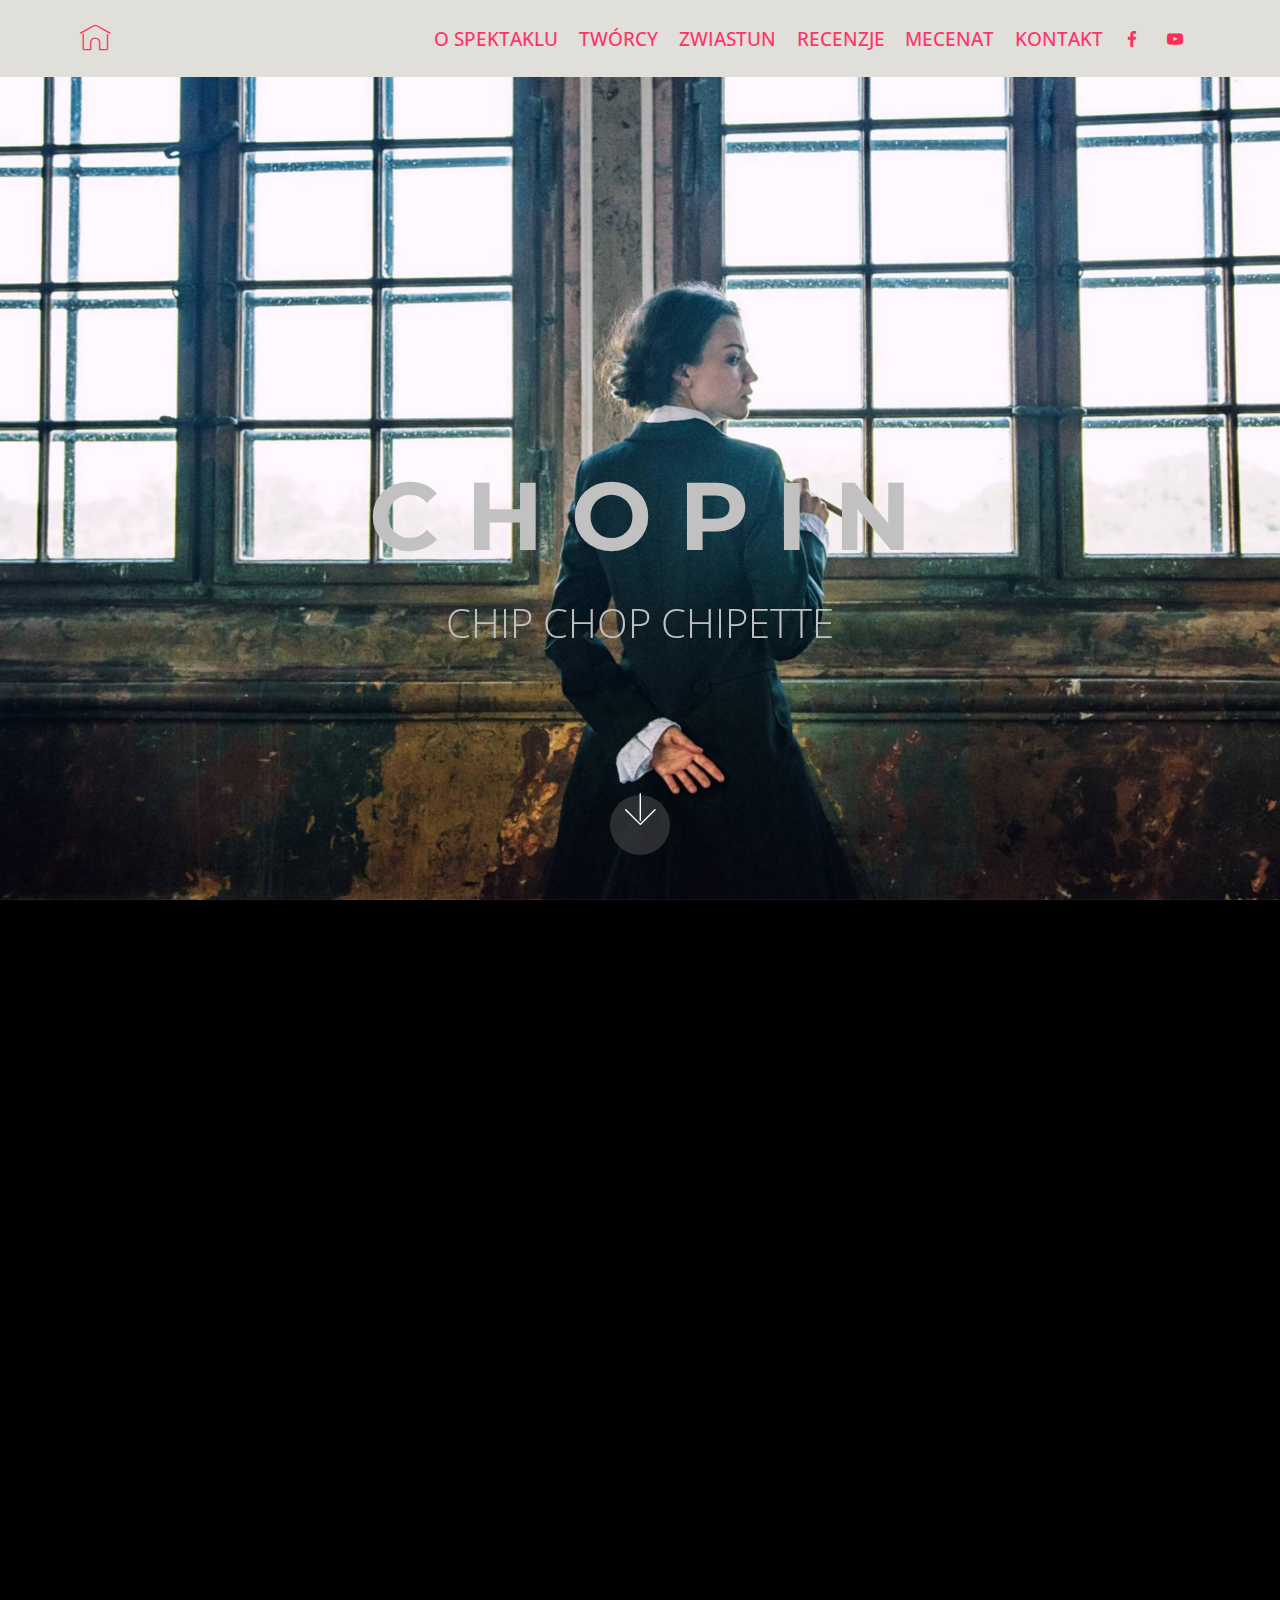
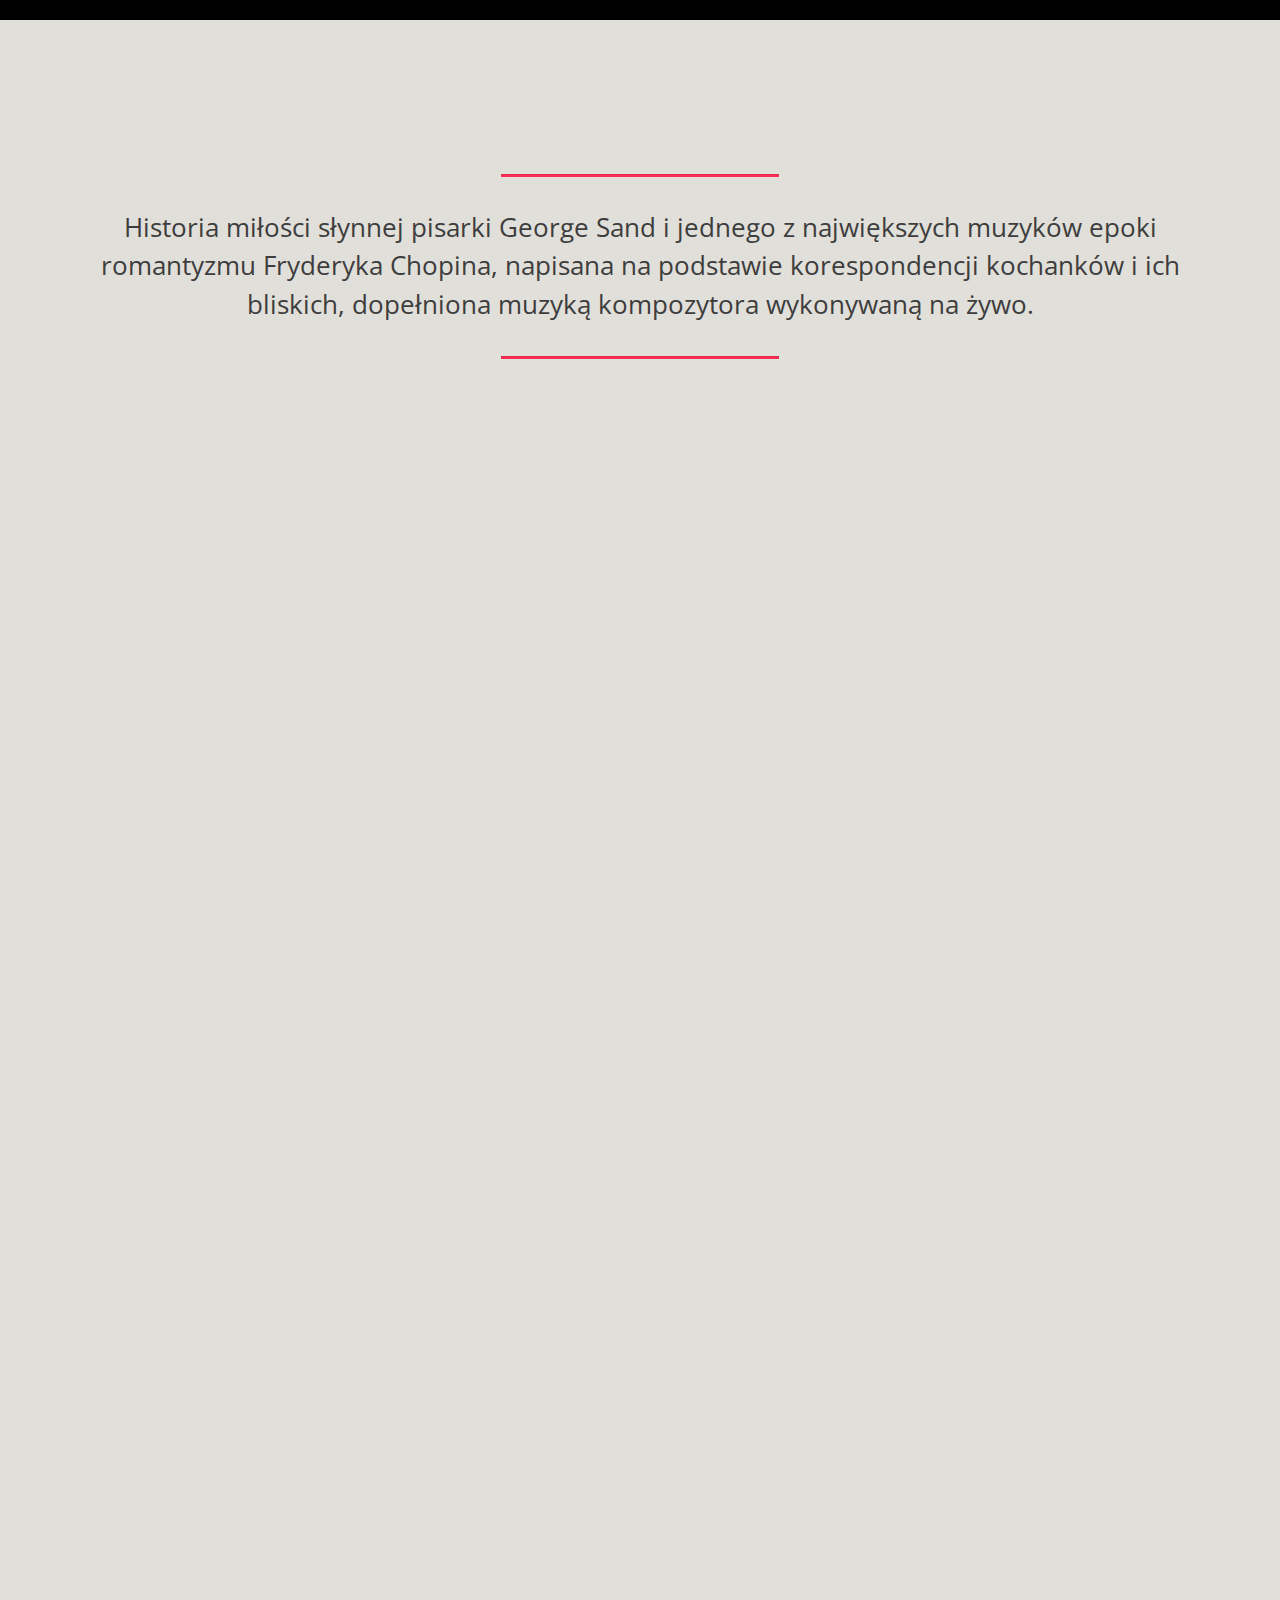
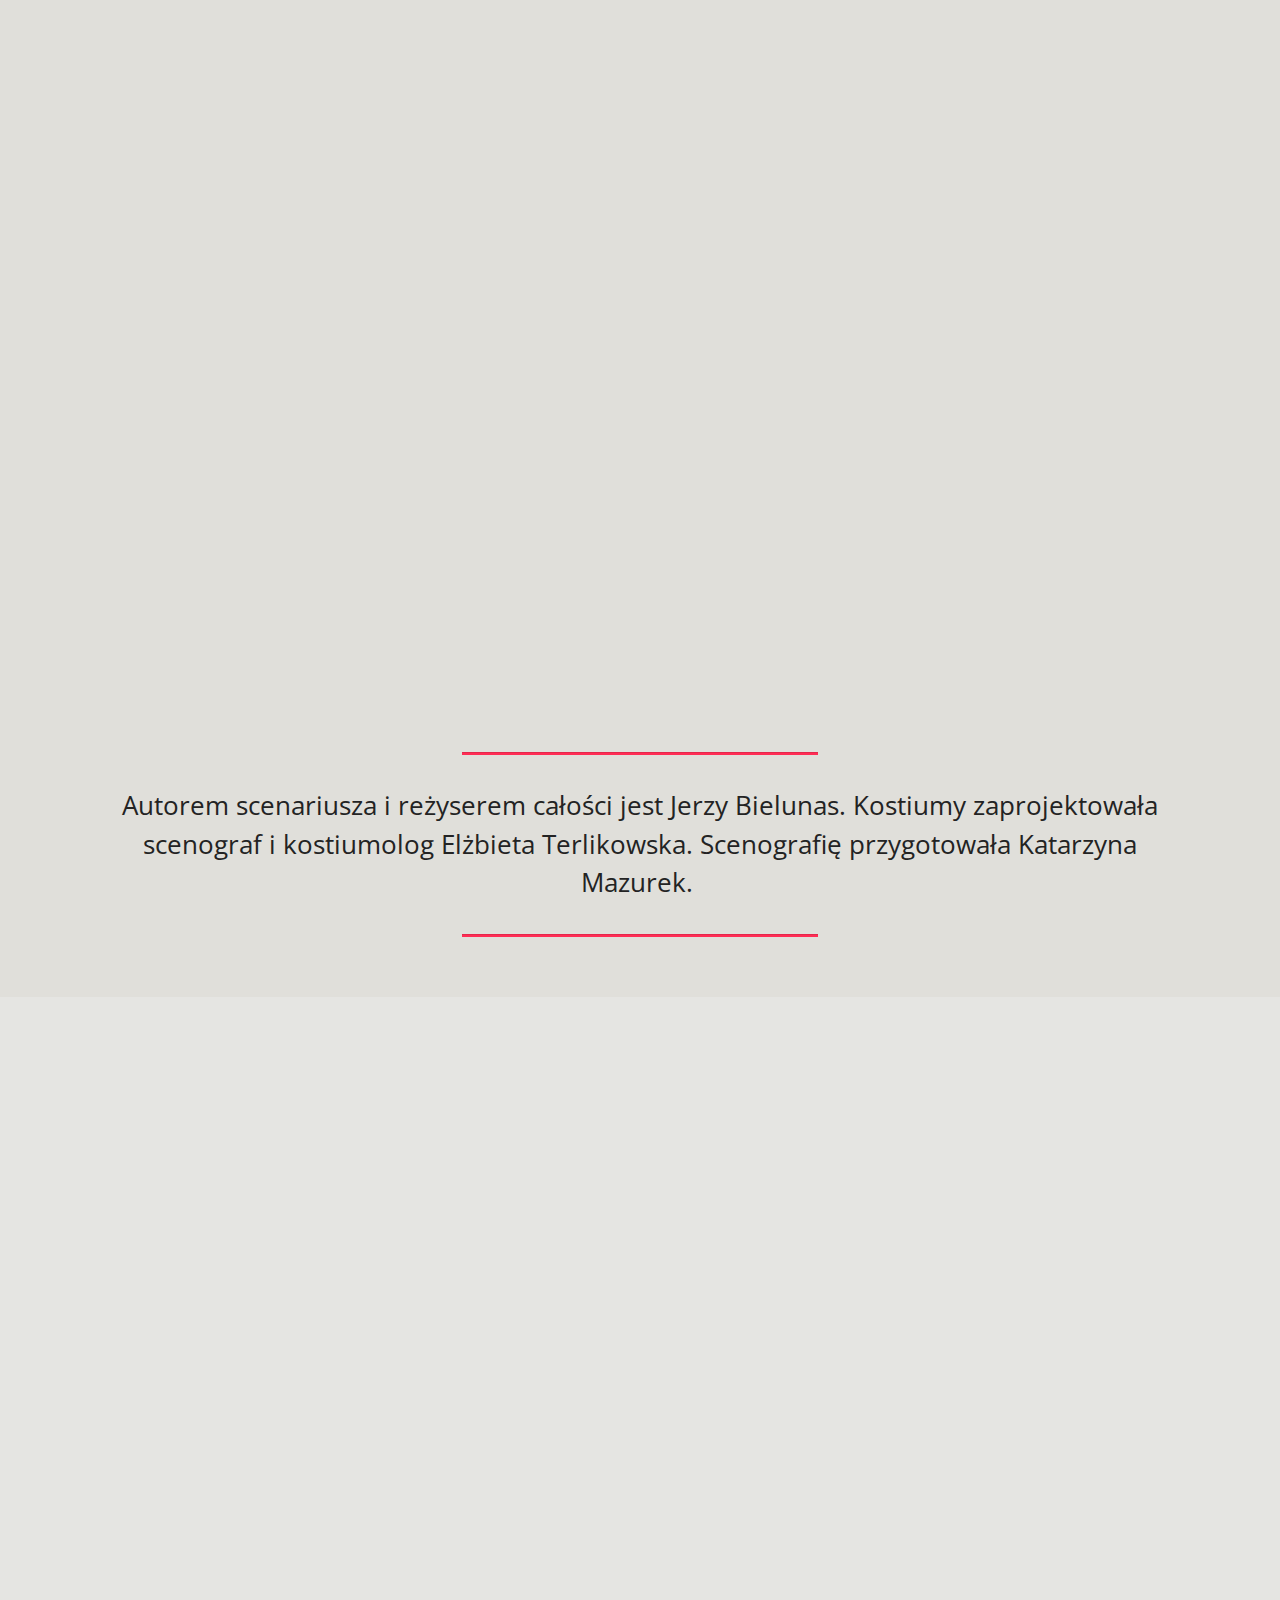
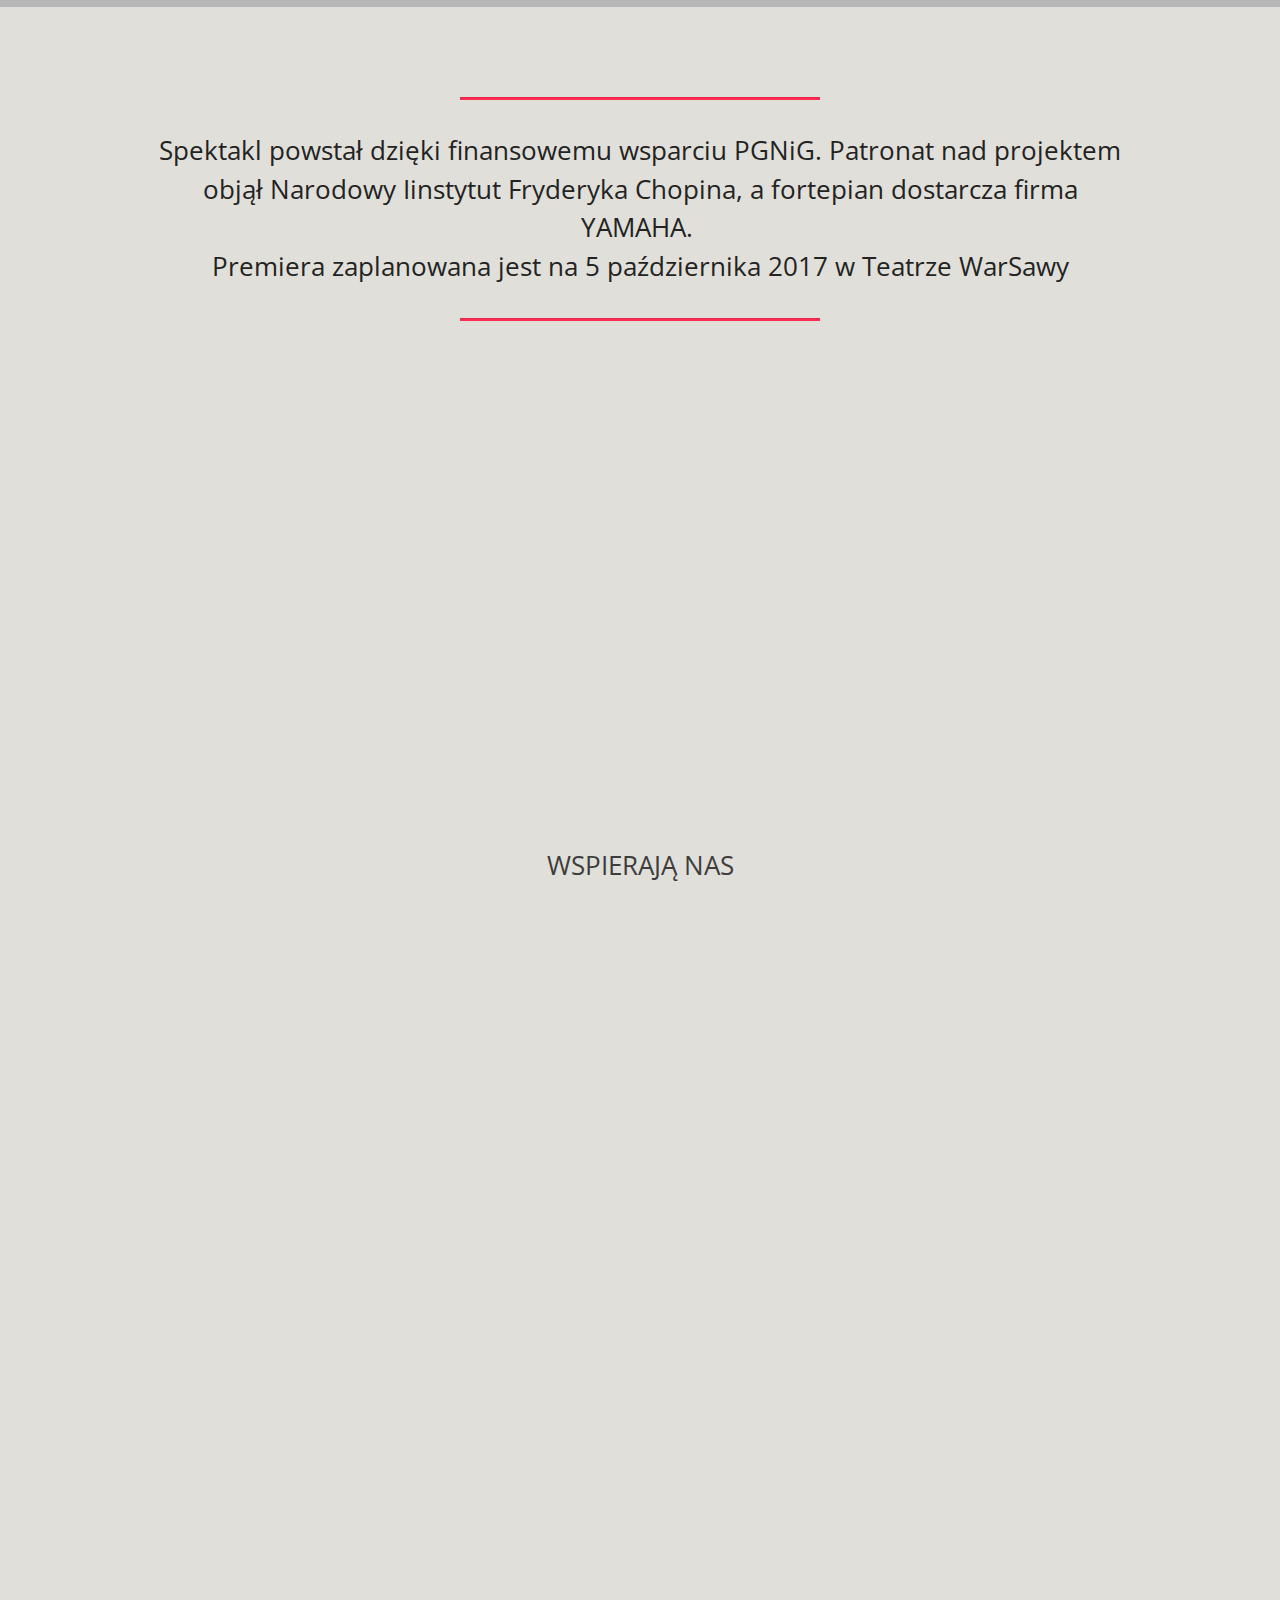
<file: chopin/index.html>
<!DOCTYPE html>
<html >
<head>
  <!-- Site made with Mobirise Website Builder v4.6.4, https://mobirise.com -->
  <meta charset="UTF-8">
  <meta http-equiv="X-UA-Compatible" content="IE=edge">
  <meta name="generator" content="Mobirise v4.6.4, mobirise.com">
  <meta name="viewport" content="width=device-width, initial-scale=1, minimum-scale=1">
  <link rel="shortcut icon" href="assets/images/logo-stronka-5-500x500.png" type="image/x-icon">
  <meta name="description" content="">
  <title>Home</title>
  <link rel="stylesheet" href="assets/web/assets/mobirise-icons/mobirise-icons.css">
  <link rel="stylesheet" href="assets/tether/tether.min.css">
  <link rel="stylesheet" href="assets/bootstrap/css/bootstrap.min.css">
  <link rel="stylesheet" href="assets/bootstrap/css/bootstrap-grid.min.css">
  <link rel="stylesheet" href="assets/bootstrap/css/bootstrap-reboot.min.css">
  <link rel="stylesheet" href="assets/socicon/css/styles.css">
  <link rel="stylesheet" href="assets/dropdown/css/style.css">
  <link rel="stylesheet" href="assets/animatecss/animate.min.css">
  <link rel="stylesheet" href="https://netdna.bootstrapcdn.com/font-awesome/4.0.3/css/font-awesome.css">
  <link rel="stylesheet" href="assets/social-feed-plugin/jquery.socialfeed.css">
  <link rel="stylesheet" href="assets/social-feed-plugin/style.css">
  <link rel="stylesheet" href="assets/theme/css/style.css">
  <link rel="stylesheet" href="assets/mobirise/css/mbr-additional.css" type="text/css">
  
  
  
</head>
<body>
  <section class="menu cid-quOsZZAuqP" once="menu" id="menu1-x">

    

    <nav class="navbar navbar-expand beta-menu navbar-dropdown align-items-center navbar-fixed-top navbar-toggleable-sm">
        <button class="navbar-toggler navbar-toggler-right" type="button" data-toggle="collapse" data-target="#navbarSupportedContent" aria-controls="navbarSupportedContent" aria-expanded="false" aria-label="Toggle navigation">
            <div class="hamburger">
                <span></span>
                <span></span>
                <span></span>
                <span></span>
            </div>
        </button>
        <div class="menu-logo">
            <div class="navbar-brand">
                
                <span class="navbar-caption-wrap"><a class="navbar-caption text-secondary display-4" href="#top"><span class="mbri-home mbr-iconfont mbr-iconfont-btn"></span></a></span>
            </div>
        </div>
        <div class="collapse navbar-collapse" id="navbarSupportedContent">
            <ul class="navbar-nav nav-dropdown nav-right" data-app-modern-menu="true"><li class="nav-item"><a class="nav-link link text-secondary display-4" href="index.html#content4-1x">
                        
                        O SPEKTAKLU</a></li><li class="nav-item"><a class="nav-link link text-secondary display-4" href="index.html#testimonials4-2f">
                        
                        TWÓRCY</a></li><li class="nav-item"><a class="nav-link link text-secondary display-4" href="index.html#video2-3i">
                        
                        ZWIASTUN</a></li><li class="nav-item"><a class="nav-link link text-secondary display-4" href="page1.html">RECENZJE</a></li><li class="nav-item"><a class="nav-link link text-secondary display-4" href="index.html#content9-2j">
                        
                        MECENAT</a></li><li class="nav-item"><a class="nav-link link text-secondary display-4" href="index.html#content4-30">KONTAKT</a></li><li class="nav-item"><a class="nav-link link text-secondary display-4" href="https://web.facebook.com/chipchopchipette/" target="_blank"><span class="socicon socicon-facebook mbr-iconfont mbr-iconfont-btn" style="font-size: 16px;"></span></a></li><li class="nav-item"><a class="nav-link link text-secondary display-4" href="https://www.youtube.com/channel/UCptuu8iNumAUSTbvm2pRK_Q" target="_blank"><span class="socicon socicon-youtube mbr-iconfont mbr-iconfont-btn" style="font-size: 16px; color: rgb(255, 44, 84);"></span></a></li></ul>
            
        </div>
    </nav>
</section>

<section class="engine"><a href="https://mobirise.ws/k">develop free website</a></section><section class="cid-quRlOSvqZt mbr-fullscreen mbr-parallax-background" id="header2-1z">

    

    <div class="mbr-overlay" style="opacity: 0; background-color: rgb(255, 44, 84);"></div>

    <div class="container align-center">
        <div class="row justify-content-md-center">
            <div class="mbr-white col-md-10">
                <h1 class="mbr-section-title mbr-bold pb-3 mbr-fonts-style display-1"><br><br>C H O P I N</h1>
                <h3 class="mbr-section-subtitle align-center mbr-light pb-3 mbr-fonts-style display-5">CHIP CHOP CHIPETTE</h3>
                
                
            </div>
        </div>
    </div>
    <div class="mbr-arrow hidden-sm-down" aria-hidden="true">
        <a href="#next">
            <i class="mbri-down mbr-iconfont"></i>
        </a>
    </div>
</section>

<section class="cid-qIVfMIUarl" id="video2-56">

    
    
    <figure class="mbr-figure align-center">
        <div class="video-block" style="width: 100%;">
            <div><iframe class="mbr-embedded-video" src="https://www.youtube.com/embed/l_0eqhRf100?rel=0&amp;amp;showinfo=0&amp;autoplay=1&amp;loop=0" width="1280" height="720" frameborder="0" allowfullscreen></iframe></div>
        </div>
    </figure>
</section>

<section class="mbr-section content4 cid-quRkjOFlKV" id="content4-1x">

    

    <div class="container">
        <div class="media-container-row">
            <div class="title col-12 col-md-8">
                <h2 class="align-center pb-3 mbr-fonts-style display-5">o spektaklu</h2>
                
                
            </div>
        </div>
    </div>
</section>

<section class="mbr-section article content9 cid-quRyqp7NbN" id="content9-29">
    
     

    <div class="container">
        <div class="inner-container" style="width: 100%;">
            <hr class="line" style="width: 25%;">
            <div class="section-text align-center mbr-fonts-style display-7">Historia miłości słynnej pisarki George Sand i jednego z największych muzyków epoki romantyzmu Fryderyka Chopina, napisana na podstawie korespondencji kochanków i ich bliskich, dopełniona muzyką kompozytora wykonywaną na żywo.</div>
            <hr class="line" style="width: 25%;">
        </div>
        </div>
</section>

<section class="mbr-section article content1 cid-quRB0VbO5V" id="content1-2a">
    
     

    <div class="container">
        <div class="media-container-row">
            <div class="mbr-text col-12 col-md-8 mbr-fonts-style display-7"><p>Jest to obraz barwny, pełen dramatycznych zwrotów. Związek, który stał się dla obojga upojeniem i pomógł otrząsnąć się Chopinowi z niedawnej nieszczęśliwej miłości, stopniowo nabierał coraz bardziej dramatycznego charakteru. Wykonawcami przedstawienia są aktorka&nbsp;<span style="font-size: 1.6rem;">Natalia Rzeźniak – Pospieszalska</span><span style="font-size: 1.6rem;"> i pianista </span><span style="font-size: 1.6rem;">Łukasz Pospieszalski.</span></p></div>
        </div>
    </div>
</section>

<section class="mbr-section article content1 cid-quRDIHc3gc" id="content1-2d">
    
     

    <div class="container">
        <div class="media-container-row">
            <div class="mbr-text col-12 col-md-8 mbr-fonts-style display-7"><p>Aktorka tworzy sceniczny portret George Sand (wł. Aurora Dudevant, z domu Dupin) obrazując różne aspekty osobowości tej ekstrawaganckiej kobiety, ukazanej tu w roli matki, pisarki, muzy Fryderyka Chopina, opiekunki coraz bardziej chorego artysty, ale też i „słynnej romansjerki"&nbsp;<span style="font-size: 1.6rem;">i prowokatorki.</span></p><p></p></div>
        </div>
    </div>
</section>

<section class="mbr-section article content1 cid-qzPgbGWtoN" id="content2-3t">

     

    <div class="container">
        <div class="media-container-row">
            <div class="mbr-text col-12 col-md-8 mbr-fonts-style display-7">
                <blockquote><p>"W<strong> </strong>tym procesie zbliżania i rozchodzenia się dróg życiowych obojga kochanków ujawnia się nieprzeciętny talent aktorski Natalii Rzeźniak-Pospieszalskiej, bo już po kilku minutach skłonni jesteśmy uwierzyć, że osoba mówiąca do nas to prawdziwa George Sand, kobieta znająca swoją wartość, wrażliwa, silna i odważna".&nbsp;</p><p><a href="page1.html#content5-3c"><strong><em>Joanna Tumiłowicz - portal Maestro.net</em></strong></a></p></blockquote>
            </div>
        </div>
    </div>
</section>

<section class="mbr-section article content1 cid-qzPkeQHq2H" id="content1-3w">
    
     

    <div class="container">
        <div class="media-container-row">
            <div class="mbr-text col-12 col-md-8 mbr-fonts-style display-7"><p><span style="font-size: 1.6rem;">Przedstawienie buduje obok narracji aktorki muzyka Fryderyka Chopina wykonywana przez Łukasza Pospieszalskiego (fragmenty m.in. Sonaty b-moll op.35, Scherza h-moll op.20, nokturnów i mazurków), będąca nie tylko tłem do działań wykonawczyni, lecz funkcjonująca samodzielnie, przybierająca formę krótkiego koncertu. &nbsp;</span></p><p></p></div>
        </div>
    </div>
</section>

<section class="mbr-section article content1 cid-qzPgaAWRak" id="content2-3s">

     

    <div class="container">
        <div class="media-container-row">
            <div class="mbr-text col-12 col-md-8 mbr-fonts-style display-7">
                <blockquote><p>"Dzięki interpretacji Łukasza Pospieszalskiego, który gra z lekkością, przekonaniem, bez zbędnego manieryzmu, możemy cieszyć się narracją mieniąca się niezwykłym bogactwem odcieni modulacyjnych i kontrastów. Artysta wyjątkowo trafnie oddaje chopinowskie rubato i liryzm, nie rezygnując przy tym z własnego indywidualizmu i dynamiki”.</p><p><a href="page1.html#footer6-36"><strong><em>Anna Czajkowska - Teatr Dla Was</em></strong></a></p></blockquote>
            </div>
        </div>
    </div>
</section>

<section class="mbr-section article content1 cid-qzPk8wAb2o" id="content1-3u">
    
     

    <div class="container">
        <div class="media-container-row">
            <div class="mbr-text col-12 col-md-8 mbr-fonts-style display-7"><p><span style="font-size: 1.6rem;">Spektakl przybliża i pomaga zrozumieć złożone motywy działania artystki, a jednocześnie dostarcza wielu informacji o Fryderyku Chopinie, jego prywatnym życiu, przyzwyczajeniach, gustach, rozrywkach, sposobie pracy. Z opowieści George Sand wyłania się portret sławnego muzyka, pełen ciekawych szczegółów dotyczących jego charakteru, nawyków i słabości. Przedstawienie mówi też o powstawaniu dzieł muzycznych Chopina i przeżywanej przez niego w czasie kolejnych etapów komponowania twórczej męce.</span><strong>&nbsp;</strong></p><p></p></div>
        </div>
    </div>
</section>

<section class="mbr-section article content9 cid-quRD2Y49qz" id="content9-2c">
    
     

    <div class="container">
        <div class="inner-container" style="width: 100%;">
            <hr class="line" style="width: 32%;">
            <div class="section-text align-center mbr-fonts-style display-7">Autorem scenariusza i reżyserem całości jest Jerzy Bielunas. Kostiumy zaprojektowała scenograf i kostiumolog&nbsp;Elżbieta Terlikowska. Scenografię przygotowała Katarzyna Mazurek.&nbsp;<br></div>
            <hr class="line" style="width: 32%;">
        </div>
        </div>
</section>

<section class="testimonials4 cid-quRKr9sbOO mbr-parallax-background" id="testimonials4-2f">

  

  <div class="mbr-overlay" style="opacity: 0.6; background-color: rgb(224, 223, 218);">
  </div>
  <div class="container">
    
    
    <div class="col-md-10 testimonials-container"> 
      

      
    <div class="testimonials-item">
        <div class="user row">
          <div class="col-lg-3 col-md-4">
            <div class="user_image">
              <a href="http://www.nataliapospieszalska.pl" target="_blank"><img src="assets/images/nati-640x640.jpg" alt="" title=""></a>
            </div>
          </div>
          <div class="testimonials-caption col-lg-9 col-md-8">
            <div class="user_text ">
              <p class="mbr-fonts-style  display-7">NATALIA RZEŹNIAK - POSPIESZALSKA — w roli George Sand<br></p>
            </div>
            
            
          </div>
        </div>
      </div><div class="testimonials-item">
        <div class="user row">
          <div class="col-lg-3 col-md-4">
            <div class="user_image">
              <img src="assets/images/luka-1-480x480.jpg" alt="" title="">
            </div>
          </div>
          <div class="testimonials-caption col-lg-9 col-md-8">
            <div class="user_text">
              <p class="mbr-fonts-style  display-7">ŁUKASZ POSPIESZALSKI — fortepian<br></p>
            </div>
            
            
          </div>
        </div>
      </div><div class="testimonials-item">
        <div class="user row">
          <div class="col-lg-3 col-md-4">
            <div class="user_image">
              <img src="assets/images/jerzy-bielunas-400x400.png" alt="" title="">
            </div>
          </div>
          <div class="testimonials-caption col-lg-9 col-md-8">
            <div class="user_text">
              <p class="mbr-fonts-style  display-7">JERZY BIELUNAS — scenariusz i reżyseria</p>
            </div>
            
            
          </div>
        </div>
      </div><div class="testimonials-item">
        <div class="user row">
          <div class="col-lg-3 col-md-4">
            <div class="user_image">
              <img src="assets/images/elzbieta-terlikowska-400x400.png" alt="" title="">
            </div>
          </div>
          <div class="testimonials-caption col-lg-9 col-md-8">
            <div class="user_text">
              <p class="mbr-fonts-style  display-7">ELŻBIETA TERLIKOWSKA — kostiumy<em>&nbsp;</em></p>
            </div>
            
            
          </div>
        </div>
      </div><div class="testimonials-item">
        <div class="user row">
          <div class="col-lg-3 col-md-4">
            <div class="user_image">
              <img src="assets/images/kasia-mazurek-1-270x270.jpg" alt="" title="">
            </div>
          </div>
          <div class="testimonials-caption col-lg-9 col-md-8">
            <div class="user_text">
              <p class="mbr-fonts-style  display-7">
                 KATARZYNA MAZUREK — scenografia</p>
            </div>
            
            
          </div>
        </div>
      </div></div>
  </div>
</section>

<section class="cid-qzgQhramFn" id="video2-3i">

    
    
    <figure class="mbr-figure align-center">
        <div class="video-block" style="width: 100%;">
            <div><iframe class="mbr-embedded-video" src="https://www.youtube.com/embed/nBJEObv4ljw?rel=0&amp;amp;showinfo=0&amp;autoplay=0&amp;loop=0" width="1280" height="720" frameborder="0" allowfullscreen></iframe></div>
        </div>
    </figure>
</section>

<section class="mbr-section article content9 cid-quTZtDrb5e" id="content9-2j">
    
     

    <div class="container">
        <div class="inner-container" style="width: 90%;">
            <hr class="line" style="width: 36%;">
            <div class="section-text align-center mbr-fonts-style display-7">Spektakl powstał dzięki finansowemu wsparciu PGNiG. Patronat nad projektem objął Narodowy Iinstytut Fryderyka Chopina, a fortepian dostarcza firma YAMAHA.&nbsp;<br>Premiera zaplanowana jest na 5 października 2017 w Teatrze WarSawy</div>
            <hr class="line" style="width: 36%;">
        </div>
        </div>
</section>

<section class="features12 cid-quUBVVhrTP" id="features12-2l">
    
    

    

    <div class="container">
        
        <h3 class="mbr-section-subtitle pb-3 mbr-fonts-style display-5">
            SPONSOR GŁÓWNY</h3>

        <div class="media-container-row pt-5">
            <div class="block-content align-right">
                <div class="card pl-3 pr-3 pb-5">
                    <div class="mbr-card-img-title">
                        
                        <div class="mbr-crt-title">
                            
                        </div>
                    </div>                

                    <div class="card-box">
                        
                    </div>
                </div>

                
            </div>

            <div class="mbr-figure" style="width: 60%;">
                <a href="http://www.pgnig.pl"><img src="assets/images/pgnig-logotyp-poziomy-600x116.png" alt="Mobirise" title=""></a>
            </div>

            <div class="block-content align-left  ">
                <div class="card pl-3 pr-3 pb-5">
                    <div class="mbr-card-img-title">
                        
                        <div class="mbr-crt-title">
                            
                        </div>
                    </div>                

                    <div class="card-box">
                        
                    </div>
                </div>

                
            </div>
        </div>
    </div>
</section>

<section class="mbr-section article content1 cid-qv0lFSAuZx" id="content1-33">
    
     

    <div class="container">
        <div class="media-container-row">
            <div class="mbr-text col-12 col-md-8 mbr-fonts-style display-7">WSPIERAJĄ NAS</div>
        </div>
    </div>
</section>

<section class="features2 cid-quRwyeur4v" id="features2-28">

    

    
    
    <div class="container">
        <div class="media-container-row">
            <div class="card p-3 col-12 col-md-6 col-lg-4">
                <div class="card-wrapper">
                    <div class="card-img">
                        <a href="http://teatrwarsawy.pl/" target="_blank"><img src="assets/images/teatr-logo-1024x768.png" alt="Mobirise" title=""></a>
                    </div>
                    <div class="card-box">
                        <h4 class="card-title pb-3 mbr-fonts-style display-7"></h4>
                        
                    </div>
                </div>
            </div>

            <div class="card p-3 col-12 col-md-6 col-lg-4">
                <div class="card-wrapper">
                    <div class="card-img">
                        <a href="http://pl.chopin.nifc.pl/institute/" target="_blank"><img src="assets/images/nifc-logo-edytowane-1024x718.png" alt="Mobirise" title=""></a>
                    </div>
                    <div class="card-box ">
                        <h4 class="card-title pb-3 mbr-fonts-style display-7"></h4>
                        
                    </div>
                </div>
            </div>

            <div class="card p-3 col-12 col-md-6 col-lg-4">
                <div class="card-wrapper">
                    <div class="card-img">
                        <a href="https://pl.yamaha.com/pl/products/musical_instruments/pianos/grand_pianos/index.html" target="_blank"><img src="assets/images/yamaha-logo-edytowane-1024x768.png" alt="Mobirise" title=""></a>
                    </div>
                    <div class="card-box">
                        <h4 class="card-title pb-3 mbr-fonts-style display-7"></h4>
                        
                    </div>
                </div>
            </div>

            
        </div>
    </div>
</section>

<section class="mbr-section article content1 cid-qDDnXWzuya" id="content1-55">
    
     

    <div class="container">
        <div class="media-container-row">
            <div class="mbr-text col-12 col-md-8 mbr-fonts-style display-7"><p>PATRONAT MEDIALNY</p><p><br></p></div>
        </div>
    </div>
</section>

<section class="features2 cid-qDDkWxUReR" id="features2-54">

    

    
    
    <div class="container">
        <div class="media-container-row">
            <div class="card p-3 col-12 col-md-6">
                <div class="card-wrapper">
                    <div class="card-img">
                        <a href="https://www.polskieradio.pl/8,Dwojka" target="_blank"><img src="assets/images/program-2-pr-1715x603.jpg" alt="Mobirise" title=""></a>
                    </div>
                    <div class="card-box">
                        
                        
                    </div>
                </div>
            </div>

            <div class="card p-3 col-12 col-md-6">
                <div class="card-wrapper">
                    <div class="card-img">
                        <a href="https://www.polskieradio.pl/326"><img src="assets/images/logo-prc-krzywe-2-868x603.png" alt="Mobirise" title=""></a>
                    </div>
                    <div class="card-box ">
                        
                        
                    </div>
                </div>
            </div>

            

            
        </div>
    </div>
</section>

<section class="mbr-section content4 cid-quX9MXYLYq" id="content4-30">

    

    <div class="container">
        <div class="media-container-row">
            <div class="title col-12 col-md-8">
                <h2 class="align-center pb-3 mbr-fonts-style display-2">
                    kontakt:</h2>
                
                
            </div>
        </div>
    </div>
</section>

<section class="mbr-section article content3 cid-quX915c8DC" id="content3-2z">
      
     

    <div class="container">
        <div class="media-container-row">
            <div class="row col-12 col-md-8">
                <div class="col-12 col-md-6 pr-lg-4 mbr-text mbr-fonts-style display-4"><p>
                     e-mail:&nbsp;</p><p><a href="mailto:chipchopchipette@gmail.com">chipchopchipette@gmail.com</a></p><p><a href="http://facebook.com/chipchopchipette" target="_blank">facebook.com/chipchopchipette</a></p></div>
                <div class="col-12 col-md-6 pl-lg-4 mbr-text mbr-fonts-style display-4"><p>
                     tel:&nbsp;</p><p>+48 667 777 600</p><p><br></p></div>
            </div>
        </div>
    </div>
</section>

<section class="mbr-social-feed loading" id="feed-2n" data-facebook="chipchopchipette" data-twitter="" data-google="" data-posts="3" data-youtube="" data-rv-view="51" style="background-color: rgb(224, 223, 218); padding-top: 160px; padding-bottom: 160px;">
    
    <img class="social-feed-container-loading" alt="" src="assets/images/loading.svg">
    <div class="social-feed-container">
    </div>
</section>

<section once="" class="cid-quWOJ5wfK2" id="footer6-2p">

    

    

    <div class="container">
        <div class="media-container-row align-center mbr-white">
            <div class="col-12">
                <p class="mbr-text mb-0 mbr-fonts-style display-4">
                    © 2017 Chopin - Chip, Chop, Chipette</p>
            </div>
        </div>
    </div>
</section>


  <script src="assets/web/assets/jquery/jquery.min.js"></script>
  <script src="assets/popper/popper.min.js"></script>
  <script src="assets/tether/tether.min.js"></script>
  <script src="assets/bootstrap/js/bootstrap.min.js"></script>
  <script src="assets/smoothscroll/smooth-scroll.js"></script>
  <script src="assets/parallax/jarallax.min.js"></script>
  <script src="assets/viewportchecker/jquery.viewportchecker.js"></script>
  <script src="assets/dropdown/js/script.min.js"></script>
  <script src="assets/touchswipe/jquery.touch-swipe.min.js"></script>
  <script src="assets/social-feed-plugin/codebird.min.js"></script>
  <script src="assets/social-feed-plugin/moment.js"></script>
  <script src="assets/social-feed-plugin/en-gb.js"></script>
  <script src="assets/social-feed-plugin/doT.js"></script>
  <script src="assets/social-feed-plugin/jquery.socialfeed.js"></script>
  <script src="assets/social-feed-plugin/main.js"></script>
  <script src="assets/theme/js/script.js"></script>
  
  
 <div id="scrollToTop" class="scrollToTop mbr-arrow-up"><a style="text-align: center;"><i></i></a></div>
    <input name="animation" type="hidden">
  </body>
</html>
</file>
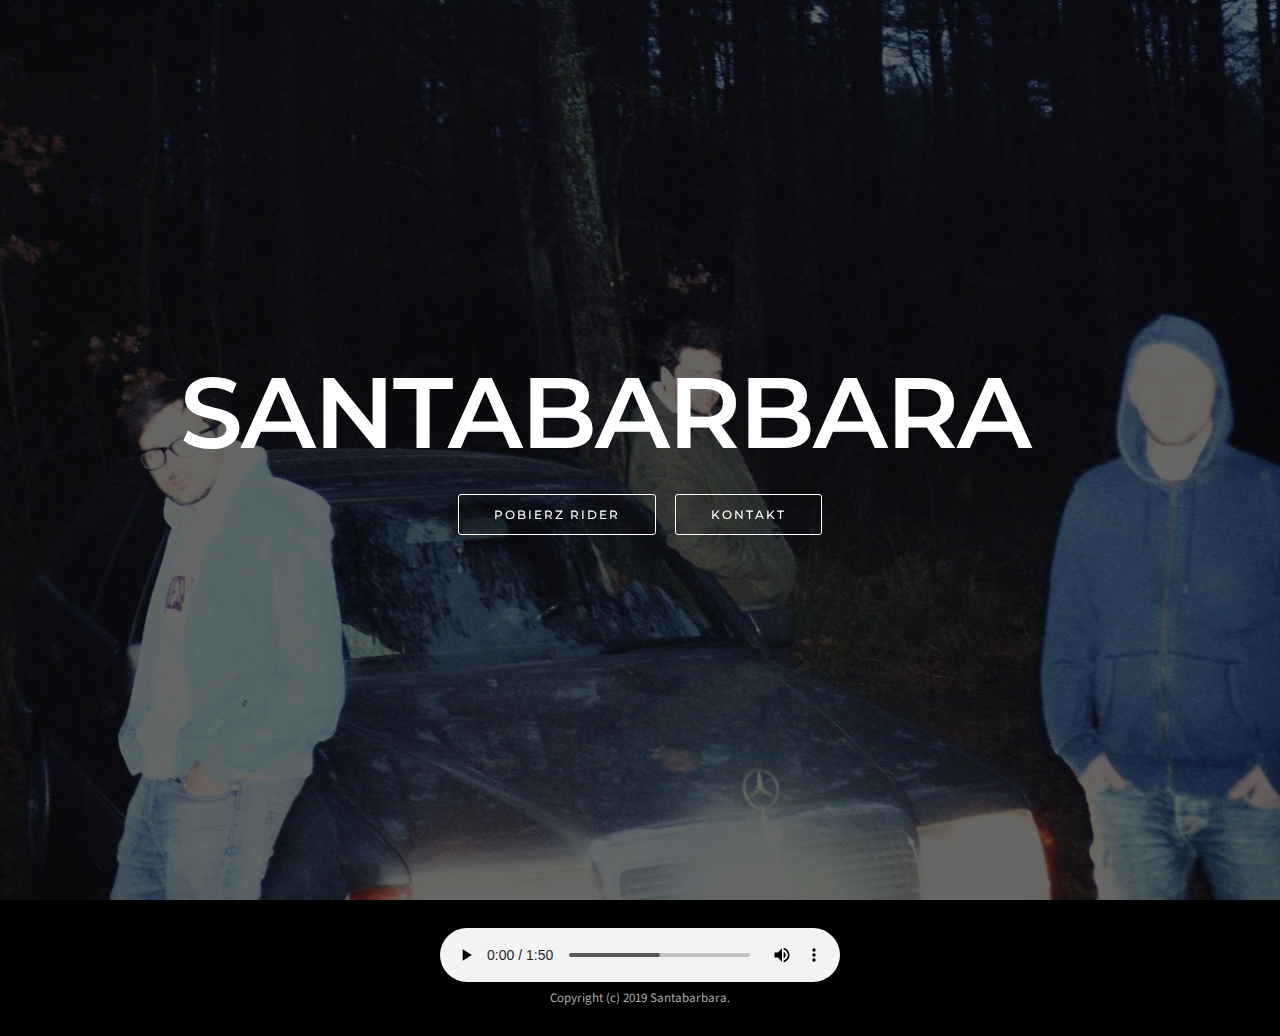
<file: chopin/chipchop/santabarbara/index.html>
<!DOCTYPE html>
<html >
<head>
  <!-- Site made with Mobirise Website Builder v4.6.4, https://mobirise.com -->
  <meta charset="UTF-8">
  <meta http-equiv="X-UA-Compatible" content="IE=edge">
  <meta name="generator" content="Mobirise v4.6.4, mobirise.com">
  <meta name="viewport" content="width=device-width, initial-scale=1, minimum-scale=1">
  <link rel="shortcut icon" href="assets/images/logo.png" type="image/x-icon">
  <meta name="description" content="">
  <title>Home</title>
  <link rel="stylesheet" href="https://fonts.googleapis.com/css?family=Montserrat:400,700">
  <link rel="stylesheet" href="https://fonts.googleapis.com/css?family=Raleway:100,100i,200,200i,300,300i,400,400i,500,500i,600,600i,700,700i,800,800i,900,900i">
  <link rel="stylesheet" href="https://fonts.googleapis.com/css?family=Lora:400,700,400italic,700italic&subset=latin">
  <link rel="stylesheet" href="assets/tether/tether.min.css">
  <link rel="stylesheet" href="assets/bootstrap/css/bootstrap.min.css">
  <link rel="stylesheet" href="assets/soundcloud-plugin/style.css">
  <link rel="stylesheet" href="assets/animate.css/animate.min.css">
  <link rel="stylesheet" href="assets/theme/css/style.css">
  <link rel="stylesheet" href="assets/mobirise/css/mbr-additional.css" type="text/css">
  
  
  
</head>
<body>
  

  <section class="mbr-section mbr-section-hero mbr-section-full mbr-parallax-background" id="header1-0" data-rv-view="205" style="background-image: url(assets/images/img975po-1-2000x1294.jpg);">

    <div class="mbr-overlay" style="opacity: 0.6; background-color: rgb(0, 0, 0);"></div>

    <div class="mbr-table-cell">

        <div class="container">
            <div class="row">
                <div class="mbr-section col-md-10 col-md-offset-1 text-xs-center">

                    <h1 class="mbr-section-title display-1">SANTABARBARA<br></h1>
                    
                    <div class="mbr-section-btn"> <a class="btn btn-lg btn-white btn-white-outline" href="https://drive.google.com/file/d/1RI7U-GDGAsPiVkCF5bBeGvEPr8UGjg7B/view?usp=sharing" target="_blank">POBIERZ RIDER<br></a>  <a class="btn btn-lg btn-white-outline btn-white" href="mailto:synthbarbara@gmail.com">KONTAKT<br></a> </div>
                </div>
            </div>
        </div>
    </div>

    

</section>

<section class="engine"><a href="https://mobirise.ws/a">best free web site builder</a></section><footer class="mbr-small-footer mbr-section mbr-section-nopadding" id="footer1-m" data-rv-view="211" style="background-color: rgb(0, 0, 0); padding-top: 1.75rem; padding-bottom: 1.75rem;">
    
    <div class="container text-xs-center">
        <script language="JavaScript" type="text/javascript" src="Audio-HTML5.js"></script>
        <p>Copyright (c) 2019 Santabarbara.</p>
    </div>
</footer>


  <script src="assets/web/assets/jquery/jquery.min.js"></script>
  <script src="assets/tether/tether.min.js"></script>
  <script src="assets/bootstrap/js/bootstrap.min.js"></script>
  <script src="assets/smooth-scroll/smooth-scroll.js"></script>
  <script src="assets/viewport-checker/jquery.viewportchecker.js"></script>
  <script src="assets/jarallax/jarallax.js"></script>
  <script src="assets/theme/js/script.js"></script>
  
  
  <input name="animation" type="hidden">
  </body>
</html>
</file>
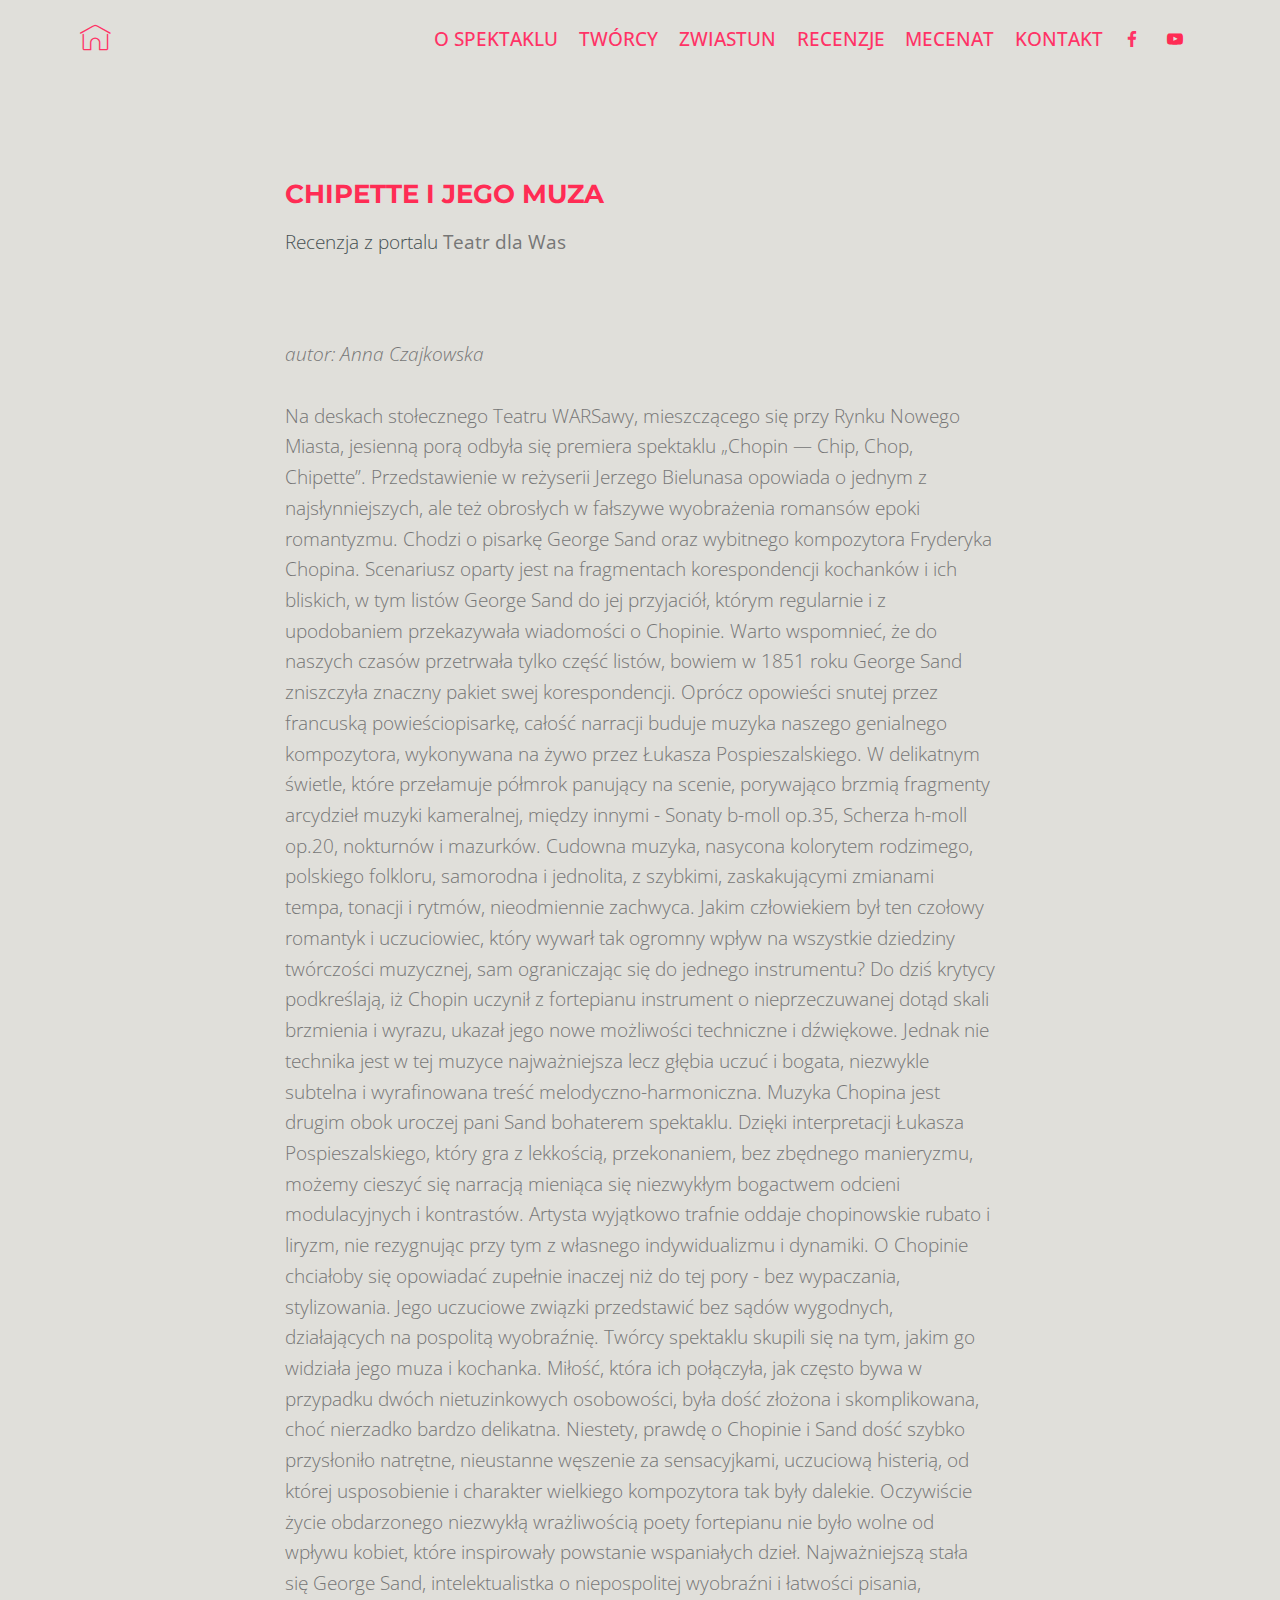
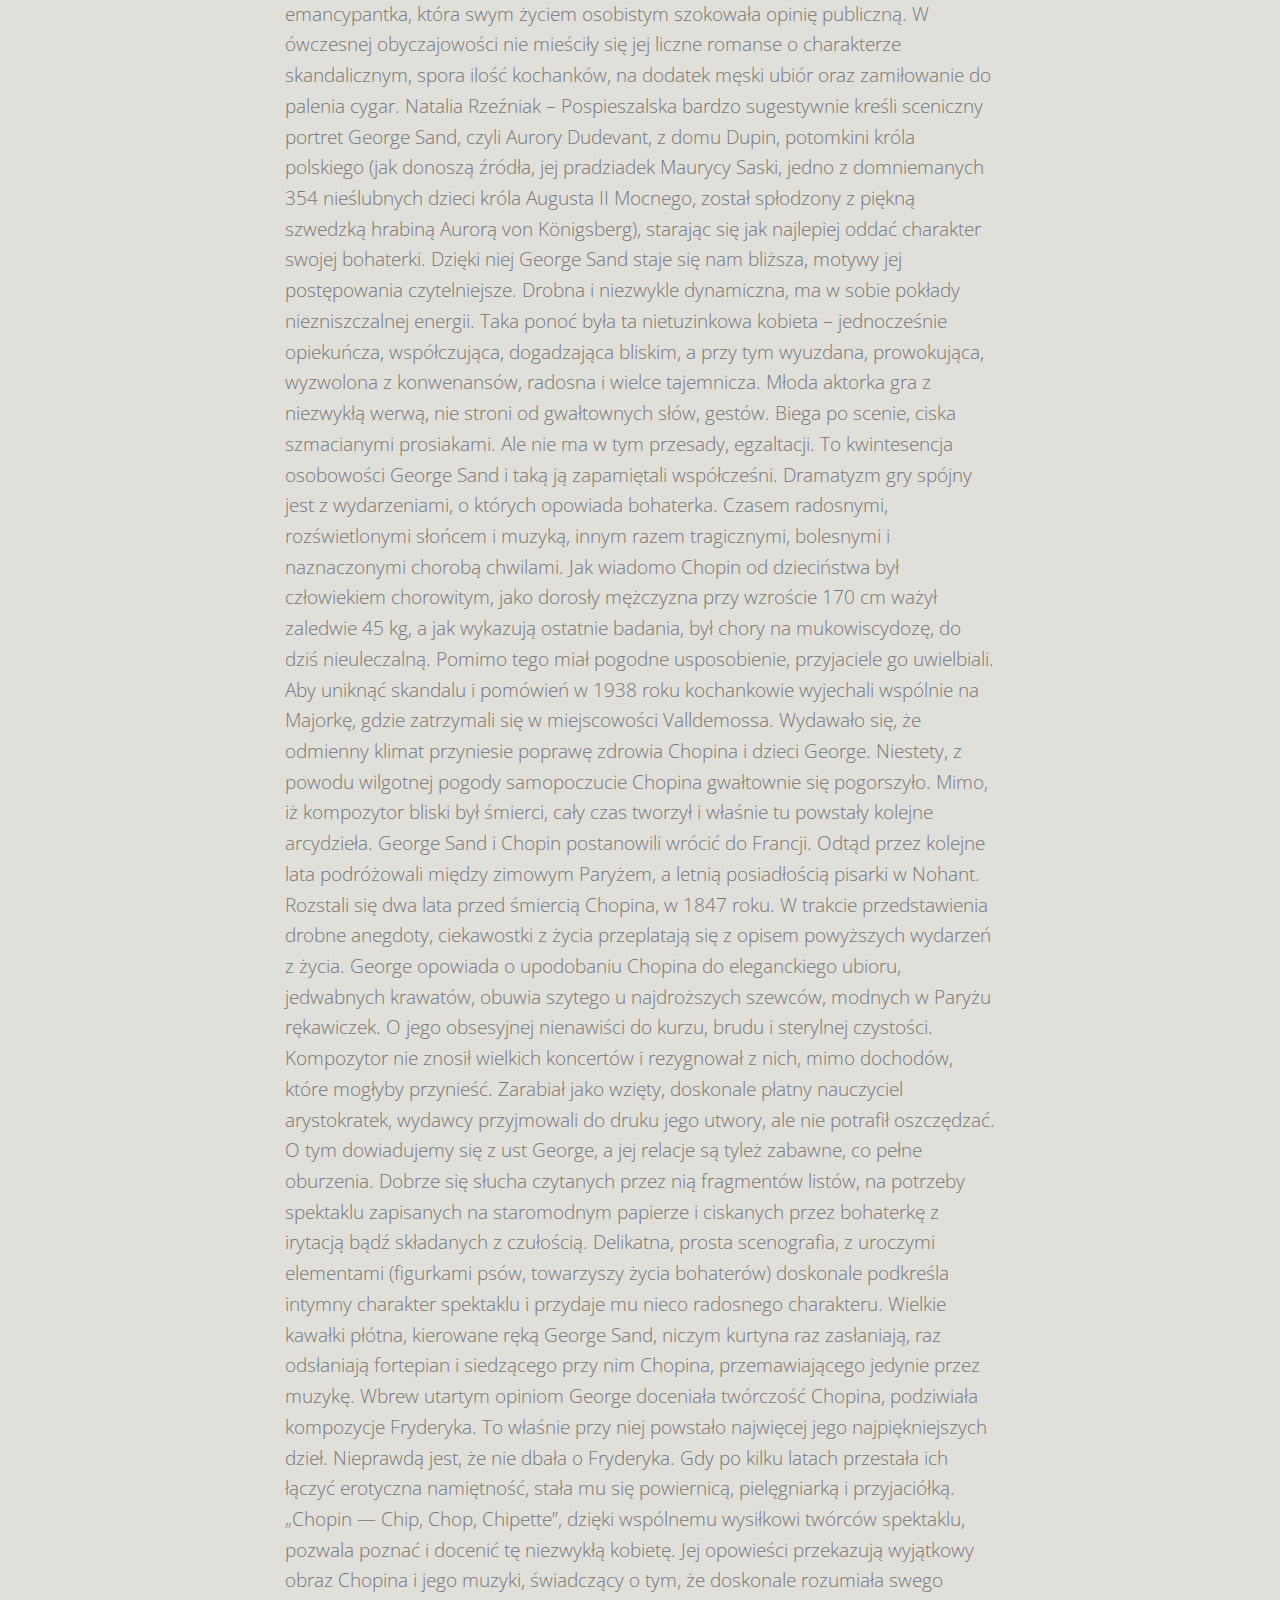
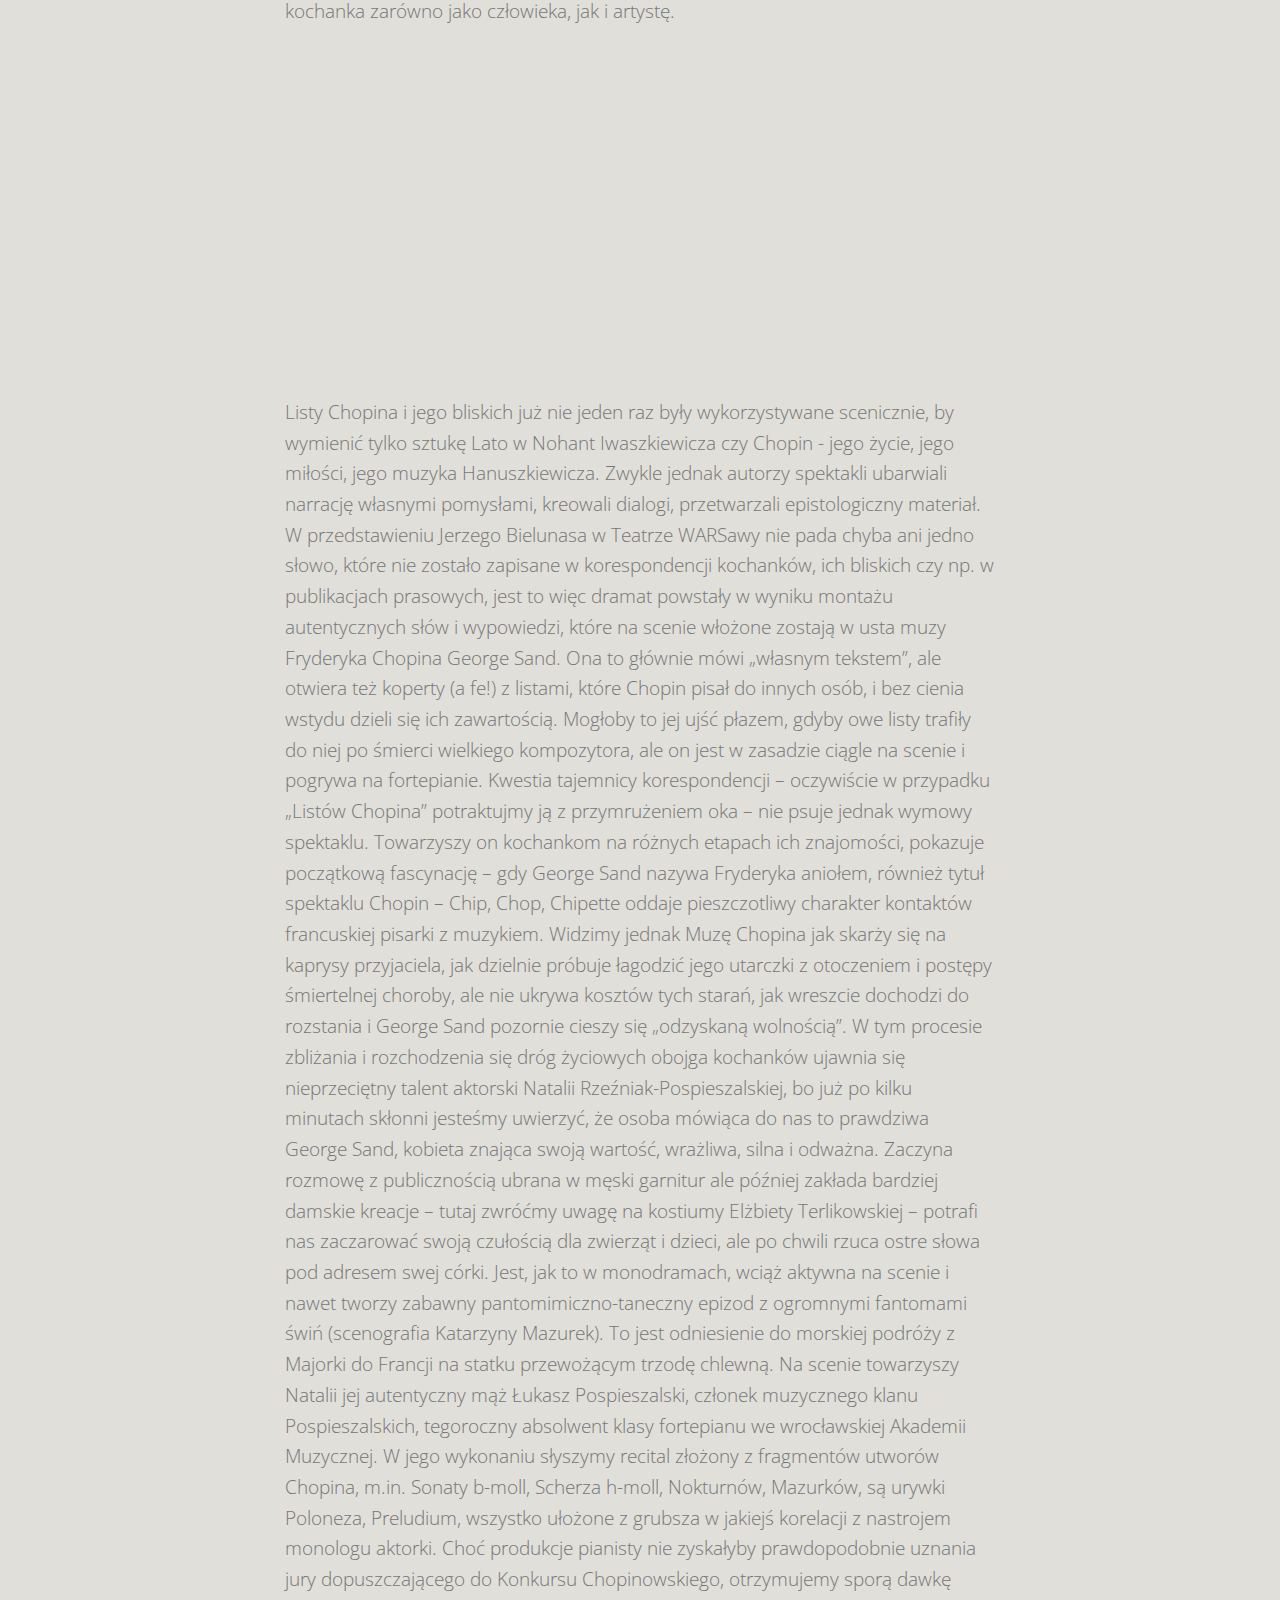
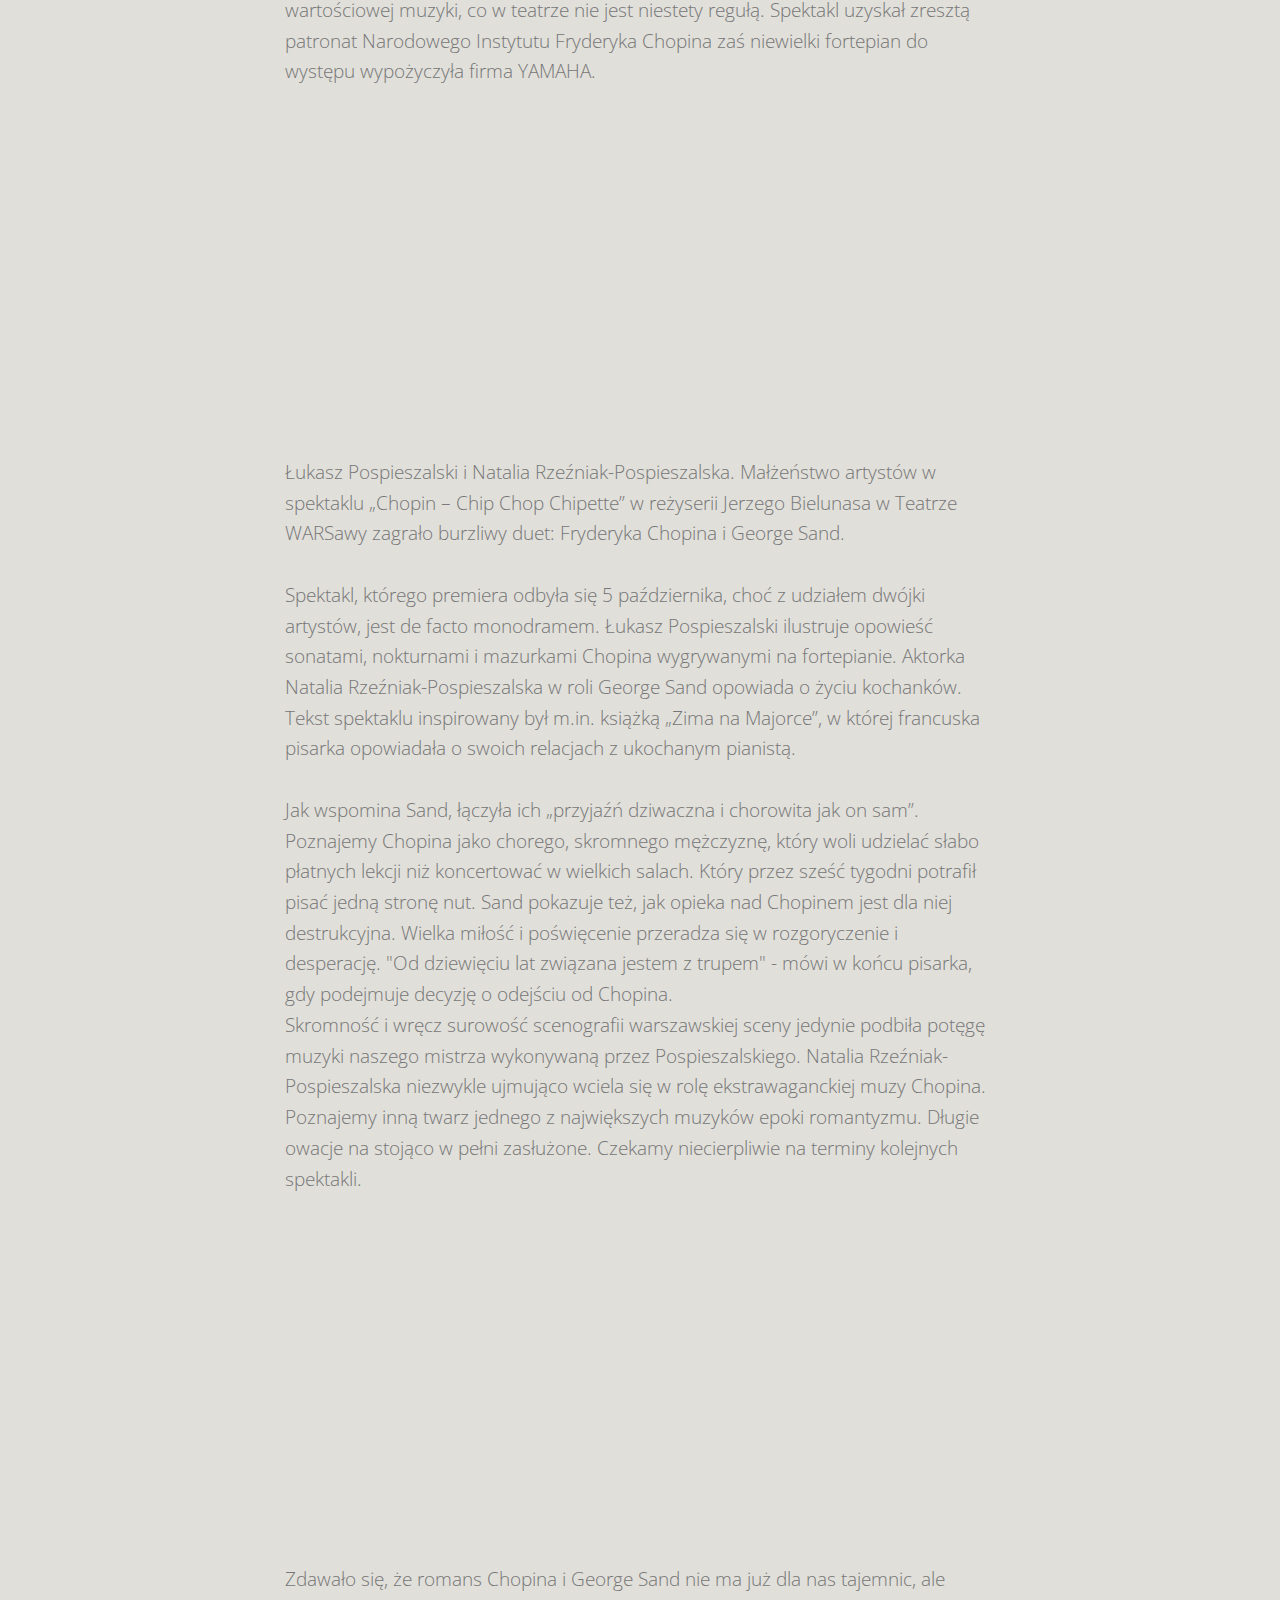
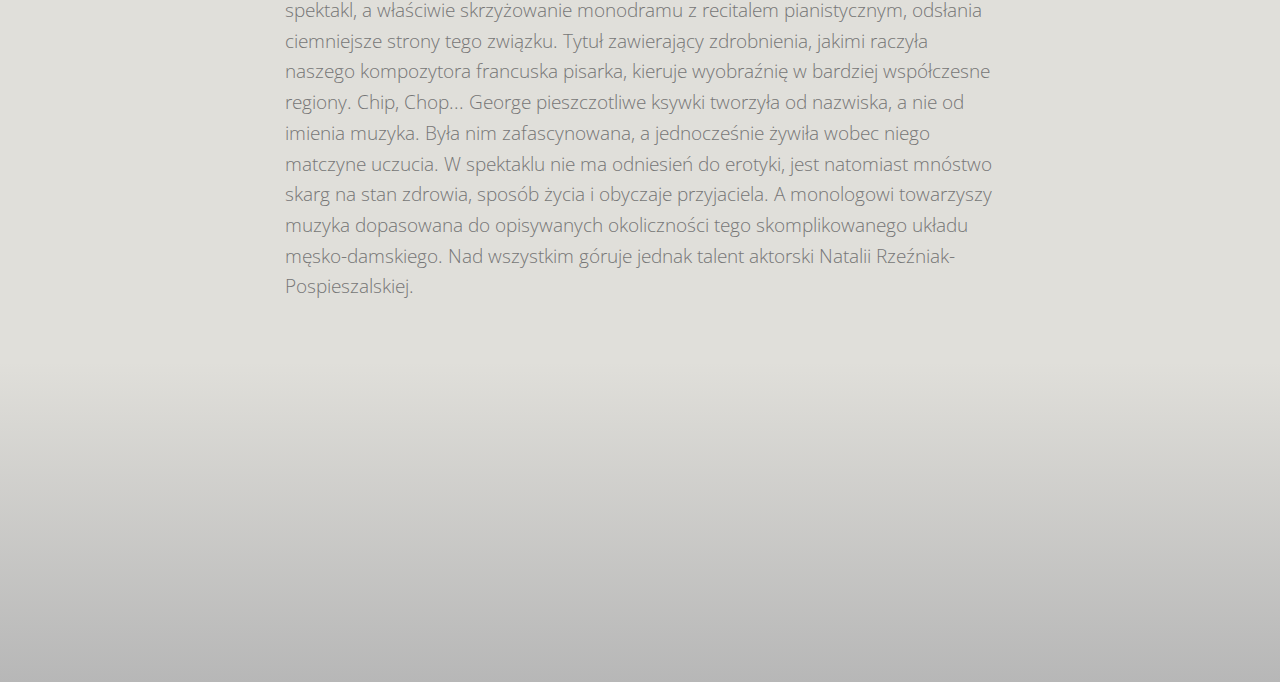
<file: chopin/page1.html>
<!DOCTYPE html>
<html >
<head>
  <!-- Site made with Mobirise Website Builder v4.6.4, https://mobirise.com -->
  <meta charset="UTF-8">
  <meta http-equiv="X-UA-Compatible" content="IE=edge">
  <meta name="generator" content="Mobirise v4.6.4, mobirise.com">
  <meta name="viewport" content="width=device-width, initial-scale=1, minimum-scale=1">
  <link rel="shortcut icon" href="assets/images/logo-stronka-5-500x500.png" type="image/x-icon">
  <meta name="description" content="Site Generator Description">
  <title>RECENZJE</title>
  <link rel="stylesheet" href="assets/web/assets/mobirise-icons/mobirise-icons.css">
  <link rel="stylesheet" href="assets/tether/tether.min.css">
  <link rel="stylesheet" href="assets/bootstrap/css/bootstrap.min.css">
  <link rel="stylesheet" href="assets/bootstrap/css/bootstrap-grid.min.css">
  <link rel="stylesheet" href="assets/bootstrap/css/bootstrap-reboot.min.css">
  <link rel="stylesheet" href="assets/socicon/css/styles.css">
  <link rel="stylesheet" href="assets/animatecss/animate.min.css">
  <link rel="stylesheet" href="assets/dropdown/css/style.css">
  <link rel="stylesheet" href="assets/theme/css/style.css">
  <link rel="stylesheet" href="assets/mobirise/css/mbr-additional.css" type="text/css">
  
  
  
</head>
<body>
  <section class="menu cid-quOsZZAuqP" once="menu" id="menu1-35">

    

    <nav class="navbar navbar-expand beta-menu navbar-dropdown align-items-center navbar-fixed-top navbar-toggleable-sm">
        <button class="navbar-toggler navbar-toggler-right" type="button" data-toggle="collapse" data-target="#navbarSupportedContent" aria-controls="navbarSupportedContent" aria-expanded="false" aria-label="Toggle navigation">
            <div class="hamburger">
                <span></span>
                <span></span>
                <span></span>
                <span></span>
            </div>
        </button>
        <div class="menu-logo">
            <div class="navbar-brand">
                
                <span class="navbar-caption-wrap"><a class="navbar-caption text-secondary display-4" href="#top"><span class="mbri-home mbr-iconfont mbr-iconfont-btn"></span></a></span>
            </div>
        </div>
        <div class="collapse navbar-collapse" id="navbarSupportedContent">
            <ul class="navbar-nav nav-dropdown nav-right" data-app-modern-menu="true"><li class="nav-item"><a class="nav-link link text-secondary display-4" href="index.html#content4-1x">
                        
                        O SPEKTAKLU</a></li><li class="nav-item"><a class="nav-link link text-secondary display-4" href="index.html#testimonials4-2f">
                        
                        TWÓRCY</a></li><li class="nav-item"><a class="nav-link link text-secondary display-4" href="index.html#video2-3i">
                        
                        ZWIASTUN</a></li><li class="nav-item"><a class="nav-link link text-secondary display-4" href="page1.html">RECENZJE</a></li><li class="nav-item"><a class="nav-link link text-secondary display-4" href="index.html#content9-2j">
                        
                        MECENAT</a></li><li class="nav-item"><a class="nav-link link text-secondary display-4" href="index.html#content4-30">KONTAKT</a></li><li class="nav-item"><a class="nav-link link text-secondary display-4" href="https://web.facebook.com/chipchopchipette/" target="_blank"><span class="socicon socicon-facebook mbr-iconfont mbr-iconfont-btn" style="font-size: 16px;"></span></a></li><li class="nav-item"><a class="nav-link link text-secondary display-4" href="https://www.youtube.com/channel/UCptuu8iNumAUSTbvm2pRK_Q" target="_blank"><span class="socicon socicon-youtube mbr-iconfont mbr-iconfont-btn" style="font-size: 16px; color: rgb(255, 44, 84);"></span></a></li></ul>
            
        </div>
    </nav>
</section>

<section class="engine"><a href="https://mobirise.ws/e">best web authoring software</a></section><section once="" class="cid-quWOJ5wfK2" id="footer6-36">

    

    

    <div class="container">
        <div class="media-container-row align-center mbr-white">
            <div class="col-12">
                <p class="mbr-text mb-0 mbr-fonts-style display-4">
                    © 2017 Chopin - Chip, Chop, Chipette</p>
            </div>
        </div>
    </div>
</section>

<section class="mbr-section content5 cid-qzgGD78Gn5" id="content5-3a">

    

    

    <div class="container">
        <div class="media-container-row">
            <div class="title col-12 col-md-8">
                <h2 class="align-center mbr-bold mbr-white pb-3 mbr-fonts-style display-2">CHIPETTE I JEGO MUZA</h2>
                <h3 class="mbr-section-subtitle align-center mbr-light mbr-white pb-3 mbr-fonts-style display-4">Recenzja z portalu <a href="http://www.teatrdlawas.pl/artykuly/1327-chipette-i-jego-muza)" target="_blank" class="text-warning">Teatr dla Was</a></h3>
                
                
            </div>
        </div>
    </div>
</section>

<section class="mbr-section article content1 cid-qzgNzvfOvm" id="content1-3e">
    
     

    <div class="container">
        <div class="media-container-row">
            <div class="mbr-text col-12 col-md-8 mbr-fonts-style display-4"><em>autor: Anna Czajkowska</em><div><br></div><div>Na deskach stołecznego Teatru WARSawy, mieszczącego się przy Rynku Nowego Miasta, jesienną porą odbyła się premiera spektaklu „Chopin — Chip, Chop, Chipette”. Przedstawienie w reżyserii Jerzego Bielunasa opowiada o jednym z najsłynniejszych, ale też obrosłych w fałszywe wyobrażenia romansów epoki romantyzmu. Chodzi o pisarkę George Sand oraz wybitnego kompozytora Fryderyka Chopina. Scenariusz oparty jest na fragmentach korespondencji kochanków i ich bliskich, w tym listów George Sand do jej przyjaciół, którym regularnie i z upodobaniem przekazywała wiadomości o Chopinie. Warto wspomnieć, że do naszych czasów przetrwała tylko część listów, bowiem w 1851 roku George Sand zniszczyła znaczny pakiet swej korespondencji. Oprócz opowieści snutej przez francuską powieściopisarkę, całość narracji buduje muzyka naszego genialnego kompozytora, wykonywana na żywo przez Łukasza Pospieszalskiego. W delikatnym świetle, które przełamuje półmrok panujący na scenie, porywająco brzmią fragmenty arcydzieł muzyki kameralnej, między innymi - Sonaty b-moll op.35, Scherza h-moll op.20, nokturnów i mazurków. Cudowna muzyka, nasycona kolorytem rodzimego, polskiego folkloru, samorodna i jednolita, z szybkimi, zaskakującymi zmianami tempa, tonacji i rytmów, nieodmiennie zachwyca. Jakim człowiekiem był ten czołowy romantyk i uczuciowiec, który wywarł tak ogromny wpływ na wszystkie dziedziny twórczości muzycznej, sam ograniczając się do jednego instrumentu? Do dziś krytycy podkreślają, iż Chopin uczynił z fortepianu instrument o nieprzeczuwanej dotąd skali brzmienia i wyrazu, ukazał jego nowe możliwości techniczne i dźwiękowe. Jednak nie technika jest w tej muzyce najważniejsza lecz głębia uczuć i bogata, niezwykle subtelna i wyrafinowana treść melodyczno-harmoniczna. Muzyka Chopina jest drugim obok uroczej pani Sand bohaterem spektaklu. Dzięki interpretacji Łukasza Pospieszalskiego, który gra z lekkością, przekonaniem, bez zbędnego manieryzmu, możemy cieszyć się narracją mieniąca się niezwykłym bogactwem odcieni modulacyjnych i kontrastów. Artysta wyjątkowo trafnie oddaje chopinowskie rubato i liryzm, nie rezygnując przy tym z własnego indywidualizmu i dynamiki. O Chopinie chciałoby się opowiadać zupełnie inaczej niż do tej pory - bez wypaczania, stylizowania. Jego uczuciowe związki przedstawić bez sądów wygodnych, działających na pospolitą wyobraźnię. Twórcy spektaklu skupili się na tym, jakim go widziała jego muza i kochanka. Miłość, która ich połączyła, jak często bywa w przypadku dwóch nietuzinkowych osobowości, była dość złożona i skomplikowana, choć nierzadko bardzo delikatna. Niestety, prawdę o Chopinie i Sand dość szybko przysłoniło natrętne, nieustanne węszenie za sensacyjkami, uczuciową histerią, od której usposobienie i charakter wielkiego kompozytora tak były dalekie. Oczywiście życie obdarzonego niezwykłą wrażliwością poety fortepianu nie było wolne od wpływu kobiet, które inspirowały powstanie wspaniałych dzieł. Najważniejszą stała się George Sand, intelektualistka o niepospolitej wyobraźni i łatwości pisania, emancypantka, która swym życiem osobistym szokowała opinię publiczną. W ówczesnej obyczajowości nie mieściły się jej liczne romanse o charakterze skandalicznym, spora ilość kochanków, na dodatek męski ubiór oraz zamiłowanie do palenia cygar. Natalia Rzeźniak – Pospieszalska bardzo sugestywnie kreśli sceniczny portret George Sand, czyli Aurory Dudevant, z domu Dupin, potomkini króla polskiego (jak donoszą źródła, jej pradziadek Maurycy Saski, jedno z domniemanych 354 nieślubnych dzieci króla Augusta II Mocnego, został spłodzony z piękną szwedzką hrabiną Aurorą von Königsberg), starając się jak najlepiej oddać charakter swojej bohaterki. Dzięki niej George Sand staje się nam bliższa, motywy jej postępowania czytelniejsze. Drobna i niezwykle dynamiczna, ma w sobie pokłady niezniszczalnej energii. Taka ponoć była ta nietuzinkowa kobieta – jednocześnie opiekuńcza, współczująca, dogadzająca bliskim, a przy tym wyuzdana, prowokująca, wyzwolona z konwenansów, radosna i wielce tajemnicza. Młoda aktorka gra z niezwykłą werwą, nie stroni od gwałtownych słów, gestów. Biega po scenie, ciska szmacianymi prosiakami. Ale nie ma w tym przesady, egzaltacji. To kwintesencja osobowości George Sand i taką ją zapamiętali współcześni. Dramatyzm gry spójny jest z wydarzeniami, o których opowiada bohaterka. Czasem radosnymi, rozświetlonymi słońcem i muzyką, innym razem tragicznymi, bolesnymi i naznaczonymi chorobą chwilami. Jak wiadomo Chopin od dzieciństwa był człowiekiem chorowitym, jako dorosły mężczyzna przy wzroście 170 cm ważył zaledwie 45 kg, a jak wykazują ostatnie badania, był chory na mukowiscydozę, do dziś nieuleczalną. Pomimo tego miał pogodne usposobienie, przyjaciele go uwielbiali. Aby uniknąć skandalu i pomówień w 1938 roku kochankowie wyjechali wspólnie na Majorkę, gdzie zatrzymali się w miejscowości Valldemossa. Wydawało się, że odmienny klimat przyniesie poprawę zdrowia Chopina i dzieci George. Niestety, z powodu wilgotnej pogody samopoczucie Chopina gwałtownie się pogorszyło. Mimo, iż kompozytor bliski był śmierci, cały czas tworzył i właśnie tu powstały kolejne arcydzieła. George Sand i Chopin postanowili wrócić do Francji. Odtąd przez kolejne lata podróżowali między zimowym Paryżem, a letnią posiadłością pisarki w Nohant. Rozstali się dwa lata przed śmiercią Chopina, w 1847 roku. W trakcie przedstawienia drobne anegdoty, ciekawostki z życia przeplatają się z opisem powyższych wydarzeń z życia. George opowiada o upodobaniu Chopina do eleganckiego ubioru, jedwabnych krawatów, obuwia szytego u najdroższych szewców, modnych w Paryżu rękawiczek. O jego obsesyjnej nienawiści do kurzu, brudu i sterylnej czystości. Kompozytor nie znosił wielkich koncertów i rezygnował z nich, mimo dochodów, które mogłyby przynieść. Zarabiał jako wzięty, doskonale płatny nauczyciel arystokratek, wydawcy przyjmowali do druku jego utwory, ale nie potrafił oszczędzać. O tym dowiadujemy się z ust George, a jej relacje są tyleż zabawne, co pełne oburzenia. Dobrze się słucha czytanych przez nią fragmentów listów, na potrzeby spektaklu zapisanych na staromodnym papierze i ciskanych przez bohaterkę z irytacją bądź składanych z czułością. Delikatna, prosta scenografia, z uroczymi elementami (figurkami psów, towarzyszy życia bohaterów) doskonale podkreśla intymny charakter spektaklu i przydaje mu nieco radosnego charakteru. Wielkie kawałki płótna, kierowane ręką George Sand, niczym kurtyna raz zasłaniają, raz odsłaniają fortepian i siedzącego przy nim Chopina, przemawiającego jedynie przez muzykę. Wbrew utartym opiniom George doceniała twórczość Chopina, podziwiała kompozycje Fryderyka. To właśnie przy niej powstało najwięcej jego najpiękniejszych dzieł. Nieprawdą jest, że nie dbała o Fryderyka. Gdy po kilku latach przestała ich łączyć erotyczna namiętność, stała mu się powiernicą, pielęgniarką i przyjaciółką. „Chopin — Chip, Chop, Chipette”, dzięki wspólnemu wysiłkowi twórców spektaklu, pozwala poznać i docenić tę niezwykłą kobietę. Jej opowieści przekazują wyjątkowy obraz Chopina i jego muzyki, świadczący o tym, że doskonale rozumiała swego kochanka zarówno jako człowieka, jak i artystę.</div></div>
        </div>
    </div>
</section>

<section class="mbr-section content5 cid-qzgLXGUdx7" id="content5-3c">

    

    

    <div class="container">
        <div class="media-container-row">
            <div class="title col-12 col-md-8">
                <h2 class="align-center mbr-bold mbr-white pb-3 mbr-fonts-style display-2">MUZA<strong> FRYDERYKA TAŃCZY ZE ŚWINIAMI</strong></h2>
                <h3 class="mbr-section-subtitle align-center mbr-light mbr-white pb-3 mbr-fonts-style display-4">Recenzja z portalu <a href="http://maestro.net.pl/index.php/7891-muza-fryderyka-tanczy-zeswiniami" class="text-warning">Maestro.net</a></h3>
                
                
            </div>
        </div>
    </div>
</section>

<section class="mbr-section article content1 cid-qzgNXYhaxS" id="content1-3f">
    
     

    <div class="container">
        <div class="media-container-row">
            <div class="mbr-text col-12 col-md-8 mbr-fonts-style display-4"><em>autor: Joanna Tumiłowicz</em><div><br></div><div>Listy Chopina i jego bliskich już nie jeden raz były wykorzystywane scenicznie, by wymienić tylko sztukę Lato w Nohant Iwaszkiewicza czy Chopin - jego życie, jego miłości, jego muzyka Hanuszkiewicza. Zwykle jednak autorzy spektakli ubarwiali narrację własnymi pomysłami, kreowali dialogi, przetwarzali epistologiczny materiał. W przedstawieniu Jerzego Bielunasa w Teatrze WARSawy nie pada chyba ani jedno słowo, które nie zostało zapisane w korespondencji kochanków, ich bliskich czy np. w publikacjach prasowych, jest to więc dramat powstały w wyniku montażu autentycznych słów i wypowiedzi, które na scenie włożone zostają w usta muzy Fryderyka Chopina George Sand. Ona to głównie mówi „własnym tekstem”, ale otwiera też koperty (a fe!) z listami, które Chopin pisał do innych osób, i bez cienia wstydu dzieli się ich zawartością. Mogłoby to jej ujść płazem, gdyby owe listy trafiły do niej po śmierci wielkiego kompozytora, ale on jest w zasadzie ciągle na scenie i pogrywa na fortepianie. Kwestia tajemnicy korespondencji – oczywiście w przypadku „Listów Chopina” potraktujmy ją z przymrużeniem oka – nie psuje jednak wymowy spektaklu. Towarzyszy on kochankom na różnych etapach ich znajomości, pokazuje początkową fascynację – gdy George Sand nazywa Fryderyka aniołem, również tytuł spektaklu Chopin – Chip, Chop, Chipette oddaje pieszczotliwy charakter kontaktów francuskiej pisarki z muzykiem. Widzimy jednak Muzę Chopina jak skarży się na kaprysy przyjaciela, jak dzielnie próbuje łagodzić jego utarczki z otoczeniem i postępy śmiertelnej choroby, ale nie ukrywa kosztów tych starań, jak wreszcie dochodzi do rozstania i George Sand pozornie cieszy się „odzyskaną wolnością”. W tym procesie zbliżania i rozchodzenia się dróg życiowych obojga kochanków ujawnia się nieprzeciętny talent aktorski Natalii Rzeźniak-Pospieszalskiej, bo już po kilku minutach skłonni jesteśmy uwierzyć, że osoba mówiąca do nas to prawdziwa George Sand, kobieta znająca swoją wartość, wrażliwa, silna i odważna. Zaczyna rozmowę z publicznością ubrana w męski garnitur ale później zakłada bardziej damskie kreacje – tutaj zwróćmy uwagę na kostiumy Elżbiety Terlikowskiej – potrafi nas zaczarować swoją czułością dla zwierząt i dzieci, ale po chwili rzuca ostre słowa pod adresem swej córki. Jest, jak to w monodramach, wciąż aktywna na scenie i nawet tworzy zabawny pantomimiczno-taneczny epizod z ogromnymi fantomami świń (scenografia Katarzyny Mazurek). To jest odniesienie do morskiej podróży z Majorki do Francji na statku przewożącym trzodę chlewną. Na scenie towarzyszy Natalii jej autentyczny mąż Łukasz Pospieszalski, członek muzycznego klanu Pospieszalskich, tegoroczny absolwent klasy fortepianu we wrocławskiej Akademii Muzycznej. W jego wykonaniu słyszymy recital złożony z fragmentów utworów Chopina, m.in. Sonaty b-moll, Scherza h-moll, Nokturnów, Mazurków, są urywki Poloneza, Preludium, wszystko ułożone z grubsza w jakiejś korelacji z nastrojem monologu aktorki. Choć produkcje pianisty nie zyskałyby prawdopodobnie uznania jury dopuszczającego do Konkursu Chopinowskiego, otrzymujemy sporą dawkę wartościowej muzyki, co w teatrze nie jest niestety regułą. Spektakl uzyskał zresztą patronat Narodowego Instytutu Fryderyka Chopina zaś niewielki fortepian do występu wypożyczyła firma YAMAHA.&nbsp;</div></div>
        </div>
    </div>
</section>

<section class="mbr-section content5 cid-qzlW2mwePV" id="content5-3n">

    

    

    <div class="container">
        <div class="media-container-row">
            <div class="title col-12 col-md-8">
                <h2 class="align-center mbr-bold mbr-white pb-3 mbr-fonts-style display-2">CHOPIN I MĘKI ŻYCIA</h2>
                <h3 class="mbr-section-subtitle align-center mbr-light mbr-white pb-3 mbr-fonts-style display-4">Recenzja z <em><a href="http://gpcodziennie.pl/69705-chopinimekizycia.html" target="_blank" class="text-warning">Gazety Polskiej Codziennie</a></em><a href="http://gpcodziennie.pl/69705-chopinimekizycia.html" target="_blank"> nr 1847</a></h3>
                
                
            </div>
        </div>
    </div>
</section>

<section class="mbr-section article content1 cid-qzlW3wgZjR" id="content1-3o">
    
     

    <div class="container">
        <div class="media-container-row">
            <div class="mbr-text col-12 col-md-8 mbr-fonts-style display-4"><em>autor: Sylwia Krasnodębska</em><div><br></div><div>Łukasz Pospieszalski i Natalia Rzeźniak-Pospieszalska. Małżeństwo artystów w spektaklu „Chopin – Chip Chop Chipette” w reżyserii Jerzego Bielunasa w Teatrze WARSawy zagrało burzliwy duet: Fryderyka Chopina i George Sand.</div><div><br></div><div>Spektakl, którego premiera odbyła się 5 października, choć z udziałem dwójki artystów, jest de facto monodramem. Łukasz Pospieszalski ilustruje opowieść sonatami, nokturnami i mazurkami Chopina wygrywanymi na fortepianie. Aktorka Natalia Rzeźniak-Pospieszalska w roli George Sand opowiada o życiu kochanków. Tekst spektaklu inspirowany był m.in. książką „Zima na Majorce”, w której francuska pisarka opowiadała o swoich relacjach z ukochanym pianistą.</div><div><br></div><div>Jak wspomina Sand, łączyła ich „przyjaźń dziwaczna i chorowita jak on sam”. Poznajemy Chopina jako chorego, skromnego mężczyznę, który woli udzielać słabo płatnych lekcji niż koncertować w wielkich salach. Który przez sześć tygodni potrafił pisać jedną stronę nut. Sand pokazuje też, jak opieka nad Chopinem jest dla niej destrukcyjna. Wielka miłość i poświęcenie przeradza się w rozgoryczenie i desperację. "Od dziewięciu lat związana jestem z trupem" - mówi w końcu pisarka, gdy podejmuje decyzję o odejściu od Chopina. </div><div>Skromność i wręcz surowość scenografii warszawskiej sceny jedynie podbiła potęgę muzyki naszego mistrza wykonywaną przez Pospieszalskiego. Natalia Rzeźniak-Pospieszalska niezwykle ujmująco wciela się w rolę ekstrawaganckiej muzy Chopina. Poznajemy inną twarz jednego z największych muzyków epoki romantyzmu. Długie owacje na stojąco w pełni zasłużone. Czekamy niecierpliwie na terminy kolejnych spektakli. &nbsp;</div></div>
        </div>
    </div>
</section>

<section class="mbr-section content5 cid-qzlSVWnkO9" id="content5-3l">

    

    

    <div class="container">
        <div class="media-container-row">
            <div class="title col-12 col-md-8">
                <h2 class="align-center mbr-bold mbr-white pb-3 mbr-fonts-style display-2">W DUSZY GRA</h2>
                <h3 class="mbr-section-subtitle align-center mbr-light mbr-white pb-3 mbr-fonts-style display-4">Recenzja z tygodnika <em>Przegląd</em> nr 43/2017</h3>
                
                
            </div>
        </div>
    </div>
</section>

<section class="mbr-section article content1 cid-qzlT4oR2qq" id="content1-3m">
    
     

    <div class="container">
        <div class="media-container-row">
            <div class="mbr-text col-12 col-md-8 mbr-fonts-style display-4"><em>autor: Bronisław Tumiłowicz</em><div><br></div><div>Zdawało się, że romans Chopina i George Sand nie ma już dla nas tajemnic, ale spektakl, a właściwie skrzyżowanie monodramu z recitalem pianistycznym, odsłania ciemniejsze strony tego związku. Tytuł zawierający zdrobnienia, jakimi raczyła naszego kompozytora francuska pisarka, kieruje wyobraźnię w bardziej współczesne regiony. Chip, Chop... George pieszczotliwe ksywki tworzyła od nazwiska, a nie od imienia muzyka. Była nim zafascynowana, a jednocześnie żywiła wobec niego matczyne uczucia. W spektaklu nie ma odniesień do erotyki, jest natomiast mnóstwo skarg na stan zdrowia, sposób życia i obyczaje przyjaciela. A monologowi towarzyszy muzyka dopasowana do opisywanych okoliczności tego skomplikowanego układu męsko-damskiego. Nad wszystkim góruje jednak talent aktorski Natalii Rzeźniak-Pospieszalskiej.&nbsp;</div></div>
        </div>
    </div>
</section>

<section class="cid-qzlZFh4Yd6" id="social-buttons2-3p">

    

    

    <div class="container">
        <div class="media-container-row">
            <div class="col-md-8 align-center">
                <h2 class="pb-3 mbr-fonts-style display-4">
                    powrót</h2>
                <div class="social-list pl-0 mb-0">
                    <a href="index.html">
                        <span class="px-2 mbr-iconfont mbr-iconfont-social mbri-left"></span>
                    </a>
                    <a href="https://www.facebook.com/pages/Mobirise/1616226671953247" target="_blank">
                        
                    </a>
                    <a href="https://instagram.com/mobirise" target="_blank">
                        
                    </a>
                    <a href="https://www.youtube.com/c/mobirise" target="_blank">
                        
                    </a>
                    <a href="https://plus.google.com/u/0/+Mobirise" target="_blank">
                        
                    </a>
                    <a href="https://www.behance.net/Mobirise" target="_blank">
                        
                    </a>
                </div>
            </div>
        </div>
    </div>
</section>


  <script src="assets/web/assets/jquery/jquery.min.js"></script>
  <script src="assets/popper/popper.min.js"></script>
  <script src="assets/tether/tether.min.js"></script>
  <script src="assets/bootstrap/js/bootstrap.min.js"></script>
  <script src="assets/smoothscroll/smooth-scroll.js"></script>
  <script src="assets/touchswipe/jquery.touch-swipe.min.js"></script>
  <script src="assets/viewportchecker/jquery.viewportchecker.js"></script>
  <script src="assets/sociallikes/social-likes.js"></script>
  <script src="assets/dropdown/js/script.min.js"></script>
  <script src="assets/theme/js/script.js"></script>
  
  
 <div id="scrollToTop" class="scrollToTop mbr-arrow-up"><a style="text-align: center;"><i></i></a></div>
    <input name="animation" type="hidden">
  </body>
</html>
</file>
<file: chopin/assets/web/assets/mobirise-icons/mobirise-icons.css>
@font-face {
  font-family: 'MobiriseIcons';
  src:  url('mobirise-icons.eot?spat4u');
  src:  url('mobirise-icons.eot?spat4u#iefix') format('embedded-opentype'),
    url('mobirise-icons.ttf?spat4u') format('truetype'),
    url('mobirise-icons.woff?spat4u') format('woff'),
    url('mobirise-icons.svg?spat4u#MobiriseIcons') format('svg');
  font-weight: normal;
  font-style: normal;
}

[class^="mbri-"], [class*=" mbri-"] {
  /* use !important to prevent issues with browser extensions that change fonts */
  font-family: MobiriseIcons !important;
  speak: none;
  font-style: normal;
  font-weight: normal;
  font-variant: normal;
  text-transform: none;
  line-height: 1;

  /* Better Font Rendering =========== */
  -webkit-font-smoothing: antialiased;
  -moz-osx-font-smoothing: grayscale;
}

.mbri-add-submenu:before {
  content: "\e900";
}
.mbri-alert:before {
  content: "\e901";
}
.mbri-align-center:before {
  content: "\e902";
}
.mbri-align-justify:before {
  content: "\e903";
}
.mbri-align-left:before {
  content: "\e904";
}
.mbri-align-right:before {
  content: "\e905";
}
.mbri-android:before {
  content: "\e906";
}
.mbri-apple:before {
  content: "\e907";
}
.mbri-arrow-down:before {
  content: "\e908";
}
.mbri-arrow-next:before {
  content: "\e909";
}
.mbri-arrow-prev:before {
  content: "\e90a";
}
.mbri-arrow-up:before {
  content: "\e90b";
}
.mbri-bold:before {
  content: "\e90c";
}
.mbri-bookmark:before {
  content: "\e90d";
}
.mbri-bootstrap:before {
  content: "\e90e";
}
.mbri-briefcase:before {
  content: "\e90f";
}
.mbri-browse:before {
  content: "\e910";
}
.mbri-bulleted-list:before {
  content: "\e911";
}
.mbri-calendar:before {
  content: "\e912";
}
.mbri-camera:before {
  content: "\e913";
}
.mbri-cart-add:before {
  content: "\e914";
}
.mbri-cart-full:before {
  content: "\e915";
}
.mbri-cash:before {
  content: "\e916";
}
.mbri-change-style:before {
  content: "\e917";
}
.mbri-chat:before {
  content: "\e918";
}
.mbri-clock:before {
  content: "\e919";
}
.mbri-close:before {
  content: "\e91a";
}
.mbri-cloud:before {
  content: "\e91b";
}
.mbri-code:before {
  content: "\e91c";
}
.mbri-contact-form:before {
  content: "\e91d";
}
.mbri-credit-card:before {
  content: "\e91e";
}
.mbri-cursor-click:before {
  content: "\e91f";
}
.mbri-cust-feedback:before {
  content: "\e920";
}
.mbri-database:before {
  content: "\e921";
}
.mbri-delivery:before {
  content: "\e922";
}
.mbri-desktop:before {
  content: "\e923";
}
.mbri-devices:before {
  content: "\e924";
}
.mbri-down:before {
  content: "\e925";
}
.mbri-download:before {
  content: "\e989";
}
.mbri-drag-n-drop:before {
  content: "\e927";
}
.mbri-drag-n-drop2:before {
  content: "\e928";
}
.mbri-edit:before {
  content: "\e929";
}
.mbri-edit2:before {
  content: "\e92a";
}
.mbri-error:before {
  content: "\e92b";
}
.mbri-extension:before {
  content: "\e92c";
}
.mbri-features:before {
  content: "\e92d";
}
.mbri-file:before {
  content: "\e92e";
}
.mbri-flag:before {
  content: "\e92f";
}
.mbri-folder:before {
  content: "\e930";
}
.mbri-gift:before {
  content: "\e931";
}
.mbri-github:before {
  content: "\e932";
}
.mbri-globe:before {
  content: "\e933";
}
.mbri-globe-2:before {
  content: "\e934";
}
.mbri-growing-chart:before {
  content: "\e935";
}
.mbri-hearth:before {
  content: "\e936";
}
.mbri-help:before {
  content: "\e937";
}
.mbri-home:before {
  content: "\e938";
}
.mbri-hot-cup:before {
  content: "\e939";
}
.mbri-idea:before {
  content: "\e93a";
}
.mbri-image-gallery:before {
  content: "\e93b";
}
.mbri-image-slider:before {
  content: "\e93c";
}
.mbri-info:before {
  content: "\e93d";
}
.mbri-italic:before {
  content: "\e93e";
}
.mbri-key:before {
  content: "\e93f";
}
.mbri-laptop:before {
  content: "\e940";
}
.mbri-layers:before {
  content: "\e941";
}
.mbri-left-right:before {
  content: "\e942";
}
.mbri-left:before {
  content: "\e943";
}
.mbri-letter:before {
  content: "\e944";
}
.mbri-like:before {
  content: "\e945";
}
.mbri-link:before {
  content: "\e946";
}
.mbri-lock:before {
  content: "\e947";
}
.mbri-login:before {
  content: "\e948";
}
.mbri-logout:before {
  content: "\e949";
}
.mbri-magic-stick:before {
  content: "\e94a";
}
.mbri-map-pin:before {
  content: "\e94b";
}
.mbri-menu:before {
  content: "\e94c";
}
.mbri-mobile:before {
  content: "\e94d";
}
.mbri-mobile2:before {
  content: "\e94e";
}
.mbri-mobirise:before {
  content: "\e94f";
}
.mbri-more-horizontal:before {
  content: "\e950";
}
.mbri-more-vertical:before {
  content: "\e951";
}
.mbri-music:before {
  content: "\e952";
}
.mbri-new-file:before {
  content: "\e953";
}
.mbri-numbered-list:before {
  content: "\e954";
}
.mbri-opened-folder:before {
  content: "\e955";
}
.mbri-pages:before {
  content: "\e956";
}
.mbri-paper-plane:before {
  content: "\e957";
}
.mbri-paperclip:before {
  content: "\e958";
}
.mbri-photo:before {
  content: "\e959";
}
.mbri-photos:before {
  content: "\e95a";
}
.mbri-pin:before {
  content: "\e95b";
}
.mbri-play:before {
  content: "\e95c";
}
.mbri-plus:before {
  content: "\e95d";
}
.mbri-preview:before {
  content: "\e95e";
}
.mbri-print:before {
  content: "\e95f";
}
.mbri-protect:before {
  content: "\e960";
}
.mbri-question:before {
  content: "\e961";
}
.mbri-quote-left:before {
  content: "\e962";
}
.mbri-quote-right:before {
  content: "\e963";
}
.mbri-refresh:before {
  content: "\e964";
}
.mbri-responsive:before {
  content: "\e965";
}
.mbri-right:before {
  content: "\e966";
}
.mbri-rocket:before {
  content: "\e967";
}
.mbri-sad-face:before {
  content: "\e968";
}
.mbri-sale:before {
  content: "\e969";
}
.mbri-save:before {
  content: "\e96a";
}
.mbri-search:before {
  content: "\e96b";
}
.mbri-setting:before {
  content: "\e96c";
}
.mbri-setting2:before {
  content: "\e96d";
}
.mbri-setting3:before {
  content: "\e96e";
}
.mbri-share:before {
  content: "\e96f";
}
.mbri-shopping-bag:before {
  content: "\e970";
}
.mbri-shopping-basket:before {
  content: "\e971";
}
.mbri-shopping-cart:before {
  content: "\e972";
}
.mbri-sites:before {
  content: "\e973";
}
.mbri-smile-face:before {
  content: "\e974";
}
.mbri-speed:before {
  content: "\e975";
}
.mbri-star:before {
  content: "\e976";
}
.mbri-success:before {
  content: "\e977";
}
.mbri-sun:before {
  content: "\e978";
}
.mbri-sun2:before {
  content: "\e979";
}
.mbri-tablet:before {
  content: "\e97a";
}
.mbri-tablet-vertical:before {
  content: "\e97b";
}
.mbri-target:before {
  content: "\e97c";
}
.mbri-timer:before {
  content: "\e97d";
}
.mbri-to-ftp:before {
  content: "\e97e";
}
.mbri-to-local-drive:before {
  content: "\e97f";
}
.mbri-touch-swipe:before {
  content: "\e980";
}
.mbri-touch:before {
  content: "\e981";
}
.mbri-trash:before {
  content: "\e982";
}
.mbri-underline:before {
  content: "\e983";
}
.mbri-unlink:before {
  content: "\e984";
}
.mbri-unlock:before {
  content: "\e985";
}
.mbri-up-down:before {
  content: "\e986";
}
.mbri-up:before {
  content: "\e987";
}
.mbri-update:before {
  content: "\e988";
}
.mbri-upload:before {
 content: "\e926"; 
}
.mbri-user:before {
  content: "\e98a";
}
.mbri-user2:before {
  content: "\e98b";
}
.mbri-users:before {
  content: "\e98c";
}
.mbri-video:before {
  content: "\e98d";
}
.mbri-video-play:before {
  content: "\e98e";
}
.mbri-watch:before {
  content: "\e98f";
}
.mbri-website-theme:before {
  content: "\e990";
}
.mbri-wifi:before {
  content: "\e991";
}
.mbri-windows:before {
  content: "\e992";
}
.mbri-zoom-out:before {
  content: "\e993";
}
.mbri-redo:before {
  content: "\e994";
}
.mbri-undo:before {
  content: "\e995";
}
</file>
<file: chopin/assets/socicon/css/styles.css>
@charset "UTF-8";

@font-face {
  font-family: "socicon";
  src:url("../fonts/socicon.eot");
  src:url("../fonts/socicon.eot?#iefix") format("embedded-opentype"),
    url("../fonts/socicon.woff") format("woff"),
    url("../fonts/socicon.ttf") format("truetype"),
    url("../fonts/socicon.svg#socicon") format("svg");
  font-weight: normal;
  font-style: normal;

}

[data-icon]:before {
  font-family: "socicon" !important;
  content: attr(data-icon);
  font-style: normal !important;
  font-weight: normal !important;
  font-variant: normal !important;
  text-transform: none !important;
  speak: none;
  line-height: 1;
  -webkit-font-smoothing: antialiased;
  -moz-osx-font-smoothing: grayscale;
}

[class^="socicon-"]:before,
[class*=" socicon-"]:before {
  font-family: "socicon" !important;
  font-style: normal !important;
  font-weight: normal !important;
  font-variant: normal !important;
  text-transform: none !important;
  speak: none;
  line-height: 1;
  -webkit-font-smoothing: antialiased;
  -moz-osx-font-smoothing: grayscale;
}

.socicon-modelmayhem:before {
  content: "\e000";
}
.socicon-mixcloud:before {
  content: "\e001";
}
.socicon-drupal:before {
  content: "\e002";
}
.socicon-swarm:before {
  content: "\e003";
}
.socicon-istock:before {
  content: "\e004";
}
.socicon-yammer:before {
  content: "\e005";
}
.socicon-ello:before {
  content: "\e006";
}
.socicon-stackoverflow:before {
  content: "\e007";
}
.socicon-persona:before {
  content: "\e008";
}
.socicon-triplej:before {
  content: "\e009";
}
.socicon-houzz:before {
  content: "\e00a";
}
.socicon-rss:before {
  content: "\e00b";
}
.socicon-paypal:before {
  content: "\e00c";
}
.socicon-odnoklassniki:before {
  content: "\e00d";
}
.socicon-airbnb:before {
  content: "\e00e";
}
.socicon-periscope:before {
  content: "\e00f";
}
.socicon-outlook:before {
  content: "\e010";
}
.socicon-coderwall:before {
  content: "\e011";
}
.socicon-tripadvisor:before {
  content: "\e012";
}
.socicon-appnet:before {
  content: "\e013";
}
.socicon-goodreads:before {
  content: "\e014";
}
.socicon-tripit:before {
  content: "\e015";
}
.socicon-lanyrd:before {
  content: "\e016";
}
.socicon-slideshare:before {
  content: "\e017";
}
.socicon-buffer:before {
  content: "\e018";
}
.socicon-disqus:before {
  content: "\e019";
}
.socicon-vkontakte:before {
  content: "\e01a";
}
.socicon-whatsapp:before {
  content: "\e01b";
}
.socicon-patreon:before {
  content: "\e01c";
}
.socicon-storehouse:before {
  content: "\e01d";
}
.socicon-pocket:before {
  content: "\e01e";
}
.socicon-mail:before {
  content: "\e01f";
}
.socicon-blogger:before {
  content: "\e020";
}
.socicon-technorati:before {
  content: "\e021";
}
.socicon-reddit:before {
  content: "\e022";
}
.socicon-dribbble:before {
  content: "\e023";
}
.socicon-stumbleupon:before {
  content: "\e024";
}
.socicon-digg:before {
  content: "\e025";
}
.socicon-envato:before {
  content: "\e026";
}
.socicon-behance:before {
  content: "\e027";
}
.socicon-delicious:before {
  content: "\e028";
}
.socicon-deviantart:before {
  content: "\e029";
}
.socicon-forrst:before {
  content: "\e02a";
}
.socicon-play:before {
  content: "\e02b";
}
.socicon-zerply:before {
  content: "\e02c";
}
.socicon-wikipedia:before {
  content: "\e02d";
}
.socicon-apple:before {
  content: "\e02e";
}
.socicon-flattr:before {
  content: "\e02f";
}
.socicon-github:before {
  content: "\e030";
}
.socicon-renren:before {
  content: "\e031";
}
.socicon-friendfeed:before {
  content: "\e032";
}
.socicon-newsvine:before {
  content: "\e033";
}
.socicon-identica:before {
  content: "\e034";
}
.socicon-bebo:before {
  content: "\e035";
}
.socicon-zynga:before {
  content: "\e036";
}
.socicon-steam:before {
  content: "\e037";
}
.socicon-xbox:before {
  content: "\e038";
}
.socicon-windows:before {
  content: "\e039";
}
.socicon-qq:before {
  content: "\e03a";
}
.socicon-douban:before {
  content: "\e03b";
}
.socicon-meetup:before {
  content: "\e03c";
}
.socicon-playstation:before {
  content: "\e03d";
}
.socicon-android:before {
  content: "\e03e";
}
.socicon-snapchat:before {
  content: "\e03f";
}
.socicon-twitter:before {
  content: "\e040";
}
.socicon-facebook:before {
  content: "\e041";
}
.socicon-googleplus:before {
  content: "\e042";
}
.socicon-pinterest:before {
  content: "\e043";
}
.socicon-foursquare:before {
  content: "\e044";
}
.socicon-yahoo:before {
  content: "\e045";
}
.socicon-skype:before {
  content: "\e046";
}
.socicon-yelp:before {
  content: "\e047";
}
.socicon-feedburner:before {
  content: "\e048";
}
.socicon-linkedin:before {
  content: "\e049";
}
.socicon-viadeo:before {
  content: "\e04a";
}
.socicon-xing:before {
  content: "\e04b";
}
.socicon-myspace:before {
  content: "\e04c";
}
.socicon-soundcloud:before {
  content: "\e04d";
}
.socicon-spotify:before {
  content: "\e04e";
}
.socicon-grooveshark:before {
  content: "\e04f";
}
.socicon-lastfm:before {
  content: "\e050";
}
.socicon-youtube:before {
  content: "\e051";
}
.socicon-vimeo:before {
  content: "\e052";
}
.socicon-dailymotion:before {
  content: "\e053";
}
.socicon-vine:before {
  content: "\e054";
}
.socicon-flickr:before {
  content: "\e055";
}
.socicon-500px:before {
  content: "\e056";
}
.socicon-wordpress:before {
  content: "\e058";
}
.socicon-tumblr:before {
  content: "\e059";
}
.socicon-twitch:before {
  content: "\e05a";
}
.socicon-8tracks:before {
  content: "\e05b";
}
.socicon-amazon:before {
  content: "\e05c";
}
.socicon-icq:before {
  content: "\e05d";
}
.socicon-smugmug:before {
  content: "\e05e";
}
.socicon-ravelry:before {
  content: "\e05f";
}
.socicon-weibo:before {
  content: "\e060";
}
.socicon-baidu:before {
  content: "\e061";
}
.socicon-angellist:before {
  content: "\e062";
}
.socicon-ebay:before {
  content: "\e063";
}
.socicon-imdb:before {
  content: "\e064";
}
.socicon-stayfriends:before {
  content: "\e065";
}
.socicon-residentadvisor:before {
  content: "\e066";
}
.socicon-google:before {
  content: "\e067";
}
.socicon-yandex:before {
  content: "\e068";
}
.socicon-sharethis:before {
  content: "\e069";
}
.socicon-bandcamp:before {
  content: "\e06a";
}
.socicon-itunes:before {
  content: "\e06b";
}
.socicon-deezer:before {
  content: "\e06c";
}
.socicon-telegram:before {
  content: "\e06e";
}
.socicon-openid:before {
  content: "\e06f";
}
.socicon-amplement:before {
  content: "\e070";
}
.socicon-viber:before {
  content: "\e071";
}
.socicon-zomato:before {
  content: "\e072";
}
.socicon-draugiem:before {
  content: "\e074";
}
.socicon-endomodo:before {
  content: "\e075";
}
.socicon-filmweb:before {
  content: "\e076";
}
.socicon-stackexchange:before {
  content: "\e077";
}
.socicon-wykop:before {
  content: "\e078";
}
.socicon-teamspeak:before {
  content: "\e079";
}
.socicon-teamviewer:before {
  content: "\e07a";
}
.socicon-ventrilo:before {
  content: "\e07b";
}
.socicon-younow:before {
  content: "\e07c";
}
.socicon-raidcall:before {
  content: "\e07d";
}
.socicon-mumble:before {
  content: "\e07e";
}
.socicon-medium:before {
  content: "\e06d";
}
.socicon-bebee:before {
  content: "\e07f";
}
.socicon-hitbox:before {
  content: "\e080";
}
.socicon-reverbnation:before {
  content: "\e081";
}
.socicon-formulr:before {
  content: "\e082";
}
.socicon-instagram:before {
  content: "\e057";
}
.socicon-battlenet:before {
  content: "\e083";
}
.socicon-chrome:before {
  content: "\e084";
}
.socicon-discord:before {
  content: "\e086";
}
.socicon-issuu:before {
  content: "\e087";
}
.socicon-macos:before {
  content: "\e088";
}
.socicon-firefox:before {
  content: "\e089";
}
.socicon-opera:before {
  content: "\e08d";
}
.socicon-keybase:before {
  content: "\e090";
}
.socicon-alliance:before {
  content: "\e091";
}
.socicon-livejournal:before {
  content: "\e092";
}
.socicon-googlephotos:before {
  content: "\e093";
}
.socicon-horde:before {
  content: "\e094";
}
.socicon-etsy:before {
  content: "\e095";
}
.socicon-zapier:before {
  content: "\e096";
}
.socicon-google-scholar:before {
  content: "\e097";
}
.socicon-researchgate:before {
  content: "\e098";
}
.socicon-wechat:before {
  content: "\e099";
}
.socicon-strava:before {
  content: "\e09a";
}
.socicon-line:before {
  content: "\e09b";
}
.socicon-lyft:before {
  content: "\e09c";
}
.socicon-uber:before {
  content: "\e09d";
}
.socicon-songkick:before {
  content: "\e09e";
}
.socicon-viewbug:before {
  content: "\e09f";
}
.socicon-googlegroups:before {
  content: "\e0a0";
}
.socicon-quora:before {
  content: "\e073";
}
.socicon-diablo:before {
  content: "\e085";
}
.socicon-blizzard:before {
  content: "\e0a1";
}
.socicon-hearthstone:before {
  content: "\e08b";
}
.socicon-heroes:before {
  content: "\e08a";
}
.socicon-overwatch:before {
  content: "\e08c";
}
.socicon-warcraft:before {
  content: "\e08e";
}
.socicon-starcraft:before {
  content: "\e08f";
}
.socicon-beam:before {
  content: "\e0a2";
}
.socicon-curse:before {
  content: "\e0a3";
}
.socicon-player:before {
  content: "\e0a4";
}
.socicon-streamjar:before {
  content: "\e0a5";
}
.socicon-nintendo:before {
  content: "\e0a6";
}
.socicon-hellocoton:before {
  content: "\e0a7";
}
</file>
<file: chopin/assets/dropdown/css/style.css>
.navbar-dropdown {
  left: 0;
  padding: 0;
  position: absolute;
  right: 0;
  top: 0;
  transition: all 0.45s ease;
  z-index: 1030;
  background: #282828; }
  .navbar-dropdown .navbar-logo {
    margin-right: 0.8rem;
    transition: margin 0.3s ease-in-out;
    vertical-align: middle; }
    .navbar-dropdown .navbar-logo img {
      height: 3.125rem;
      transition: all 0.3s ease-in-out; }
    .navbar-dropdown .navbar-logo.mbr-iconfont {
      font-size: 3.125rem;
      line-height: 3.125rem; }
  .navbar-dropdown .navbar-caption {
    font-weight: 700;
    white-space: normal;
    vertical-align: -4px;
    line-height: 3.125rem !important; }
    .navbar-dropdown .navbar-caption, .navbar-dropdown .navbar-caption:hover {
      color: inherit;
      text-decoration: none; }
  .navbar-dropdown .mbr-iconfont + .navbar-caption {
    vertical-align: -1px; }
  .navbar-dropdown.navbar-fixed-top {
    position: fixed; }
  .navbar-dropdown .navbar-brand span {
    vertical-align: -4px; }
  .navbar-dropdown.bg-color.transparent {
    background: none; }
  .navbar-dropdown.navbar-short .navbar-brand {
    padding: 0.625rem 0; }
    .navbar-dropdown.navbar-short .navbar-brand span {
      vertical-align: -1px; }
  .navbar-dropdown.navbar-short .navbar-caption {
    line-height: 2.375rem !important;
    vertical-align: -2px; }
  .navbar-dropdown.navbar-short .navbar-logo {
    margin-right: 0.5rem; }
    .navbar-dropdown.navbar-short .navbar-logo img {
      height: 2.375rem; }
    .navbar-dropdown.navbar-short .navbar-logo.mbr-iconfont {
      font-size: 2.375rem;
      line-height: 2.375rem; }
  .navbar-dropdown.navbar-short .mbr-table-cell {
    height: 3.625rem; }
  .navbar-dropdown .navbar-close {
    left: 0.6875rem;
    position: fixed;
    top: 0.75rem;
    z-index: 1000; }
  .navbar-dropdown .hamburger-icon {
    content: "";
    display: inline-block;
    vertical-align: middle;
    width: 16px;
    -webkit-box-shadow: 0 -6px 0 1px #282828,0 0 0 1px #282828,0 6px 0 1px #282828;
    -moz-box-shadow: 0 -6px 0 1px #282828,0 0 0 1px #282828,0 6px 0 1px #282828;
    box-shadow: 0 -6px 0 1px #282828,0 0 0 1px #282828,0 6px 0 1px #282828; }

.dropdown-menu .dropdown-toggle[data-toggle="dropdown-submenu"]::after {
  border-bottom: 0.35em solid transparent;
  border-left: 0.35em solid;
  border-right: 0;
  border-top: 0.35em solid transparent;
  margin-left: 0.3rem; }

.dropdown-menu .dropdown-item:focus {
  outline: 0; }

.nav-dropdown {
  font-size: 0.75rem;
  font-weight: 500;
  height: auto !important; }
  .nav-dropdown .nav-btn {
    padding-left: 1rem; }
  .nav-dropdown .link {
    margin: .667em 1.667em;
    font-weight: 500;
    padding: 0;
    transition: color .2s ease-in-out; }
    .nav-dropdown .link.dropdown-toggle {
      margin-right: 2.583em; }
      .nav-dropdown .link.dropdown-toggle::after {
        margin-left: .25rem;
        border-top: 0.35em solid;
        border-right: 0.35em solid transparent;
        border-left: 0.35em solid transparent;
        border-bottom: 0; }
      .nav-dropdown .link.dropdown-toggle[aria-expanded="true"] {
        margin: 0;
        padding: 0.667em 3.263em  0.667em 1.667em; }
  .nav-dropdown .link::after,
  .nav-dropdown .dropdown-item::after {
    color: inherit; }
  .nav-dropdown .btn {
    font-size: 0.75rem;
    font-weight: 700;
    letter-spacing: 0;
    margin-bottom: 0;
    padding-left: 1.25rem;
    padding-right: 1.25rem; }
  .nav-dropdown .dropdown-menu {
    border-radius: 0;
    border: 0;
    left: 0;
    margin: 0;
    padding-bottom: 1.25rem;
    padding-top: 1.25rem;
    position: relative; }
  .nav-dropdown .dropdown-submenu {
    margin-left: 0.125rem;
    top: 0; }
  .nav-dropdown .dropdown-item {
    font-weight: 500;
    line-height: 2;
    padding: 0.3846em 4.615em 0.3846em 1.5385em;
    position: relative;
    transition: color .2s ease-in-out, background-color .2s ease-in-out; }
    .nav-dropdown .dropdown-item::after {
      margin-top: -0.3077em;
      position: absolute;
      right: 1.1538em;
      top: 50%; }
    .nav-dropdown .dropdown-item:focus, .nav-dropdown .dropdown-item:hover {
      background: none; }

@media (max-width: 767px) {
  .nav-dropdown.navbar-toggleable-sm {
    bottom: 0;
    display: none;
    left: 0;
    overflow-x: hidden;
    position: fixed;
    top: 0;
    transform: translateX(-100%);
    -ms-transform: translateX(-100%);
    -webkit-transform: translateX(-100%);
    width: 18.75rem;
    z-index: 999; } }
.nav-dropdown.navbar-toggleable-xl {
  bottom: 0;
  display: none;
  left: 0;
  overflow-x: hidden;
  position: fixed;
  top: 0;
  transform: translateX(-100%);
  -ms-transform: translateX(-100%);
  -webkit-transform: translateX(-100%);
  width: 18.75rem;
  z-index: 999; }

.nav-dropdown-sm {
  display: block !important;
  overflow-x: hidden;
  overflow: auto;
  padding-top: 3.875rem; }
  .nav-dropdown-sm::after {
    content: "";
    display: block;
    height: 3rem;
    width: 100%; }
  .nav-dropdown-sm.collapse.in ~ .navbar-close {
    display: block !important; }
  .nav-dropdown-sm.collapsing, .nav-dropdown-sm.collapse.in {
    transform: translateX(0);
    -ms-transform: translateX(0);
    -webkit-transform: translateX(0);
    transition: all 0.25s ease-out;
    -webkit-transition: all 0.25s ease-out;
    background: #282828; }
  .nav-dropdown-sm.collapsing[aria-expanded="false"] {
    transform: translateX(-100%);
    -ms-transform: translateX(-100%);
    -webkit-transform: translateX(-100%); }
  .nav-dropdown-sm .nav-item {
    display: block;
    margin-left: 0 !important;
    padding-left: 0; }
  .nav-dropdown-sm .link,
  .nav-dropdown-sm .dropdown-item {
    border-top: 1px dotted rgba(255, 255, 255, 0.1);
    font-size: 0.8125rem;
    line-height: 1.6;
    margin: 0 !important;
    padding: 0.875rem 2.4rem 0.875rem 1.5625rem !important;
    position: relative;
    white-space: normal; }
    .nav-dropdown-sm .link:focus, .nav-dropdown-sm .link:hover,
    .nav-dropdown-sm .dropdown-item:focus,
    .nav-dropdown-sm .dropdown-item:hover {
      background: rgba(0, 0, 0, 0.2) !important;
      color: #c0a375; }
  .nav-dropdown-sm .nav-btn {
    position: relative;
    padding: 1.5625rem 1.5625rem 0 1.5625rem; }
    .nav-dropdown-sm .nav-btn::before {
      border-top: 1px dotted rgba(255, 255, 255, 0.1);
      content: "";
      left: 0;
      position: absolute;
      top: 0;
      width: 100%; }
    .nav-dropdown-sm .nav-btn + .nav-btn {
      padding-top: 0.625rem; }
      .nav-dropdown-sm .nav-btn + .nav-btn::before {
        display: none; }
  .nav-dropdown-sm .btn {
    padding: 0.625rem 0; }
  .nav-dropdown-sm .dropdown-toggle[data-toggle="dropdown-submenu"]::after {
    margin-left: .25rem;
    border-top: 0.35em solid;
    border-right: 0.35em solid transparent;
    border-left: 0.35em solid transparent;
    border-bottom: 0; }
  .nav-dropdown-sm .dropdown-toggle[data-toggle="dropdown-submenu"][aria-expanded="true"]::after {
    border-top: 0;
    border-right: 0.35em solid transparent;
    border-left: 0.35em solid transparent;
    border-bottom: 0.35em solid; }
  .nav-dropdown-sm .dropdown-menu {
    margin: 0;
    padding: 0;
    position: relative;
    top: 0;
    left: 0;
    width: 100%;
    border: 0;
    float: none;
    border-radius: 0;
    background: none; }
  .nav-dropdown-sm .dropdown-submenu {
    left: 100%;
    margin-left: 0.125rem;
    margin-top: -1.25rem;
    top: 0; }

.navbar-toggleable-sm .nav-dropdown .dropdown-menu {
  position: absolute; }

.navbar-toggleable-sm .nav-dropdown .dropdown-submenu {
  left: 100%;
  margin-left: 0.125rem;
  margin-top: -1.25rem;
  top: 0; }

.navbar-toggleable-sm.opened .nav-dropdown .dropdown-menu {
  position: relative; }

.navbar-toggleable-sm.opened .nav-dropdown .dropdown-submenu {
  left: 0;
  margin-left: 00rem;
  margin-top: 0rem;
  top: 0; }

.is-builder .nav-dropdown.collapsing {
  transition: none !important; }

/*# sourceMappingURL=style.css.map */
</file>
<file: chopin/assets/social-feed-plugin/style.css>
.social-feed-container {
  z-index: 3;
  max-width: 600px;
  margin: 0 auto;
  position: relative;
}

.is-builder  .mbr-social-feed{
  min-height: 125px;
}
.mbr-social-feed {
  text-align: center;
  
  position: relative;
  background-size: cover;
  padding-top: 20px;
  padding-bottom: 20px;
}

.social-feed-container-loading {
  margin: 0 auto;
  display: none;
}

.is-builder .loading .social-feed-container-loading {
  display: block;
}

.social-feed-element iframe {
  width: 100%;
  height: 300px;
  text-align: center;
  margin: 0 auto;
  display: block;
}

@media (max-width: 768px) {
  .social-feed-element {
    margin-left: 0px !important;
    margin-right: 0px !important;
  }
}
</file>
<file: chopin/assets/theme/css/style.css>
/*!
 * Mobirise v4 theme (https://mobirise.com/)
 * Copyright 2017 Mobirise
 */
section {
  background-color: #eeeeee; }

section,
.container,
.container-fluid {
  position: relative;
  word-wrap: break-word; }

a.mbr-iconfont:hover {
  text-decoration: none; }

.article .lead p, .article .lead ul, .article .lead ol, .article .lead pre, .article .lead blockquote {
  margin-bottom: 0; }

a {
  font-style: normal;
  font-weight: 400;
  cursor: pointer; }
  a, a:hover {
    text-decoration: none; }

figure {
  margin-bottom: 0; }

body {
  color: #232323; }

h1, h2, h3, h4, h5, h6,
.h1, .h2, .h3, .h4, .h5, .h6,
.display-1, .display-2, .display-3, .display-4 {
  line-height: 1;
  word-break: break-word;
  word-wrap: break-word; }

b, strong {
  font-weight: bold; }

blockquote {
  padding: 10px 0 10px 20px;
  position: relative;
  border-left: 2px solid;
  border-color: #ff3366; }

input:-webkit-autofill, input:-webkit-autofill:hover, input:-webkit-autofill:focus, input:-webkit-autofill:active {
  transition-delay: 9999s;
  transition-property: background-color, color; }

textarea[type="hidden"] {
  display: none; }

body {
  position: relative; }

section {
  background-position: 50% 50%;
  background-repeat: no-repeat;
  background-size: cover; }
  section .mbr-background-video,
  section .mbr-background-video-preview {
    position: absolute;
    bottom: 0;
    left: 0;
    right: 0;
    top: 0; }

.hidden {
  visibility: hidden; }

.mbr-z-index20 {
  z-index: 20; }

/*! Base colors */
.mbr-white {
  color: #ffffff; }

.mbr-black {
  color: #000000; }

.mbr-bg-white {
  background-color: #ffffff; }

.mbr-bg-black {
  background-color: #000000; }

/*! Text-aligns */
.align-left {
  text-align: left; }

.align-center {
  text-align: center; }

.align-right {
  text-align: right; }

@media (max-width: 767px) {
  .align-left, .align-center, .align-right, .mbr-section-btn, .mbr-section-title {
    text-align: center; } }
/*! Font-weight  */
.mbr-light {
  font-weight: 300; }

.mbr-regular {
  font-weight: 400; }

.mbr-semibold {
  font-weight: 500; }

.mbr-bold {
  font-weight: 700; }

/*! Media  */
.media-size-item {
  -webkit-flex: 1 1 auto;
  -moz-flex: 1 1 auto;
  -ms-flex: 1 1 auto;
  -o-flex: 1 1 auto;
  flex: 1 1 auto; }

.media-content {
  -webkit-flex-basis: 100%;
  flex-basis: 100%; }

.media-container-row {
  display: -ms-flexbox;
  display: -webkit-flex;
  display: flex;
  -webkit-flex-direction: row;
  -ms-flex-direction: row;
  flex-direction: row;
  -webkit-flex-wrap: wrap;
  -ms-flex-wrap: wrap;
  flex-wrap: wrap;
  -webkit-justify-content: center;
  -ms-flex-pack: center;
  justify-content: center;
  -webkit-align-content: center;
  -ms-flex-line-pack: center;
  align-content: center;
  -webkit-align-items: start;
  -ms-flex-align: start;
  align-items: start; }
  .media-container-row .media-size-item {
    width: 400px; }

.media-container-column {
  display: -ms-flexbox;
  display: -webkit-flex;
  display: flex;
  -webkit-flex-direction: column;
  -ms-flex-direction: column;
  flex-direction: column;
  -webkit-flex-wrap: wrap;
  -ms-flex-wrap: wrap;
  flex-wrap: wrap;
  -webkit-justify-content: center;
  -ms-flex-pack: center;
  justify-content: center;
  -webkit-align-content: center;
  -ms-flex-line-pack: center;
  align-content: center;
  -webkit-align-items: stretch;
  -ms-flex-align: stretch;
  align-items: stretch; }
  .media-container-column > * {
    width: 100%; }

@media (min-width: 992px) {
  .media-container-row {
    -webkit-flex-wrap: nowrap;
    -ms-flex-wrap: nowrap;
    flex-wrap: nowrap; } }
figure {
  overflow: hidden; }

figure[mbr-media-size] {
  transition: width 0.1s; }

.mbr-figure img, .mbr-figure iframe {
  display: block;
  width: 100%; }

.card {
  background-color: transparent;
  border: none; }

.card-img {
  text-align: center;
  flex-shrink: 0; }

.media {
  max-width: 100%;
  margin: 0 auto; }

.mbr-figure {
  -ms-flex-item-align: center;
  -ms-grid-row-align: center;
  -webkit-align-self: center;
  align-self: center; }

.media-container > div {
  max-width: 100%; }

.mbr-figure img, .card-img img {
  width: 100%; }

@media (max-width: 991px) {
  .media-size-item {
    width: auto !important; }

  .media {
    width: auto; }

  .mbr-figure {
    width: 100% !important; } }
/*! Buttons */
.mbr-section-btn {
  margin-left: -.25rem;
  margin-right: -.25rem;
  font-size: 0; }

nav .mbr-section-btn {
  margin-left: 0rem;
  margin-right: 0rem; }

/*! Btn icon margin */
.btn .mbr-iconfont, .btn.btn-sm .mbr-iconfont {
  cursor: pointer;
  margin-right: 0.5rem; }

.btn.btn-md .mbr-iconfont, .btn.btn-md .mbr-iconfont {
  margin-right: 0.8rem; }

.mbr-regular {
  font-weight: 400; }

.mbr-semibold {
  font-weight: 500; }

.mbr-bold {
  font-weight: 700; }

[type="submit"] {
  -webkit-appearance: none; }

/*! Full-screen */
.mbr-fullscreen .mbr-overlay {
  min-height: 100vh; }

.mbr-fullscreen {
  display: flex;
  display: -webkit-flex;
  display: -moz-flex;
  display: -ms-flex;
  display: -o-flex;
  align-items: center;
  -webkit-align-items: center;
  min-height: 100vh;
  padding-top: 3rem;
  padding-bottom: 3rem; }

/*! Map */
.map {
  height: 25rem;
  position: relative; }
  .map iframe {
    width: 100%;
    height: 100%; }

/* Form */
.form-asterisk {
  font-family: initial;
  position: absolute;
  top: -2px;
  font-weight: normal; }

/*! Scroll to top arrow */
.mbr-arrow-up {
  bottom: 25px;
  right: 90px;
  position: fixed;
  text-align: right;
  z-index: 5000;
  color: #ffffff;
  font-size: 32px;
  transform: rotate(180deg);
  -webkit-transform: rotate(180deg); }

.mbr-arrow-up a {
  background: rgba(0, 0, 0, 0.2);
  border-radius: 3px;
  color: #fff;
  display: inline-block;
  height: 60px;
  width: 60px;
  outline-style: none !important;
  position: relative;
  text-decoration: none;
  transition: all .3s ease-in-out;
  cursor: pointer;
  text-align: center; }
  .mbr-arrow-up a:hover {
    background-color: rgba(0, 0, 0, 0.4); }
  .mbr-arrow-up a i {
    line-height: 60px; }

.mbr-arrow-up-icon {
  display: block;
  color: #fff; }

.mbr-arrow-up-icon::before {
  content: "\203a";
  display: inline-block;
  font-family: serif;
  font-size: 32px;
  line-height: 1;
  font-style: normal;
  position: relative;
  top: 6px;
  left: -4px;
  -webkit-transform: rotate(-90deg);
  transform: rotate(-90deg); }

/*! Arrow Down */
.mbr-arrow {
  position: absolute;
  bottom: 45px;
  left: 50%;
  width: 60px;
  height: 60px;
  cursor: pointer;
  background-color: rgba(80, 80, 80, 0.5);
  border-radius: 50%;
  -webkit-transform: translateX(-50%);
  transform: translateX(-50%); }
  .mbr-arrow > a {
    display: inline-block;
    text-decoration: none;
    outline-style: none;
    -webkit-animation: arrowdown 1.7s ease-in-out infinite;
    animation: arrowdown 1.7s ease-in-out infinite; }
    .mbr-arrow > a > i {
      position: absolute;
      top: -2px;
      left: 15px;
      font-size: 2rem; }

@keyframes arrowdown {
  0% {
    transform: translateY(0px);
    -webkit-transform: translateY(0px); }
  50% {
    transform: translateY(-5px);
    -webkit-transform: translateY(-5px); }
  100% {
    transform: translateY(0px);
    -webkit-transform: translateY(0px); } }
@-webkit-keyframes arrowdown {
  0% {
    transform: translateY(0px);
    -webkit-transform: translateY(0px); }
  50% {
    transform: translateY(-5px);
    -webkit-transform: translateY(-5px); }
  100% {
    transform: translateY(0px);
    -webkit-transform: translateY(0px); } }
@media (max-width: 500px) {
  .mbr-arrow-up {
    left: 50%;
    right: auto;
    transform: translateX(-50%) rotate(180deg);
    -webkit-transform: translateX(-50%) rotate(180deg); } }
/*Gradients animation*/
@keyframes gradient-animation {
  from {
    background-position: 0% 100%;
    animation-timing-function: ease-in-out; }
  to {
    background-position: 100% 0%;
    animation-timing-function: ease-in-out; } }
@-webkit-keyframes gradient-animation {
  from {
    background-position: 0% 100%;
    animation-timing-function: ease-in-out; }
  to {
    background-position: 100% 0%;
    animation-timing-function: ease-in-out; } }
.bg-gradient {
  background-size: 200% 200%;
  animation: gradient-animation 5s infinite alternate;
  -webkit-animation: gradient-animation 5s infinite alternate; }

.menu .navbar-brand {
  display: -webkit-flex; }
  .menu .navbar-brand span {
    display: flex;
    display: -webkit-flex; }
  .menu .navbar-brand .navbar-caption-wrap {
    display: -webkit-flex; }
  .menu .navbar-brand .navbar-logo img {
    display: -webkit-flex; }
@media (min-width: 768px) and (max-width: 991px) {
  .menu .navbar-toggleable-sm .navbar-nav {
    display: -webkit-box;
    display: -webkit-flex;
    display: -ms-flexbox; } }
@media (min-width: 992px) {
  .menu .navbar-nav.nav-dropdown {
    display: -webkit-flex; }
  .menu .navbar-toggleable-sm .navbar-collapse {
    display: -webkit-flex !important; } }

/*# sourceMappingURL=style.css.map */
.engine {
	position: absolute;
	text-indent: -2400px;
	text-align: center;
	padding: 0;
	top: 0;
	left: -2400px;
}
</file>
<file: chopin/assets/mobirise/css/mbr-additional.css>
@import url(https://fonts.googleapis.com/css?family=Montserrat:100,100i,200,200i,300,300i,400,400i,500,500i,600,600i,700,700i,800,800i,900,900i);
@import url(https://fonts.googleapis.com/css?family=Open+Sans+Condensed:300,300i,700);





body {
  font-style: normal;
  line-height: 1.5;
}
.mbr-section-title {
  font-style: normal;
  line-height: 1.2;
}
.mbr-section-subtitle {
  line-height: 1.3;
}
.mbr-text {
  font-style: normal;
  line-height: 1.6;
}
.display-1 {
  font-family: 'Montserrat', sans-serif;
  font-size: 6rem;
}
.display-1 > .mbr-iconfont {
  font-size: 9.6rem;
}
.display-2 {
  font-family: 'Montserrat', sans-serif;
  font-size: 1.6rem;
}
.display-2 > .mbr-iconfont {
  font-size: 2.56rem;
}
.display-4 {
  font-family: 'Open Sans Condensed', sans-serif;
  font-size: 1.2rem;
}
.display-4 > .mbr-iconfont {
  font-size: 1.92rem;
}
.display-5 {
  font-family: 'Open Sans Condensed', sans-serif;
  font-size: 2.5rem;
}
.display-5 > .mbr-iconfont {
  font-size: 4rem;
}
.display-7 {
  font-family: 'Open Sans Condensed', sans-serif;
  font-size: 1.6rem;
}
.display-7 > .mbr-iconfont {
  font-size: 2.56rem;
}
/* ---- Fluid typography for mobile devices ---- */
/* 1.4 - font scale ratio ( bootstrap == 1.42857 ) */
/* 100vw - current viewport width */
/* (48 - 20)  48 == 48rem == 768px, 20 == 20rem == 320px(minimal supported viewport) */
/* 0.65 - min scale variable, may vary */
@media (max-width: 768px) {
  .display-1 {
    font-size: 4.8rem;
    font-size: calc( 2.75rem + (6 - 2.75) * ((100vw - 20rem) / (48 - 20)));
    line-height: calc( 1.4 * (2.75rem + (6 - 2.75) * ((100vw - 20rem) / (48 - 20))));
  }
  .display-2 {
    font-size: 1.28rem;
    font-size: calc( 1.21rem + (1.6 - 1.21) * ((100vw - 20rem) / (48 - 20)));
    line-height: calc( 1.4 * (1.21rem + (1.6 - 1.21) * ((100vw - 20rem) / (48 - 20))));
  }
  .display-4 {
    font-size: 0.96rem;
    font-size: calc( 1.07rem + (1.2 - 1.07) * ((100vw - 20rem) / (48 - 20)));
    line-height: calc( 1.4 * (1.07rem + (1.2 - 1.07) * ((100vw - 20rem) / (48 - 20))));
  }
  .display-5 {
    font-size: 2rem;
    font-size: calc( 1.525rem + (2.5 - 1.525) * ((100vw - 20rem) / (48 - 20)));
    line-height: calc( 1.4 * (1.525rem + (2.5 - 1.525) * ((100vw - 20rem) / (48 - 20))));
  }
}
/* Buttons */
.btn {
  font-weight: 500;
  border-width: 2px;
  font-style: normal;
  letter-spacing: 1px;
  margin: .4rem .8rem;
  white-space: normal;
  -webkit-transition: all 0.3s ease-in-out;
  -moz-transition: all 0.3s ease-in-out;
  transition: all 0.3s ease-in-out;
  padding: 1rem 3rem;
  border-radius: 3px;
  display: inline-flex;
  align-items: center;
  justify-content: center;
  word-break: break-word;
}
.btn-sm {
  font-weight: 500;
  letter-spacing: 1px;
  -webkit-transition: all 0.3s ease-in-out;
  -moz-transition: all 0.3s ease-in-out;
  transition: all 0.3s ease-in-out;
  padding: 0.6rem 1.5rem;
  border-radius: 3px;
}
.btn-md {
  font-weight: 500;
  letter-spacing: 1px;
  margin: .4rem .8rem !important;
  -webkit-transition: all 0.3s ease-in-out;
  -moz-transition: all 0.3s ease-in-out;
  transition: all 0.3s ease-in-out;
  padding: 1rem 3rem;
  border-radius: 3px;
}
.btn-lg {
  font-weight: 500;
  letter-spacing: 1px;
  margin: .4rem .8rem !important;
  -webkit-transition: all 0.3s ease-in-out;
  -moz-transition: all 0.3s ease-in-out;
  transition: all 0.3s ease-in-out;
  padding: 1.2rem 3.2rem;
  border-radius: 3px;
}
.bg-primary {
  background-color: #464646 !important;
}
.bg-success {
  background-color: #f7ed4a !important;
}
.bg-info {
  background-color: #82786e !important;
}
.bg-warning {
  background-color: #767676 !important;
}
.bg-danger {
  background-color: #b1a374 !important;
}
.btn-primary,
.btn-primary:active {
  background-color: #464646 !important;
  border-color: #464646 !important;
  color: #ffffff !important;
}
.btn-primary:hover,
.btn-primary:focus,
.btn-primary.focus,
.btn-primary.active {
  color: #ffffff !important;
  background-color: #202020 !important;
  border-color: #202020 !important;
}
.btn-primary.disabled,
.btn-primary:disabled {
  color: #ffffff !important;
  background-color: #202020 !important;
  border-color: #202020 !important;
}
.btn-secondary,
.btn-secondary:active {
  background-color: #ff3366 !important;
  border-color: #ff3366 !important;
  color: #ffffff !important;
}
.btn-secondary:hover,
.btn-secondary:focus,
.btn-secondary.focus,
.btn-secondary.active {
  color: #ffffff !important;
  background-color: #e50039 !important;
  border-color: #e50039 !important;
}
.btn-secondary.disabled,
.btn-secondary:disabled {
  color: #ffffff !important;
  background-color: #e50039 !important;
  border-color: #e50039 !important;
}
.btn-info,
.btn-info:active {
  background-color: #82786e !important;
  border-color: #82786e !important;
  color: #ffffff !important;
}
.btn-info:hover,
.btn-info:focus,
.btn-info.focus,
.btn-info.active {
  color: #ffffff !important;
  background-color: #59524b !important;
  border-color: #59524b !important;
}
.btn-info.disabled,
.btn-info:disabled {
  color: #ffffff !important;
  background-color: #59524b !important;
  border-color: #59524b !important;
}
.btn-success,
.btn-success:active {
  background-color: #f7ed4a !important;
  border-color: #f7ed4a !important;
  color: #3f3c03 !important;
}
.btn-success:hover,
.btn-success:focus,
.btn-success.focus,
.btn-success.active {
  color: #3f3c03 !important;
  background-color: #eadd0a !important;
  border-color: #eadd0a !important;
}
.btn-success.disabled,
.btn-success:disabled {
  color: #3f3c03 !important;
  background-color: #eadd0a !important;
  border-color: #eadd0a !important;
}
.btn-warning,
.btn-warning:active {
  background-color: #767676 !important;
  border-color: #767676 !important;
  color: #ffffff !important;
}
.btn-warning:hover,
.btn-warning:focus,
.btn-warning.focus,
.btn-warning.active {
  color: #ffffff !important;
  background-color: #505050 !important;
  border-color: #505050 !important;
}
.btn-warning.disabled,
.btn-warning:disabled {
  color: #ffffff !important;
  background-color: #505050 !important;
  border-color: #505050 !important;
}
.btn-danger,
.btn-danger:active {
  background-color: #b1a374 !important;
  border-color: #b1a374 !important;
  color: #ffffff !important;
}
.btn-danger:hover,
.btn-danger:focus,
.btn-danger.focus,
.btn-danger.active {
  color: #ffffff !important;
  background-color: #8b7d4e !important;
  border-color: #8b7d4e !important;
}
.btn-danger.disabled,
.btn-danger:disabled {
  color: #ffffff !important;
  background-color: #8b7d4e !important;
  border-color: #8b7d4e !important;
}
.btn-white {
  color: #333333 !important;
}
.btn-white,
.btn-white:active {
  background-color: #ffffff !important;
  border-color: #ffffff !important;
  color: #808080 !important;
}
.btn-white:hover,
.btn-white:focus,
.btn-white.focus,
.btn-white.active {
  color: #808080 !important;
  background-color: #d9d9d9 !important;
  border-color: #d9d9d9 !important;
}
.btn-white.disabled,
.btn-white:disabled {
  color: #808080 !important;
  background-color: #d9d9d9 !important;
  border-color: #d9d9d9 !important;
}
.btn-black,
.btn-black:active {
  background-color: #333333 !important;
  border-color: #333333 !important;
  color: #ffffff !important;
}
.btn-black:hover,
.btn-black:focus,
.btn-black.focus,
.btn-black.active {
  color: #ffffff !important;
  background-color: #0d0d0d !important;
  border-color: #0d0d0d !important;
}
.btn-black.disabled,
.btn-black:disabled {
  color: #ffffff !important;
  background-color: #0d0d0d !important;
  border-color: #0d0d0d !important;
}
.btn-primary-outline,
.btn-primary-outline:active {
  background: none;
  border-color: #131313;
  color: #131313;
}
.btn-primary-outline:hover,
.btn-primary-outline:focus,
.btn-primary-outline.focus,
.btn-primary-outline.active {
  color: #ffffff;
  background-color: #464646;
  border-color: #464646;
}
.btn-primary-outline.disabled,
.btn-primary-outline:disabled {
  color: #ffffff !important;
  background-color: #464646 !important;
  border-color: #464646 !important;
}
.btn-secondary-outline,
.btn-secondary-outline:active {
  background: none;
  border-color: #cc0033;
  color: #cc0033;
}
.btn-secondary-outline:hover,
.btn-secondary-outline:focus,
.btn-secondary-outline.focus,
.btn-secondary-outline.active {
  color: #ffffff;
  background-color: #ff3366;
  border-color: #ff3366;
}
.btn-secondary-outline.disabled,
.btn-secondary-outline:disabled {
  color: #ffffff !important;
  background-color: #ff3366 !important;
  border-color: #ff3366 !important;
}
.btn-info-outline,
.btn-info-outline:active {
  background: none;
  border-color: #4b453f;
  color: #4b453f;
}
.btn-info-outline:hover,
.btn-info-outline:focus,
.btn-info-outline.focus,
.btn-info-outline.active {
  color: #ffffff;
  background-color: #82786e;
  border-color: #82786e;
}
.btn-info-outline.disabled,
.btn-info-outline:disabled {
  color: #ffffff !important;
  background-color: #82786e !important;
  border-color: #82786e !important;
}
.btn-success-outline,
.btn-success-outline:active {
  background: none;
  border-color: #d2c609;
  color: #d2c609;
}
.btn-success-outline:hover,
.btn-success-outline:focus,
.btn-success-outline.focus,
.btn-success-outline.active {
  color: #3f3c03;
  background-color: #f7ed4a;
  border-color: #f7ed4a;
}
.btn-success-outline.disabled,
.btn-success-outline:disabled {
  color: #3f3c03 !important;
  background-color: #f7ed4a !important;
  border-color: #f7ed4a !important;
}
.btn-warning-outline,
.btn-warning-outline:active {
  background: none;
  border-color: #434343;
  color: #434343;
}
.btn-warning-outline:hover,
.btn-warning-outline:focus,
.btn-warning-outline.focus,
.btn-warning-outline.active {
  color: #ffffff;
  background-color: #767676;
  border-color: #767676;
}
.btn-warning-outline.disabled,
.btn-warning-outline:disabled {
  color: #ffffff !important;
  background-color: #767676 !important;
  border-color: #767676 !important;
}
.btn-danger-outline,
.btn-danger-outline:active {
  background: none;
  border-color: #7a6e45;
  color: #7a6e45;
}
.btn-danger-outline:hover,
.btn-danger-outline:focus,
.btn-danger-outline.focus,
.btn-danger-outline.active {
  color: #ffffff;
  background-color: #b1a374;
  border-color: #b1a374;
}
.btn-danger-outline.disabled,
.btn-danger-outline:disabled {
  color: #ffffff !important;
  background-color: #b1a374 !important;
  border-color: #b1a374 !important;
}
.btn-black-outline,
.btn-black-outline:active {
  background: none;
  border-color: #000000;
  color: #000000;
}
.btn-black-outline:hover,
.btn-black-outline:focus,
.btn-black-outline.focus,
.btn-black-outline.active {
  color: #ffffff;
  background-color: #333333;
  border-color: #333333;
}
.btn-black-outline.disabled,
.btn-black-outline:disabled {
  color: #ffffff !important;
  background-color: #333333 !important;
  border-color: #333333 !important;
}
.btn-white-outline,
.btn-white-outline:active,
.btn-white-outline.active {
  background: none;
  border-color: #ffffff;
  color: #ffffff;
}
.btn-white-outline:hover,
.btn-white-outline:focus,
.btn-white-outline.focus {
  color: #333333;
  background-color: #ffffff;
  border-color: #ffffff;
}
.text-primary {
  color: #464646 !important;
}
.text-secondary {
  color: #ff3366 !important;
}
.text-success {
  color: #f7ed4a !important;
}
.text-info {
  color: #82786e !important;
}
.text-warning {
  color: #767676 !important;
}
.text-danger {
  color: #b1a374 !important;
}
.text-white {
  color: #ffffff !important;
}
.text-black {
  color: #000000 !important;
}
a.text-primary:hover,
a.text-primary:focus {
  color: #131313 !important;
}
a.text-secondary:hover,
a.text-secondary:focus {
  color: #cc0033 !important;
}
a.text-success:hover,
a.text-success:focus {
  color: #d2c609 !important;
}
a.text-info:hover,
a.text-info:focus {
  color: #4b453f !important;
}
a.text-warning:hover,
a.text-warning:focus {
  color: #434343 !important;
}
a.text-danger:hover,
a.text-danger:focus {
  color: #7a6e45 !important;
}
a.text-white:hover,
a.text-white:focus {
  color: #b3b3b3 !important;
}
a.text-black:hover,
a.text-black:focus {
  color: #4d4d4d !important;
}
.alert-success {
  background-color: #70c770;
}
.alert-info {
  background-color: #82786e;
}
.alert-warning {
  background-color: #767676;
}
.alert-danger {
  background-color: #b1a374;
}
.mbr-section-btn a.btn:not(.btn-form) {
  border-radius: 100px;
}
.mbr-section-btn a.btn:not(.btn-form):hover,
.mbr-section-btn a.btn:not(.btn-form):focus {
  box-shadow: none !important;
}
.mbr-section-btn a.btn:not(.btn-form):hover,
.mbr-section-btn a.btn:not(.btn-form):focus {
  box-shadow: 0 10px 40px 0 rgba(0, 0, 0, 0.2) !important;
  -webkit-box-shadow: 0 10px 40px 0 rgba(0, 0, 0, 0.2) !important;
}
.mbr-gallery-filter li a {
  border-radius: 100px !important;
}
.mbr-gallery-filter li.active .btn {
  background-color: #464646;
  border-color: #464646;
  color: #ffffff;
}
.mbr-gallery-filter li.active .btn:focus {
  box-shadow: none;
}
.nav-tabs .nav-link {
  border-radius: 100px !important;
}
.btn-form {
  border-radius: 0;
}
.btn-form:hover {
  cursor: pointer;
}
a,
a:hover {
  color: #464646;
}
.mbr-plan-header.bg-primary .mbr-plan-subtitle,
.mbr-plan-header.bg-primary .mbr-plan-price-desc {
  color: #b9b9b9;
}
.mbr-plan-header.bg-success .mbr-plan-subtitle,
.mbr-plan-header.bg-success .mbr-plan-price-desc {
  color: #ffffff;
}
.mbr-plan-header.bg-info .mbr-plan-subtitle,
.mbr-plan-header.bg-info .mbr-plan-price-desc {
  color: #beb8b2;
}
.mbr-plan-header.bg-warning .mbr-plan-subtitle,
.mbr-plan-header.bg-warning .mbr-plan-price-desc {
  color: #b6b6b6;
}
.mbr-plan-header.bg-danger .mbr-plan-subtitle,
.mbr-plan-header.bg-danger .mbr-plan-price-desc {
  color: #dfd9c6;
}
/* Scroll to top button*/
#scrollToTop a {
  border-radius: 100px;
}
#scrollToTop a i:before {
  content: '';
  position: absolute;
  height: 40%;
  top: 25%;
  background: #fff;
  width: 2px;
  left: calc(50% - 1px);
}
#scrollToTop a i:after {
  content: '';
  position: absolute;
  display: block;
  border-top: 2px solid #fff;
  border-right: 2px solid #fff;
  width: 40%;
  height: 40%;
  left: 30%;
  bottom: 30%;
  transform: rotate(135deg);
}
/* Others*/
.note-check a[data-value=Rubik] {
  font-style: normal;
}
.mbr-arrow a {
  color: #ffffff;
}
@media (max-width: 767px) {
  .mbr-arrow {
    display: none;
  }
}
.form-control-label {
  position: relative;
  cursor: pointer;
  margin-bottom: .357em;
  padding: 0;
}
.alert {
  color: #ffffff;
  border-radius: 0;
  border: 0;
  font-size: .875rem;
  line-height: 1.5;
  margin-bottom: 1.875rem;
  padding: 1.25rem;
  position: relative;
}
.alert.alert-form::after {
  background-color: inherit;
  bottom: -7px;
  content: "";
  display: block;
  height: 14px;
  left: 50%;
  margin-left: -7px;
  position: absolute;
  transform: rotate(45deg);
  width: 14px;
}
.form-control {
  background-color: #f5f5f5;
  box-shadow: none;
  color: #565656;
  font-family: 'Open Sans Condensed', sans-serif;
  font-size: 1.6rem;
  line-height: 1.43;
  min-height: 3.5em;
  padding: 1.07em .5em;
}
.form-control > .mbr-iconfont {
  font-size: 2.56rem;
}
.form-control,
.form-control:focus {
  border: 1px solid #e8e8e8;
}
.form-active .form-control:invalid {
  border-color: red;
}
.mbr-overlay {
  background-color: #000;
  bottom: 0;
  left: 0;
  opacity: .5;
  position: absolute;
  right: 0;
  top: 0;
  z-index: 0;
}
blockquote {
  font-style: italic;
  padding: 10px 0 10px 20px;
  font-size: 1.09rem;
  position: relative;
  border-color: #464646;
  border-width: 3px;
}
ul,
ol,
pre,
blockquote {
  margin-bottom: 2.3125rem;
}
pre {
  background: #f4f4f4;
  padding: 10px 24px;
  white-space: pre-wrap;
}
.inactive {
  -webkit-user-select: none;
  -moz-user-select: none;
  -ms-user-select: none;
  user-select: none;
  pointer-events: none;
  -webkit-user-drag: none;
  user-drag: none;
}
.mbr-section__comments .row {
  justify-content: center;
}
/* Forms */
.mbr-form .btn {
  margin: .4rem 0;
}
.mbr-form .input-group-btn a.btn {
  border-radius: 100px !important;
}
.mbr-form .input-group-btn a.btn:hover {
  box-shadow: 0 10px 40px 0 rgba(0, 0, 0, 0.2);
}
.mbr-form .input-group-btn button[type="submit"] {
  border-radius: 100px !important;
  padding: 1rem 3rem;
}
.mbr-form .input-group-btn button[type="submit"]:hover {
  box-shadow: 0 10px 40px 0 rgba(0, 0, 0, 0.2);
}
.form2 .form-control {
  border-top-left-radius: 100px;
  border-bottom-left-radius: 100px;
}
.form2 .input-group-btn a.btn {
  border-top-left-radius: 0 !important;
  border-bottom-left-radius: 0 !important;
}
.form2 .input-group-btn button[type="submit"] {
  border-top-left-radius: 0 !important;
  border-bottom-left-radius: 0 !important;
}
.form3 input[type="email"] {
  border-radius: 100px !important;
}
@media (max-width: 349px) {
  .form2 input[type="email"] {
    border-radius: 100px !important;
  }
  .form2 .input-group-btn a.btn {
    border-radius: 100px !important;
  }
  .form2 .input-group-btn button[type="submit"] {
    border-radius: 100px !important;
  }
}
@media (max-width: 767px) {
  .btn {
    font-size: .75rem !important;
  }
  .btn .mbr-iconfont {
    font-size: 1rem !important;
  }
}
/* Social block */
.btn-social {
  font-size: 20px;
  border-radius: 50%;
  padding: 0;
  width: 44px;
  height: 44px;
  line-height: 44px;
  text-align: center;
  position: relative;
  border: 2px solid #c0a375;
  border-color: #464646;
  color: #232323;
  cursor: pointer;
}
.btn-social i {
  top: 0;
  line-height: 44px;
  width: 44px;
}
.btn-social:hover {
  color: #fff;
  background: #464646;
}
.btn-social + .btn {
  margin-left: .1rem;
}
/* Footer */
.mbr-footer-content li::before,
.mbr-footer .mbr-contacts li::before {
  background: #464646;
}
.mbr-footer-content li a:hover,
.mbr-footer .mbr-contacts li a:hover {
  color: #464646;
}
.footer3 input[type="email"],
.footer4 input[type="email"] {
  border-radius: 100px !important;
}
.footer3 .input-group-btn a.btn,
.footer4 .input-group-btn a.btn {
  border-radius: 100px !important;
}
.footer3 .input-group-btn button[type="submit"],
.footer4 .input-group-btn button[type="submit"] {
  border-radius: 100px !important;
}
/* Headers*/
.header13 .form-inline input[type="email"],
.header14 .form-inline input[type="email"] {
  border-radius: 100px;
}
.header13 .form-inline input[type="text"],
.header14 .form-inline input[type="text"] {
  border-radius: 100px;
}
.header13 .form-inline input[type="tel"],
.header14 .form-inline input[type="tel"] {
  border-radius: 100px;
}
.header13 .form-inline a.btn,
.header14 .form-inline a.btn {
  border-radius: 100px;
}
.header13 .form-inline button,
.header14 .form-inline button {
  border-radius: 100px !important;
}
.offset-1 {
  margin-left: 8.33333%;
}
.offset-2 {
  margin-left: 16.66667%;
}
.offset-3 {
  margin-left: 25%;
}
.offset-4 {
  margin-left: 33.33333%;
}
.offset-5 {
  margin-left: 41.66667%;
}
.offset-6 {
  margin-left: 50%;
}
.offset-7 {
  margin-left: 58.33333%;
}
.offset-8 {
  margin-left: 66.66667%;
}
.offset-9 {
  margin-left: 75%;
}
.offset-10 {
  margin-left: 83.33333%;
}
.offset-11 {
  margin-left: 91.66667%;
}
@media (min-width: 576px) {
  .offset-sm-0 {
    margin-left: 0%;
  }
  .offset-sm-1 {
    margin-left: 8.33333%;
  }
  .offset-sm-2 {
    margin-left: 16.66667%;
  }
  .offset-sm-3 {
    margin-left: 25%;
  }
  .offset-sm-4 {
    margin-left: 33.33333%;
  }
  .offset-sm-5 {
    margin-left: 41.66667%;
  }
  .offset-sm-6 {
    margin-left: 50%;
  }
  .offset-sm-7 {
    margin-left: 58.33333%;
  }
  .offset-sm-8 {
    margin-left: 66.66667%;
  }
  .offset-sm-9 {
    margin-left: 75%;
  }
  .offset-sm-10 {
    margin-left: 83.33333%;
  }
  .offset-sm-11 {
    margin-left: 91.66667%;
  }
}
@media (min-width: 768px) {
  .offset-md-0 {
    margin-left: 0%;
  }
  .offset-md-1 {
    margin-left: 8.33333%;
  }
  .offset-md-2 {
    margin-left: 16.66667%;
  }
  .offset-md-3 {
    margin-left: 25%;
  }
  .offset-md-4 {
    margin-left: 33.33333%;
  }
  .offset-md-5 {
    margin-left: 41.66667%;
  }
  .offset-md-6 {
    margin-left: 50%;
  }
  .offset-md-7 {
    margin-left: 58.33333%;
  }
  .offset-md-8 {
    margin-left: 66.66667%;
  }
  .offset-md-9 {
    margin-left: 75%;
  }
  .offset-md-10 {
    margin-left: 83.33333%;
  }
  .offset-md-11 {
    margin-left: 91.66667%;
  }
}
@media (min-width: 992px) {
  .offset-lg-0 {
    margin-left: 0%;
  }
  .offset-lg-1 {
    margin-left: 8.33333%;
  }
  .offset-lg-2 {
    margin-left: 16.66667%;
  }
  .offset-lg-3 {
    margin-left: 25%;
  }
  .offset-lg-4 {
    margin-left: 33.33333%;
  }
  .offset-lg-5 {
    margin-left: 41.66667%;
  }
  .offset-lg-6 {
    margin-left: 50%;
  }
  .offset-lg-7 {
    margin-left: 58.33333%;
  }
  .offset-lg-8 {
    margin-left: 66.66667%;
  }
  .offset-lg-9 {
    margin-left: 75%;
  }
  .offset-lg-10 {
    margin-left: 83.33333%;
  }
  .offset-lg-11 {
    margin-left: 91.66667%;
  }
}
@media (min-width: 1200px) {
  .offset-xl-0 {
    margin-left: 0%;
  }
  .offset-xl-1 {
    margin-left: 8.33333%;
  }
  .offset-xl-2 {
    margin-left: 16.66667%;
  }
  .offset-xl-3 {
    margin-left: 25%;
  }
  .offset-xl-4 {
    margin-left: 33.33333%;
  }
  .offset-xl-5 {
    margin-left: 41.66667%;
  }
  .offset-xl-6 {
    margin-left: 50%;
  }
  .offset-xl-7 {
    margin-left: 58.33333%;
  }
  .offset-xl-8 {
    margin-left: 66.66667%;
  }
  .offset-xl-9 {
    margin-left: 75%;
  }
  .offset-xl-10 {
    margin-left: 83.33333%;
  }
  .offset-xl-11 {
    margin-left: 91.66667%;
  }
}
.navbar-toggler {
  -webkit-align-self: flex-start;
  -ms-flex-item-align: start;
  align-self: flex-start;
  padding: 0.25rem 0.75rem;
  font-size: 1.25rem;
  line-height: 1;
  background: transparent;
  border: 1px solid transparent;
  -webkit-border-radius: 0.25rem;
  border-radius: 0.25rem;
}
.navbar-toggler:focus,
.navbar-toggler:hover {
  text-decoration: none;
}
.navbar-toggler-icon {
  display: inline-block;
  width: 1.5em;
  height: 1.5em;
  vertical-align: middle;
  content: "";
  background: no-repeat center center;
  -webkit-background-size: 100% 100%;
  -o-background-size: 100% 100%;
  background-size: 100% 100%;
}
.navbar-toggler-left {
  position: absolute;
  left: 1rem;
}
.navbar-toggler-right {
  position: absolute;
  right: 1rem;
}
@media (max-width: 575px) {
  .navbar-toggleable .navbar-nav .dropdown-menu {
    position: static;
    float: none;
  }
  .navbar-toggleable > .container {
    padding-right: 0;
    padding-left: 0;
  }
}
@media (min-width: 576px) {
  .navbar-toggleable {
    -webkit-box-orient: horizontal;
    -webkit-box-direction: normal;
    -webkit-flex-direction: row;
    -ms-flex-direction: row;
    flex-direction: row;
    -webkit-flex-wrap: nowrap;
    -ms-flex-wrap: nowrap;
    flex-wrap: nowrap;
    -webkit-box-align: center;
    -webkit-align-items: center;
    -ms-flex-align: center;
    align-items: center;
  }
  .navbar-toggleable .navbar-nav {
    -webkit-box-orient: horizontal;
    -webkit-box-direction: normal;
    -webkit-flex-direction: row;
    -ms-flex-direction: row;
    flex-direction: row;
  }
  .navbar-toggleable .navbar-nav .nav-link {
    padding-right: .5rem;
    padding-left: .5rem;
  }
  .navbar-toggleable > .container {
    display: -webkit-box;
    display: -webkit-flex;
    display: -ms-flexbox;
    display: flex;
    -webkit-flex-wrap: nowrap;
    -ms-flex-wrap: nowrap;
    flex-wrap: nowrap;
    -webkit-box-align: center;
    -webkit-align-items: center;
    -ms-flex-align: center;
    align-items: center;
  }
  .navbar-toggleable .navbar-collapse {
    display: -webkit-box !important;
    display: -webkit-flex !important;
    display: -ms-flexbox !important;
    display: flex !important;
    width: 100%;
  }
  .navbar-toggleable .navbar-toggler {
    display: none;
  }
}
@media (max-width: 767px) {
  .navbar-toggleable-sm .navbar-nav .dropdown-menu {
    position: static;
    float: none;
  }
  .navbar-toggleable-sm > .container {
    padding-right: 0;
    padding-left: 0;
  }
}
@media (min-width: 768px) {
  .navbar-toggleable-sm {
    -webkit-box-orient: horizontal;
    -webkit-box-direction: normal;
    -webkit-flex-direction: row;
    -ms-flex-direction: row;
    flex-direction: row;
    -webkit-flex-wrap: nowrap;
    -ms-flex-wrap: nowrap;
    flex-wrap: nowrap;
    -webkit-box-align: center;
    -webkit-align-items: center;
    -ms-flex-align: center;
    align-items: center;
  }
  .navbar-toggleable-sm .navbar-nav {
    -webkit-box-orient: horizontal;
    -webkit-box-direction: normal;
    -webkit-flex-direction: row;
    -ms-flex-direction: row;
    flex-direction: row;
  }
  .navbar-toggleable-sm .navbar-nav .nav-link {
    padding-right: .5rem;
    padding-left: .5rem;
  }
  .navbar-toggleable-sm > .container {
    display: -webkit-box;
    display: -webkit-flex;
    display: -ms-flexbox;
    display: flex;
    -webkit-flex-wrap: nowrap;
    -ms-flex-wrap: nowrap;
    flex-wrap: nowrap;
    -webkit-box-align: center;
    -webkit-align-items: center;
    -ms-flex-align: center;
    align-items: center;
  }
  .navbar-toggleable-sm .navbar-collapse {
    display: -webkit-box !important;
    display: -webkit-flex !important;
    display: -ms-flexbox !important;
    display: flex !important;
    width: 100%;
  }
  .navbar-toggleable-sm .navbar-toggler {
    display: none;
  }
}
@media (max-width: 991px) {
  .navbar-toggleable-md .navbar-nav .dropdown-menu {
    position: static;
    float: none;
  }
  .navbar-toggleable-md > .container {
    padding-right: 0;
    padding-left: 0;
  }
}
@media (min-width: 992px) {
  .navbar-toggleable-md {
    -webkit-box-orient: horizontal;
    -webkit-box-direction: normal;
    -webkit-flex-direction: row;
    -ms-flex-direction: row;
    flex-direction: row;
    -webkit-flex-wrap: nowrap;
    -ms-flex-wrap: nowrap;
    flex-wrap: nowrap;
    -webkit-box-align: center;
    -webkit-align-items: center;
    -ms-flex-align: center;
    align-items: center;
  }
  .navbar-toggleable-md .navbar-nav {
    -webkit-box-orient: horizontal;
    -webkit-box-direction: normal;
    -webkit-flex-direction: row;
    -ms-flex-direction: row;
    flex-direction: row;
  }
  .navbar-toggleable-md .navbar-nav .nav-link {
    padding-right: .5rem;
    padding-left: .5rem;
  }
  .navbar-toggleable-md > .container {
    display: -webkit-box;
    display: -webkit-flex;
    display: -ms-flexbox;
    display: flex;
    -webkit-flex-wrap: nowrap;
    -ms-flex-wrap: nowrap;
    flex-wrap: nowrap;
    -webkit-box-align: center;
    -webkit-align-items: center;
    -ms-flex-align: center;
    align-items: center;
  }
  .navbar-toggleable-md .navbar-collapse {
    display: -webkit-box !important;
    display: -webkit-flex !important;
    display: -ms-flexbox !important;
    display: flex !important;
    width: 100%;
  }
  .navbar-toggleable-md .navbar-toggler {
    display: none;
  }
}
@media (max-width: 1199px) {
  .navbar-toggleable-lg .navbar-nav .dropdown-menu {
    position: static;
    float: none;
  }
  .navbar-toggleable-lg > .container {
    padding-right: 0;
    padding-left: 0;
  }
}
@media (min-width: 1200px) {
  .navbar-toggleable-lg {
    -webkit-box-orient: horizontal;
    -webkit-box-direction: normal;
    -webkit-flex-direction: row;
    -ms-flex-direction: row;
    flex-direction: row;
    -webkit-flex-wrap: nowrap;
    -ms-flex-wrap: nowrap;
    flex-wrap: nowrap;
    -webkit-box-align: center;
    -webkit-align-items: center;
    -ms-flex-align: center;
    align-items: center;
  }
  .navbar-toggleable-lg .navbar-nav {
    -webkit-box-orient: horizontal;
    -webkit-box-direction: normal;
    -webkit-flex-direction: row;
    -ms-flex-direction: row;
    flex-direction: row;
  }
  .navbar-toggleable-lg .navbar-nav .nav-link {
    padding-right: .5rem;
    padding-left: .5rem;
  }
  .navbar-toggleable-lg > .container {
    display: -webkit-box;
    display: -webkit-flex;
    display: -ms-flexbox;
    display: flex;
    -webkit-flex-wrap: nowrap;
    -ms-flex-wrap: nowrap;
    flex-wrap: nowrap;
    -webkit-box-align: center;
    -webkit-align-items: center;
    -ms-flex-align: center;
    align-items: center;
  }
  .navbar-toggleable-lg .navbar-collapse {
    display: -webkit-box !important;
    display: -webkit-flex !important;
    display: -ms-flexbox !important;
    display: flex !important;
    width: 100%;
  }
  .navbar-toggleable-lg .navbar-toggler {
    display: none;
  }
}
.navbar-toggleable-xl {
  -webkit-box-orient: horizontal;
  -webkit-box-direction: normal;
  -webkit-flex-direction: row;
  -ms-flex-direction: row;
  flex-direction: row;
  -webkit-flex-wrap: nowrap;
  -ms-flex-wrap: nowrap;
  flex-wrap: nowrap;
  -webkit-box-align: center;
  -webkit-align-items: center;
  -ms-flex-align: center;
  align-items: center;
}
.navbar-toggleable-xl .navbar-nav .dropdown-menu {
  position: static;
  float: none;
}
.navbar-toggleable-xl > .container {
  padding-right: 0;
  padding-left: 0;
}
.navbar-toggleable-xl .navbar-nav {
  -webkit-box-orient: horizontal;
  -webkit-box-direction: normal;
  -webkit-flex-direction: row;
  -ms-flex-direction: row;
  flex-direction: row;
}
.navbar-toggleable-xl .navbar-nav .nav-link {
  padding-right: .5rem;
  padding-left: .5rem;
}
.navbar-toggleable-xl > .container {
  display: -webkit-box;
  display: -webkit-flex;
  display: -ms-flexbox;
  display: flex;
  -webkit-flex-wrap: nowrap;
  -ms-flex-wrap: nowrap;
  flex-wrap: nowrap;
  -webkit-box-align: center;
  -webkit-align-items: center;
  -ms-flex-align: center;
  align-items: center;
}
.navbar-toggleable-xl .navbar-collapse {
  display: -webkit-box !important;
  display: -webkit-flex !important;
  display: -ms-flexbox !important;
  display: flex !important;
  width: 100%;
}
.navbar-toggleable-xl .navbar-toggler {
  display: none;
}
.card-img {
  width: auto;
}
.menu .navbar.collapsed:not(.beta-menu) {
  flex-direction: column;
}
.carousel-item.active,
.carousel-item-next,
.carousel-item-prev {
  display: -webkit-box;
  display: -webkit-flex;
  display: -ms-flexbox;
  display: flex;
}
.note-air-layout .dropup .dropdown-menu,
.note-air-layout .navbar-fixed-bottom .dropdown .dropdown-menu {
  bottom: initial !important;
}
html,
body {
  height: auto;
  min-height: 100vh;
}
.dropup .dropdown-toggle::after {
  display: none;
}
.cid-quRlOSvqZt {
  background-image: url("../../../assets/images/21123284-1376975292350543-1483545993-o-2000x1333.jpg");
}
.cid-quRlOSvqZt H1 {
  text-align: center;
  color: #c1c1c1;
}
.cid-quRlOSvqZt H3 {
  text-align: center;
  color: #c1c1c1;
}
.cid-quOsZZAuqP .navbar {
  padding: .5rem 0;
  background: #e0dfda;
  transition: none;
  min-height: 77px;
}
.cid-quOsZZAuqP .navbar-dropdown.bg-color.transparent.opened {
  background: #e0dfda;
}
.cid-quOsZZAuqP a {
  font-style: normal;
}
.cid-quOsZZAuqP .nav-item span {
  padding-right: 0.4em;
  line-height: 0.5em;
  vertical-align: text-bottom;
  position: relative;
  top: -0.2em;
  text-decoration: none;
}
.cid-quOsZZAuqP .nav-item a {
  padding: 0.7rem 0 !important;
  margin: 0rem .65rem !important;
}
.cid-quOsZZAuqP .btn {
  padding: 0.4rem 1.5rem;
  display: inline-flex;
  align-items: center;
}
.cid-quOsZZAuqP .btn .mbr-iconfont {
  font-size: 1.6rem;
}
.cid-quOsZZAuqP .menu-logo {
  margin-right: auto;
}
.cid-quOsZZAuqP .menu-logo .navbar-brand {
  display: flex;
  margin-left: 5rem;
  padding: 0;
  transition: padding .2s;
  min-height: 3.8rem;
  align-items: center;
}
.cid-quOsZZAuqP .menu-logo .navbar-brand .navbar-caption-wrap {
  display: -webkit-flex;
  -webkit-align-items: center;
  align-items: center;
  word-break: break-word;
  min-width: 7rem;
  margin: .3rem 0;
}
.cid-quOsZZAuqP .menu-logo .navbar-brand .navbar-caption-wrap .navbar-caption {
  line-height: 1.2rem !important;
  padding-right: 2rem;
}
.cid-quOsZZAuqP .menu-logo .navbar-brand .navbar-logo {
  font-size: 4rem;
  transition: font-size 0.25s;
}
.cid-quOsZZAuqP .menu-logo .navbar-brand .navbar-logo img {
  display: flex;
}
.cid-quOsZZAuqP .menu-logo .navbar-brand .navbar-logo .mbr-iconfont {
  transition: font-size 0.25s;
}
.cid-quOsZZAuqP .navbar-toggleable-sm .navbar-collapse {
  justify-content: flex-end;
  -webkit-justify-content: flex-end;
  padding-right: 5rem;
  width: auto;
}
.cid-quOsZZAuqP .navbar-toggleable-sm .navbar-collapse .navbar-nav {
  flex-wrap: wrap;
  -webkit-flex-wrap: wrap;
  padding-left: 0;
}
.cid-quOsZZAuqP .navbar-toggleable-sm .navbar-collapse .navbar-nav .nav-item {
  -webkit-align-self: center;
  align-self: center;
}
.cid-quOsZZAuqP .navbar-toggleable-sm .navbar-collapse .navbar-buttons {
  padding-left: 0;
  padding-bottom: 0;
}
.cid-quOsZZAuqP .dropdown .dropdown-menu {
  background: #e0dfda;
  display: none;
  position: absolute;
  min-width: 5rem;
  padding-top: 1.4rem;
  padding-bottom: 1.4rem;
  text-align: left;
}
.cid-quOsZZAuqP .dropdown .dropdown-menu .dropdown-item {
  width: auto;
  padding: 0.235em 1.5385em 0.235em 1.5385em !important;
}
.cid-quOsZZAuqP .dropdown .dropdown-menu .dropdown-item::after {
  right: 0.5rem;
}
.cid-quOsZZAuqP .dropdown .dropdown-menu .dropdown-submenu {
  margin: 0;
}
.cid-quOsZZAuqP .dropdown.open > .dropdown-menu {
  display: block;
}
.cid-quOsZZAuqP .navbar-toggleable-sm.opened:after {
  position: absolute;
  width: 100vw;
  height: 100vh;
  content: '';
  background-color: rgba(0, 0, 0, 0.1);
  left: 0;
  bottom: 0;
  transform: translateY(100%);
  -webkit-transform: translateY(100%);
  z-index: 1000;
}
.cid-quOsZZAuqP .navbar.navbar-short {
  min-height: 60px;
  transition: all .2s;
}
.cid-quOsZZAuqP .navbar.navbar-short .navbar-toggler-right {
  top: 20px;
}
.cid-quOsZZAuqP .navbar.navbar-short .navbar-logo a {
  font-size: 2.5rem !important;
  line-height: 2.5rem;
  transition: font-size 0.25s;
}
.cid-quOsZZAuqP .navbar.navbar-short .navbar-logo a .mbr-iconfont {
  font-size: 2.5rem !important;
}
.cid-quOsZZAuqP .navbar.navbar-short .navbar-logo a img {
  height: 3rem !important;
}
.cid-quOsZZAuqP .navbar.navbar-short .navbar-brand {
  min-height: 3rem;
}
.cid-quOsZZAuqP button.navbar-toggler {
  width: 31px;
  height: 18px;
  cursor: pointer;
  transition: all .2s;
  top: 1.5rem;
  right: 1rem;
}
.cid-quOsZZAuqP button.navbar-toggler:focus {
  outline: none;
}
.cid-quOsZZAuqP button.navbar-toggler .hamburger span {
  position: absolute;
  right: 0;
  width: 30px;
  height: 2px;
  border-right: 5px;
  background-color: #3e3d3d;
}
.cid-quOsZZAuqP button.navbar-toggler .hamburger span:nth-child(1) {
  top: 0;
  transition: all .2s;
}
.cid-quOsZZAuqP button.navbar-toggler .hamburger span:nth-child(2) {
  top: 8px;
  transition: all .15s;
}
.cid-quOsZZAuqP button.navbar-toggler .hamburger span:nth-child(3) {
  top: 8px;
  transition: all .15s;
}
.cid-quOsZZAuqP button.navbar-toggler .hamburger span:nth-child(4) {
  top: 16px;
  transition: all .2s;
}
.cid-quOsZZAuqP nav.opened .hamburger span:nth-child(1) {
  top: 8px;
  width: 0;
  opacity: 0;
  right: 50%;
  transition: all .2s;
}
.cid-quOsZZAuqP nav.opened .hamburger span:nth-child(2) {
  -webkit-transform: rotate(45deg);
  transform: rotate(45deg);
  transition: all .25s;
}
.cid-quOsZZAuqP nav.opened .hamburger span:nth-child(3) {
  -webkit-transform: rotate(-45deg);
  transform: rotate(-45deg);
  transition: all .25s;
}
.cid-quOsZZAuqP nav.opened .hamburger span:nth-child(4) {
  top: 8px;
  width: 0;
  opacity: 0;
  right: 50%;
  transition: all .2s;
}
.cid-quOsZZAuqP .collapsed.navbar-expand {
  flex-direction: column;
}
.cid-quOsZZAuqP .collapsed .btn {
  display: flex;
}
.cid-quOsZZAuqP .collapsed .navbar-collapse {
  display: none !important;
  padding-right: 0 !important;
}
.cid-quOsZZAuqP .collapsed .navbar-collapse.collapsing,
.cid-quOsZZAuqP .collapsed .navbar-collapse.show {
  display: block !important;
}
.cid-quOsZZAuqP .collapsed .navbar-collapse.collapsing .navbar-nav,
.cid-quOsZZAuqP .collapsed .navbar-collapse.show .navbar-nav {
  display: block;
  text-align: center;
}
.cid-quOsZZAuqP .collapsed .navbar-collapse.collapsing .navbar-nav .nav-item,
.cid-quOsZZAuqP .collapsed .navbar-collapse.show .navbar-nav .nav-item {
  clear: both;
}
.cid-quOsZZAuqP .collapsed .navbar-collapse.collapsing .navbar-nav .nav-item:last-child,
.cid-quOsZZAuqP .collapsed .navbar-collapse.show .navbar-nav .nav-item:last-child {
  margin-bottom: 1rem;
}
.cid-quOsZZAuqP .collapsed .navbar-collapse.collapsing .navbar-buttons,
.cid-quOsZZAuqP .collapsed .navbar-collapse.show .navbar-buttons {
  text-align: center;
}
.cid-quOsZZAuqP .collapsed .navbar-collapse.collapsing .navbar-buttons:last-child,
.cid-quOsZZAuqP .collapsed .navbar-collapse.show .navbar-buttons:last-child {
  margin-bottom: 1rem;
}
.cid-quOsZZAuqP .collapsed button.navbar-toggler {
  display: block;
}
.cid-quOsZZAuqP .collapsed .navbar-brand {
  margin-left: 1rem !important;
}
.cid-quOsZZAuqP .collapsed .navbar-toggleable-sm {
  flex-direction: column;
  -webkit-flex-direction: column;
}
.cid-quOsZZAuqP .collapsed .dropdown .dropdown-menu {
  width: 100%;
  text-align: center;
  position: relative;
  opacity: 0;
  display: block;
  height: 0;
  visibility: hidden;
  padding: 0;
  transition-duration: .5s;
  transition-property: opacity,padding,height;
}
.cid-quOsZZAuqP .collapsed .dropdown.open > .dropdown-menu {
  position: relative;
  opacity: 1;
  height: auto;
  padding: 1.4rem 0;
  visibility: visible;
}
.cid-quOsZZAuqP .collapsed .dropdown .dropdown-submenu {
  left: 0;
  text-align: center;
  width: 100%;
}
.cid-quOsZZAuqP .collapsed .dropdown .dropdown-toggle[data-toggle="dropdown-submenu"]::after {
  margin-top: 0;
  position: inherit;
  right: 0;
  top: 50%;
  display: inline-block;
  width: 0;
  height: 0;
  margin-left: .3em;
  vertical-align: middle;
  content: "";
  border-top: .30em solid;
  border-right: .30em solid transparent;
  border-left: .30em solid transparent;
}
@media (max-width: 991px) {
  .cid-quOsZZAuqP .navbar-expand {
    flex-direction: column;
  }
  .cid-quOsZZAuqP img {
    height: 3.8rem !important;
  }
  .cid-quOsZZAuqP .btn {
    display: flex;
  }
  .cid-quOsZZAuqP button.navbar-toggler {
    display: block;
  }
  .cid-quOsZZAuqP .navbar-brand {
    margin-left: 1rem !important;
  }
  .cid-quOsZZAuqP .navbar-toggleable-sm {
    flex-direction: column;
    -webkit-flex-direction: column;
  }
  .cid-quOsZZAuqP .navbar-collapse {
    display: none !important;
    padding-right: 0 !important;
  }
  .cid-quOsZZAuqP .navbar-collapse.collapsing,
  .cid-quOsZZAuqP .navbar-collapse.show {
    display: block !important;
  }
  .cid-quOsZZAuqP .navbar-collapse.collapsing .navbar-nav,
  .cid-quOsZZAuqP .navbar-collapse.show .navbar-nav {
    display: block;
    text-align: center;
  }
  .cid-quOsZZAuqP .navbar-collapse.collapsing .navbar-nav .nav-item,
  .cid-quOsZZAuqP .navbar-collapse.show .navbar-nav .nav-item {
    clear: both;
  }
  .cid-quOsZZAuqP .navbar-collapse.collapsing .navbar-nav .nav-item:last-child,
  .cid-quOsZZAuqP .navbar-collapse.show .navbar-nav .nav-item:last-child {
    margin-bottom: 1rem;
  }
  .cid-quOsZZAuqP .navbar-collapse.collapsing .navbar-buttons,
  .cid-quOsZZAuqP .navbar-collapse.show .navbar-buttons {
    text-align: center;
  }
  .cid-quOsZZAuqP .navbar-collapse.collapsing .navbar-buttons:last-child,
  .cid-quOsZZAuqP .navbar-collapse.show .navbar-buttons:last-child {
    margin-bottom: 1rem;
  }
  .cid-quOsZZAuqP .dropdown .dropdown-menu {
    width: 100%;
    text-align: center;
    position: relative;
    opacity: 0;
    display: block;
    height: 0;
    visibility: hidden;
    padding: 0;
    transition-duration: .5s;
    transition-property: opacity,padding,height;
  }
  .cid-quOsZZAuqP .dropdown.open > .dropdown-menu {
    position: relative;
    opacity: 1;
    height: auto;
    padding: 1.4rem 0;
    visibility: visible;
  }
  .cid-quOsZZAuqP .dropdown .dropdown-submenu {
    left: 0;
    text-align: center;
    width: 100%;
  }
  .cid-quOsZZAuqP .dropdown .dropdown-toggle[data-toggle="dropdown-submenu"]::after {
    margin-top: 0;
    position: inherit;
    right: 0;
    top: 50%;
    display: inline-block;
    width: 0;
    height: 0;
    margin-left: .3em;
    vertical-align: middle;
    content: "";
    border-top: .30em solid;
    border-right: .30em solid transparent;
    border-left: .30em solid transparent;
  }
}
@media (min-width: 767px) {
  .cid-quOsZZAuqP .menu-logo {
    flex-shrink: 0;
  }
}
.cid-qIVfMIUarl {
  background: #000000;
}
.cid-qIVfMIUarl .video-block {
  margin: auto;
  width: 100% !important;
}
@media (max-width: 768px) {
  .cid-qIVfMIUarl .video-block {
    width: 100% !important;
  }
}
.cid-quRkjOFlKV {
  padding-top: 60px;
  padding-bottom: 0px;
  background-color: #e0dfda;
}
.cid-quRkjOFlKV .mbr-section-subtitle {
  color: #767676;
}
.cid-quRyqp7NbN {
  padding-top: 30px;
  padding-bottom: 30px;
  background-color: #e0dfda;
}
.cid-quRyqp7NbN .line {
  background-color: #ff2c54;
  color: #ff2c54;
  align: center;
  height: 2px;
  margin: 0 auto;
}
.cid-quRyqp7NbN .section-text {
  padding: 2rem 0;
  color: #3e3d3d;
}
.cid-quRyqp7NbN .inner-container {
  margin: 0 auto;
}
@media (max-width: 768px) {
  .cid-quRyqp7NbN .inner-container {
    width: 100% !important;
  }
}
.cid-quRB0VbO5V {
  padding-top: 60px;
  padding-bottom: 60px;
  background-color: #e0dfda;
}
.cid-quRB0VbO5V .mbr-text,
.cid-quRB0VbO5V blockquote {
  color: #767676;
}
.cid-quRB0VbO5V .mbr-text {
  color: #3e3d3d;
}
.cid-quRB0VbO5V .mbr-text P {
  text-align: left;
}
.cid-quRDIHc3gc {
  padding-top: 0px;
  padding-bottom: 15px;
  background-color: #e0dfda;
}
.cid-quRDIHc3gc .mbr-text,
.cid-quRDIHc3gc blockquote {
  color: #767676;
}
.cid-quRDIHc3gc .mbr-text DIV {
  color: #3e3d3d;
}
.cid-quRDIHc3gc .mbr-text {
  color: #3e3d3d;
}
.cid-qzPgbGWtoN {
  padding-top: 0px;
  padding-bottom: 0px;
  background-color: #e0dfda;
}
.cid-qzPgbGWtoN .mbr-text,
.cid-qzPgbGWtoN blockquote {
  color: #767676;
}
.cid-qzPgbGWtoN BLOCKQUOTE {
  color: #767676;
}
.cid-qzPgbGWtoN B {
  color: #767676;
}
.cid-qzPkeQHq2H {
  padding-top: 0px;
  padding-bottom: 15px;
  background-color: #e0dfda;
}
.cid-qzPkeQHq2H .mbr-text,
.cid-qzPkeQHq2H blockquote {
  color: #767676;
}
.cid-qzPkeQHq2H .mbr-text DIV {
  color: #3e3d3d;
}
.cid-qzPkeQHq2H .mbr-text {
  color: #3e3d3d;
}
.cid-qzPgaAWRak {
  padding-top: 0px;
  padding-bottom: 60px;
  background-color: #e0dfda;
}
.cid-qzPgaAWRak .mbr-text,
.cid-qzPgaAWRak blockquote {
  color: #767676;
}
.cid-qzPk8wAb2o {
  padding-top: 0px;
  padding-bottom: 15px;
  background-color: #e0dfda;
}
.cid-qzPk8wAb2o .mbr-text,
.cid-qzPk8wAb2o blockquote {
  color: #767676;
}
.cid-qzPk8wAb2o .mbr-text DIV {
  color: #3e3d3d;
}
.cid-qzPk8wAb2o .mbr-text {
  color: #3e3d3d;
}
.cid-quRD2Y49qz {
  padding-top: 30px;
  padding-bottom: 60px;
  background-color: #e0dfda;
}
.cid-quRD2Y49qz .line {
  background-color: #ff2c54;
  color: #ff2c54;
  align: center;
  height: 2px;
  margin: 0 auto;
}
.cid-quRD2Y49qz .section-text {
  padding: 2rem 0;
}
.cid-quRD2Y49qz .inner-container {
  margin: 0 auto;
}
@media (max-width: 768px) {
  .cid-quRD2Y49qz .inner-container {
    width: 100% !important;
  }
}
.cid-quRKr9sbOO {
  padding-top: 60px;
  padding-bottom: 120px;
  background-image: url("../../../assets/images/21146541-1376738345707571-265819916-o-1365x2048.jpg");
}
.cid-quRKr9sbOO .testimonials-container {
  margin: 0 auto;
}
.cid-quRKr9sbOO .testimonials-container .testimonials-item {
  justify-content: center;
  margin-top: 3rem;
}
.cid-quRKr9sbOO .testimonials-container .testimonials-item .user.row {
  margin: 0;
}
.cid-quRKr9sbOO .testimonials-container .testimonials-item .user .user_image {
  width: 150px;
  height: 150px;
  overflow: hidden;
  margin: 2rem auto 2rem auto;
}
.cid-quRKr9sbOO .testimonials-container .testimonials-item .user .user_image img {
  width: 100%;
  min-width: 100%;
  min-height: 100%;
}
.cid-quRKr9sbOO .testimonials-container .testimonials-item .user .testimonials-caption {
  padding: 2rem;
  padding: 2rem 2rem 2rem 0;
}
@media (max-width: 260px) {
  .cid-quRKr9sbOO .user_image {
    width: 100% !important;
    height: auto !important;
  }
}
@media (max-width: 767px) {
  .cid-quRKr9sbOO .testimonials-caption {
    padding: 0 2rem 2rem 2rem !important;
  }
}
.cid-quRKr9sbOO H2 {
  color: #3e3d3d;
}
.cid-qzgQhramFn {
  background: #b7b7b7;
}
.cid-qzgQhramFn .video-block {
  margin: auto;
  width: 100% !important;
}
@media (max-width: 768px) {
  .cid-qzgQhramFn .video-block {
    width: 100% !important;
  }
}
.cid-quTZtDrb5e {
  padding-top: 90px;
  padding-bottom: 0px;
  background-color: #e0dfda;
}
.cid-quTZtDrb5e .line {
  background-color: #ff2c54;
  color: #ff2c54;
  align: center;
  height: 2px;
  margin: 0 auto;
}
.cid-quTZtDrb5e .section-text {
  padding: 2rem 0;
}
.cid-quTZtDrb5e .inner-container {
  margin: 0 auto;
}
@media (max-width: 768px) {
  .cid-quTZtDrb5e .inner-container {
    width: 100% !important;
  }
}
.cid-quUBVVhrTP {
  padding-top: 30px;
  padding-bottom: 135px;
  background-color: #e0dfda;
}
.cid-quUBVVhrTP h2 {
  text-align: center;
}
.cid-quUBVVhrTP h3 {
  text-align: center;
  font-weight: 300;
}
.cid-quUBVVhrTP p {
  color: #767676;
}
.cid-quUBVVhrTP .block-content {
  display: -webkit-flex;
  flex-direction: column;
  -webkit-flex-direction: column;
  flex-basis: 100%;
  -webkit-flex-basis: 100%;
}
.cid-quUBVVhrTP .mbr-figure {
  align-self: flex-start;
  -webkit-align-self: flex-start;
  flex-shrink: 0;
  -webkit-flex-shrink: 0;
}
.cid-quUBVVhrTP .media-container-row {
  word-wrap: break-word;
  word-break: break-word;
}
.cid-quUBVVhrTP .mbr-section-subtitle {
  color: #3e3d3d;
}
.cid-quUBVVhrTP .card-title {
  font-weight: 500;
}
.cid-quUBVVhrTP .card-img {
  text-align: inherit;
}
.cid-quUBVVhrTP .card-img span {
  font-size: 48px;
  color: #707070;
}
@media (min-width: 992px) {
  .cid-quUBVVhrTP .mbr-figure {
    padding-right: 2rem;
    padding-left: 2rem;
  }
}
@media (max-width: 991px) {
  .cid-quUBVVhrTP .mbr-figure {
    margin-bottom: 2rem;
  }
}
@media (max-width: 991px) and (min-width: 768px) {
  .cid-quUBVVhrTP .mbr-figure {
    padding-right: 0;
    padding-bottom: 1rem;
    padding-top: 1rem;
  }
  .cid-quUBVVhrTP .block-content {
    flex-direction: row;
    -webkit-flex-direction: row;
    text-align: center;
  }
  .cid-quUBVVhrTP .block-content .card {
    flex-basis: 100%;
    -webkit-flex-basis: 100%;
  }
}
.cid-qv0lFSAuZx {
  padding-top: 120px;
  padding-bottom: 0px;
  background-color: #e0dfda;
}
.cid-qv0lFSAuZx .mbr-text,
.cid-qv0lFSAuZx blockquote {
  color: #767676;
}
.cid-qv0lFSAuZx .mbr-text {
  text-align: center;
  color: #3e3d3d;
}
.cid-quRwyeur4v {
  padding-top: 0px;
  padding-bottom: 135px;
  background-color: #e0dfda;
}
.cid-quRwyeur4v h4 {
  font-weight: 500;
  margin-bottom: 0;
  text-align: left;
}
.cid-quRwyeur4v p {
  color: #767676;
  text-align: left;
}
.cid-quRwyeur4v .card-box {
  padding-top: 2rem;
}
.cid-quRwyeur4v .card-title {
  text-align: center;
  color: #465052;
}
.cid-qDDnXWzuya {
  padding-top: 120px;
  padding-bottom: 0px;
  background-color: #e0dfda;
}
.cid-qDDnXWzuya .mbr-text,
.cid-qDDnXWzuya blockquote {
  color: #767676;
}
.cid-qDDnXWzuya .mbr-text {
  text-align: center;
  color: #3e3d3d;
}
.cid-qDDkWxUReR {
  padding-top: 0px;
  padding-bottom: 135px;
  background-color: #e0dfda;
}
.cid-qDDkWxUReR h4 {
  font-weight: 500;
  margin-bottom: 0;
  text-align: left;
}
.cid-qDDkWxUReR p {
  color: #767676;
  text-align: left;
}
.cid-qDDkWxUReR .card-box {
  padding-top: 2rem;
}
.cid-qDDkWxUReR .card-title {
  text-align: center;
  color: #465052;
}
.cid-quX9MXYLYq {
  padding-top: 120px;
  padding-bottom: 0px;
  background-color: #e0dfda;
}
.cid-quX9MXYLYq .mbr-section-subtitle {
  color: #767676;
}
.cid-quX9MXYLYq H2 {
  text-align: left;
}
.cid-quX915c8DC {
  padding-top: 0px;
  padding-bottom: 0px;
  background-color: #e0dfda;
}
.cid-quX915c8DC .mbr-text {
  color: #767676;
}
.cid-quX915c8DC .mbr-text P {
  text-align: left;
  color: #3e3d3d;
}
.cid-quWOJ5wfK2 {
  padding-top: 30px;
  padding-bottom: 30px;
  background-color: #e0dfda;
}
.cid-quWOJ5wfK2 .media-container-row .mbr-text {
  color: #3e3d3d;
  text-align: left;
}
.cid-quOsZZAuqP .navbar {
  padding: .5rem 0;
  background: #e0dfda;
  transition: none;
  min-height: 77px;
}
.cid-quOsZZAuqP .navbar-dropdown.bg-color.transparent.opened {
  background: #e0dfda;
}
.cid-quOsZZAuqP a {
  font-style: normal;
}
.cid-quOsZZAuqP .nav-item span {
  padding-right: 0.4em;
  line-height: 0.5em;
  vertical-align: text-bottom;
  position: relative;
  top: -0.2em;
  text-decoration: none;
}
.cid-quOsZZAuqP .nav-item a {
  padding: 0.7rem 0 !important;
  margin: 0rem .65rem !important;
}
.cid-quOsZZAuqP .btn {
  padding: 0.4rem 1.5rem;
  display: inline-flex;
  align-items: center;
}
.cid-quOsZZAuqP .btn .mbr-iconfont {
  font-size: 1.6rem;
}
.cid-quOsZZAuqP .menu-logo {
  margin-right: auto;
}
.cid-quOsZZAuqP .menu-logo .navbar-brand {
  display: flex;
  margin-left: 5rem;
  padding: 0;
  transition: padding .2s;
  min-height: 3.8rem;
  align-items: center;
}
.cid-quOsZZAuqP .menu-logo .navbar-brand .navbar-caption-wrap {
  display: -webkit-flex;
  -webkit-align-items: center;
  align-items: center;
  word-break: break-word;
  min-width: 7rem;
  margin: .3rem 0;
}
.cid-quOsZZAuqP .menu-logo .navbar-brand .navbar-caption-wrap .navbar-caption {
  line-height: 1.2rem !important;
  padding-right: 2rem;
}
.cid-quOsZZAuqP .menu-logo .navbar-brand .navbar-logo {
  font-size: 4rem;
  transition: font-size 0.25s;
}
.cid-quOsZZAuqP .menu-logo .navbar-brand .navbar-logo img {
  display: flex;
}
.cid-quOsZZAuqP .menu-logo .navbar-brand .navbar-logo .mbr-iconfont {
  transition: font-size 0.25s;
}
.cid-quOsZZAuqP .navbar-toggleable-sm .navbar-collapse {
  justify-content: flex-end;
  -webkit-justify-content: flex-end;
  padding-right: 5rem;
  width: auto;
}
.cid-quOsZZAuqP .navbar-toggleable-sm .navbar-collapse .navbar-nav {
  flex-wrap: wrap;
  -webkit-flex-wrap: wrap;
  padding-left: 0;
}
.cid-quOsZZAuqP .navbar-toggleable-sm .navbar-collapse .navbar-nav .nav-item {
  -webkit-align-self: center;
  align-self: center;
}
.cid-quOsZZAuqP .navbar-toggleable-sm .navbar-collapse .navbar-buttons {
  padding-left: 0;
  padding-bottom: 0;
}
.cid-quOsZZAuqP .dropdown .dropdown-menu {
  background: #e0dfda;
  display: none;
  position: absolute;
  min-width: 5rem;
  padding-top: 1.4rem;
  padding-bottom: 1.4rem;
  text-align: left;
}
.cid-quOsZZAuqP .dropdown .dropdown-menu .dropdown-item {
  width: auto;
  padding: 0.235em 1.5385em 0.235em 1.5385em !important;
}
.cid-quOsZZAuqP .dropdown .dropdown-menu .dropdown-item::after {
  right: 0.5rem;
}
.cid-quOsZZAuqP .dropdown .dropdown-menu .dropdown-submenu {
  margin: 0;
}
.cid-quOsZZAuqP .dropdown.open > .dropdown-menu {
  display: block;
}
.cid-quOsZZAuqP .navbar-toggleable-sm.opened:after {
  position: absolute;
  width: 100vw;
  height: 100vh;
  content: '';
  background-color: rgba(0, 0, 0, 0.1);
  left: 0;
  bottom: 0;
  transform: translateY(100%);
  -webkit-transform: translateY(100%);
  z-index: 1000;
}
.cid-quOsZZAuqP .navbar.navbar-short {
  min-height: 60px;
  transition: all .2s;
}
.cid-quOsZZAuqP .navbar.navbar-short .navbar-toggler-right {
  top: 20px;
}
.cid-quOsZZAuqP .navbar.navbar-short .navbar-logo a {
  font-size: 2.5rem !important;
  line-height: 2.5rem;
  transition: font-size 0.25s;
}
.cid-quOsZZAuqP .navbar.navbar-short .navbar-logo a .mbr-iconfont {
  font-size: 2.5rem !important;
}
.cid-quOsZZAuqP .navbar.navbar-short .navbar-logo a img {
  height: 3rem !important;
}
.cid-quOsZZAuqP .navbar.navbar-short .navbar-brand {
  min-height: 3rem;
}
.cid-quOsZZAuqP button.navbar-toggler {
  width: 31px;
  height: 18px;
  cursor: pointer;
  transition: all .2s;
  top: 1.5rem;
  right: 1rem;
}
.cid-quOsZZAuqP button.navbar-toggler:focus {
  outline: none;
}
.cid-quOsZZAuqP button.navbar-toggler .hamburger span {
  position: absolute;
  right: 0;
  width: 30px;
  height: 2px;
  border-right: 5px;
  background-color: #3e3d3d;
}
.cid-quOsZZAuqP button.navbar-toggler .hamburger span:nth-child(1) {
  top: 0;
  transition: all .2s;
}
.cid-quOsZZAuqP button.navbar-toggler .hamburger span:nth-child(2) {
  top: 8px;
  transition: all .15s;
}
.cid-quOsZZAuqP button.navbar-toggler .hamburger span:nth-child(3) {
  top: 8px;
  transition: all .15s;
}
.cid-quOsZZAuqP button.navbar-toggler .hamburger span:nth-child(4) {
  top: 16px;
  transition: all .2s;
}
.cid-quOsZZAuqP nav.opened .hamburger span:nth-child(1) {
  top: 8px;
  width: 0;
  opacity: 0;
  right: 50%;
  transition: all .2s;
}
.cid-quOsZZAuqP nav.opened .hamburger span:nth-child(2) {
  -webkit-transform: rotate(45deg);
  transform: rotate(45deg);
  transition: all .25s;
}
.cid-quOsZZAuqP nav.opened .hamburger span:nth-child(3) {
  -webkit-transform: rotate(-45deg);
  transform: rotate(-45deg);
  transition: all .25s;
}
.cid-quOsZZAuqP nav.opened .hamburger span:nth-child(4) {
  top: 8px;
  width: 0;
  opacity: 0;
  right: 50%;
  transition: all .2s;
}
.cid-quOsZZAuqP .collapsed.navbar-expand {
  flex-direction: column;
}
.cid-quOsZZAuqP .collapsed .btn {
  display: flex;
}
.cid-quOsZZAuqP .collapsed .navbar-collapse {
  display: none !important;
  padding-right: 0 !important;
}
.cid-quOsZZAuqP .collapsed .navbar-collapse.collapsing,
.cid-quOsZZAuqP .collapsed .navbar-collapse.show {
  display: block !important;
}
.cid-quOsZZAuqP .collapsed .navbar-collapse.collapsing .navbar-nav,
.cid-quOsZZAuqP .collapsed .navbar-collapse.show .navbar-nav {
  display: block;
  text-align: center;
}
.cid-quOsZZAuqP .collapsed .navbar-collapse.collapsing .navbar-nav .nav-item,
.cid-quOsZZAuqP .collapsed .navbar-collapse.show .navbar-nav .nav-item {
  clear: both;
}
.cid-quOsZZAuqP .collapsed .navbar-collapse.collapsing .navbar-nav .nav-item:last-child,
.cid-quOsZZAuqP .collapsed .navbar-collapse.show .navbar-nav .nav-item:last-child {
  margin-bottom: 1rem;
}
.cid-quOsZZAuqP .collapsed .navbar-collapse.collapsing .navbar-buttons,
.cid-quOsZZAuqP .collapsed .navbar-collapse.show .navbar-buttons {
  text-align: center;
}
.cid-quOsZZAuqP .collapsed .navbar-collapse.collapsing .navbar-buttons:last-child,
.cid-quOsZZAuqP .collapsed .navbar-collapse.show .navbar-buttons:last-child {
  margin-bottom: 1rem;
}
.cid-quOsZZAuqP .collapsed button.navbar-toggler {
  display: block;
}
.cid-quOsZZAuqP .collapsed .navbar-brand {
  margin-left: 1rem !important;
}
.cid-quOsZZAuqP .collapsed .navbar-toggleable-sm {
  flex-direction: column;
  -webkit-flex-direction: column;
}
.cid-quOsZZAuqP .collapsed .dropdown .dropdown-menu {
  width: 100%;
  text-align: center;
  position: relative;
  opacity: 0;
  display: block;
  height: 0;
  visibility: hidden;
  padding: 0;
  transition-duration: .5s;
  transition-property: opacity,padding,height;
}
.cid-quOsZZAuqP .collapsed .dropdown.open > .dropdown-menu {
  position: relative;
  opacity: 1;
  height: auto;
  padding: 1.4rem 0;
  visibility: visible;
}
.cid-quOsZZAuqP .collapsed .dropdown .dropdown-submenu {
  left: 0;
  text-align: center;
  width: 100%;
}
.cid-quOsZZAuqP .collapsed .dropdown .dropdown-toggle[data-toggle="dropdown-submenu"]::after {
  margin-top: 0;
  position: inherit;
  right: 0;
  top: 50%;
  display: inline-block;
  width: 0;
  height: 0;
  margin-left: .3em;
  vertical-align: middle;
  content: "";
  border-top: .30em solid;
  border-right: .30em solid transparent;
  border-left: .30em solid transparent;
}
@media (max-width: 991px) {
  .cid-quOsZZAuqP .navbar-expand {
    flex-direction: column;
  }
  .cid-quOsZZAuqP img {
    height: 3.8rem !important;
  }
  .cid-quOsZZAuqP .btn {
    display: flex;
  }
  .cid-quOsZZAuqP button.navbar-toggler {
    display: block;
  }
  .cid-quOsZZAuqP .navbar-brand {
    margin-left: 1rem !important;
  }
  .cid-quOsZZAuqP .navbar-toggleable-sm {
    flex-direction: column;
    -webkit-flex-direction: column;
  }
  .cid-quOsZZAuqP .navbar-collapse {
    display: none !important;
    padding-right: 0 !important;
  }
  .cid-quOsZZAuqP .navbar-collapse.collapsing,
  .cid-quOsZZAuqP .navbar-collapse.show {
    display: block !important;
  }
  .cid-quOsZZAuqP .navbar-collapse.collapsing .navbar-nav,
  .cid-quOsZZAuqP .navbar-collapse.show .navbar-nav {
    display: block;
    text-align: center;
  }
  .cid-quOsZZAuqP .navbar-collapse.collapsing .navbar-nav .nav-item,
  .cid-quOsZZAuqP .navbar-collapse.show .navbar-nav .nav-item {
    clear: both;
  }
  .cid-quOsZZAuqP .navbar-collapse.collapsing .navbar-nav .nav-item:last-child,
  .cid-quOsZZAuqP .navbar-collapse.show .navbar-nav .nav-item:last-child {
    margin-bottom: 1rem;
  }
  .cid-quOsZZAuqP .navbar-collapse.collapsing .navbar-buttons,
  .cid-quOsZZAuqP .navbar-collapse.show .navbar-buttons {
    text-align: center;
  }
  .cid-quOsZZAuqP .navbar-collapse.collapsing .navbar-buttons:last-child,
  .cid-quOsZZAuqP .navbar-collapse.show .navbar-buttons:last-child {
    margin-bottom: 1rem;
  }
  .cid-quOsZZAuqP .dropdown .dropdown-menu {
    width: 100%;
    text-align: center;
    position: relative;
    opacity: 0;
    display: block;
    height: 0;
    visibility: hidden;
    padding: 0;
    transition-duration: .5s;
    transition-property: opacity,padding,height;
  }
  .cid-quOsZZAuqP .dropdown.open > .dropdown-menu {
    position: relative;
    opacity: 1;
    height: auto;
    padding: 1.4rem 0;
    visibility: visible;
  }
  .cid-quOsZZAuqP .dropdown .dropdown-submenu {
    left: 0;
    text-align: center;
    width: 100%;
  }
  .cid-quOsZZAuqP .dropdown .dropdown-toggle[data-toggle="dropdown-submenu"]::after {
    margin-top: 0;
    position: inherit;
    right: 0;
    top: 50%;
    display: inline-block;
    width: 0;
    height: 0;
    margin-left: .3em;
    vertical-align: middle;
    content: "";
    border-top: .30em solid;
    border-right: .30em solid transparent;
    border-left: .30em solid transparent;
  }
}
@media (min-width: 767px) {
  .cid-quOsZZAuqP .menu-logo {
    flex-shrink: 0;
  }
}
.cid-quWOJ5wfK2 {
  padding-top: 30px;
  padding-bottom: 30px;
  background-color: #e0dfda;
}
.cid-quWOJ5wfK2 .media-container-row .mbr-text {
  color: #3e3d3d;
  text-align: left;
}
.cid-qzgGD78Gn5 {
  padding-top: 90px;
  padding-bottom: 0px;
  background-color: #e0dfda;
}
.cid-qzgGD78Gn5 H2 {
  color: #ff2c54;
  text-align: left;
}
.cid-qzgGD78Gn5 .mbr-section-subtitle {
  color: #465052;
  text-align: left;
}
.cid-qzgNzvfOvm {
  padding-top: 60px;
  padding-bottom: 60px;
  background-color: #e0dfda;
}
.cid-qzgNzvfOvm .mbr-text,
.cid-qzgNzvfOvm blockquote {
  color: #767676;
}
.cid-qzgNzvfOvm .mbr-text I {
  color: #232323;
}
.cid-qzgLXGUdx7 {
  padding-top: 90px;
  padding-bottom: 0px;
  background-color: #e0dfda;
}
.cid-qzgLXGUdx7 H2 {
  color: #ff2c54;
  text-align: left;
}
.cid-qzgLXGUdx7 .mbr-section-subtitle {
  color: #465052;
  text-align: left;
}
.cid-qzgNXYhaxS {
  padding-top: 60px;
  padding-bottom: 60px;
  background-color: #e0dfda;
}
.cid-qzgNXYhaxS .mbr-text,
.cid-qzgNXYhaxS blockquote {
  color: #767676;
}
.cid-qzgNXYhaxS .mbr-text I {
  color: #232323;
}
.cid-qzlW2mwePV {
  padding-top: 90px;
  padding-bottom: 0px;
  background-color: #e0dfda;
}
.cid-qzlW2mwePV H2 {
  color: #ff2c54;
  text-align: left;
}
.cid-qzlW2mwePV .mbr-section-subtitle {
  color: #465052;
  text-align: left;
}
.cid-qzlW3wgZjR {
  padding-top: 60px;
  padding-bottom: 60px;
  background-color: #e0dfda;
}
.cid-qzlW3wgZjR .mbr-text,
.cid-qzlW3wgZjR blockquote {
  color: #767676;
}
.cid-qzlW3wgZjR .mbr-text I {
  color: #232323;
}
.cid-qzlSVWnkO9 {
  padding-top: 90px;
  padding-bottom: 0px;
  background-color: #e0dfda;
}
.cid-qzlSVWnkO9 H2 {
  color: #ff2c54;
  text-align: left;
}
.cid-qzlSVWnkO9 .mbr-section-subtitle {
  color: #465052;
  text-align: left;
}
.cid-qzlT4oR2qq {
  padding-top: 60px;
  padding-bottom: 60px;
  background-color: #e0dfda;
}
.cid-qzlT4oR2qq .mbr-text,
.cid-qzlT4oR2qq blockquote {
  color: #767676;
}
.cid-qzlT4oR2qq .mbr-text I {
  color: #232323;
}
.cid-qzlZFh4Yd6 {
  padding-top: 120px;
  padding-bottom: 120px;
  background: linear-gradient(0deg, #b7b7b7, #e0dfda);
}
.cid-qzlZFh4Yd6 .mbr-iconfont-social {
  font-size: 32px;
  color: #ff3366;
}
.cid-qzlZFh4Yd6 .social-list a:focus {
  text-decoration: none;
}
.cid-qzlZFh4Yd6 H2 {
  color: #ff2c54;
}
</file>
<file: chopin/chipchop/santabarbara/assets/soundcloud-plugin/style.css>
.addons-container {
  position: relative;
  margin-left: auto;
  margin-right: auto;
  padding-right: 15px;
  padding-left: 15px; }
  @media (min-width: 576px) {
    .addons-container {
      padding-right: 15px;
      padding-left: 15px; } }
  @media (min-width: 768px) {
    .addons-container {
      padding-right: 15px;
      padding-left: 15px; } }
  @media (min-width: 992px) {
    .addons-container {
      padding-right: 15px;
      padding-left: 15px; } }
  @media (min-width: 1200px) {
    .addons-container {
      padding-right: 15px;
      padding-left: 15px; } }
  @media (min-width: 576px) {
    .addons-container {
      width: 540px;
      max-width: 100%; } }
  @media (min-width: 768px) {
    .addons-container {
      width: 720px;
      max-width: 100%; } }
  @media (min-width: 992px) {
    .addons-container {
      width: 960px;
      max-width: 100%; } }
  @media (min-width: 1200px) {
    .addons-container {
      width: 1140px;
      max-width: 100%; } }

.addons-container-inner{
    position: relative;
    width: 100%;
    min-height: 1px;
    padding-right: 15px;
    padding-left: 15px;
}
@media (min-width: 567px) {
    .addons-container-inner{
        -ms-flex: 0 0 66.666667%;
        flex: 0 0 66.666667%;
        max-width: 66.666667%;
    }
}
.addons-row{
    display: flex;
    justify-content:center;
}
</file>
<file: chopin/chipchop/santabarbara/assets/mobirise/css/mbr-additional.css>
@import url(https://fonts.googleapis.com/css?family=Montserrat:400,700);
@import url(https://fonts.googleapis.com/css?family=Lora:400,700);
@import url(https://fonts.googleapis.com/css?family=Source+Sans+Pro:400,300,700);



body,
input,
textarea,
.mbr-company .list-group-text {
  font-family: 'Source Sans Pro', sans-serif;
}
.mbr-footer-content li,
.mbr-footer .mbr-contacts li {
  font-family: 'Source Sans Pro', sans-serif;
}
.btn,
.alert,
h1,
h2,
h3,
h4,
h5,
h6,
.h1,
.h2,
.h3,
.h4,
.h5,
.h6,
.display-1,
.display-2,
.display-3,
.display-4,
.mbr-figure .mbr-figure-caption,
.mbr-gallery-title,
.mbr-map [data-state-details],
.mbr-price {
  font-family: 'Montserrat', sans-serif;
}
.mbr-footer-content h1,
.mbr-footer .mbr-contacts h1,
.mbr-footer-content h2,
.mbr-footer .mbr-contacts h2,
.mbr-footer-content h3,
.mbr-footer .mbr-contacts h3,
.mbr-footer-content h4,
.mbr-footer .mbr-contacts h4,
.mbr-footer-content p strong,
.mbr-footer .mbr-contacts p strong,
.mbr-footer-content strong,
.mbr-footer .mbr-contacts strong {
  font-family: 'Montserrat', sans-serif;
}
.btn-sm,
.lead a,
.lead blockquote,
.mbr-section-subtitle,
.mbr-section-hero .mbr-section-lead,
.mbr-cards .card-subtitle,
.mbr-testimonial .card-block {
  font-family: 'Lora', serif;
}
.mbr-author-name {
  font-family: 'Montserrat', sans-serif;
}
.mbr-author-desc {
  font-family: 'Lora', serif;
}
.mbr-plan-title {
  font-family: 'Montserrat', sans-serif;
}
.mbr-plan-subtitle,
.mbr-plan-price-desc {
  font-family: 'Lora', serif;
}
.bg-primary {
  background-color: #ffffff !important;
}
.bg-success {
  background-color: #90a878 !important;
}
.bg-info {
  background-color: #7e9b9f !important;
}
.bg-warning {
  background-color: #f3c649 !important;
}
.bg-danger {
  background-color: #f28281 !important;
}
.btn-primary {
  background-color: #ffffff;
  border-color: #ffffff;
  color: #ffffff;
}
.btn-primary:hover,
.btn-primary:focus,
.btn-primary.focus,
.btn-primary:active,
.btn-primary.active {
  color: #ffffff;
  background-color: #d4d4d4;
  border-color: #d4d4d4;
}
.btn-primary.disabled,
.btn-primary:disabled {
  color: #ffffff !important;
  background-color: #d4d4d4 !important;
  border-color: #d4d4d4 !important;
}
.btn-secondary {
  background-color: #bfcecb;
  border-color: #bfcecb;
  color: #ffffff;
}
.btn-secondary:hover,
.btn-secondary:focus,
.btn-secondary.focus,
.btn-secondary:active,
.btn-secondary.active {
  color: #ffffff;
  background-color: #94ada8;
  border-color: #94ada8;
}
.btn-secondary.disabled,
.btn-secondary:disabled {
  color: #ffffff !important;
  background-color: #94ada8 !important;
  border-color: #94ada8 !important;
}
.btn-info {
  background-color: #7e9b9f;
  border-color: #7e9b9f;
  color: #ffffff;
}
.btn-info:hover,
.btn-info:focus,
.btn-info.focus,
.btn-info:active,
.btn-info.active {
  color: #ffffff;
  background-color: #597478;
  border-color: #597478;
}
.btn-info.disabled,
.btn-info:disabled {
  color: #ffffff !important;
  background-color: #597478 !important;
  border-color: #597478 !important;
}
.btn-success {
  background-color: #90a878;
  border-color: #90a878;
  color: #ffffff;
}
.btn-success:hover,
.btn-success:focus,
.btn-success.focus,
.btn-success:active,
.btn-success.active {
  color: #ffffff;
  background-color: #6a8153;
  border-color: #6a8153;
}
.btn-success.disabled,
.btn-success:disabled {
  color: #ffffff !important;
  background-color: #6a8153 !important;
  border-color: #6a8153 !important;
}
.btn-warning {
  background-color: #f3c649;
  border-color: #f3c649;
  color: #ffffff;
}
.btn-warning:hover,
.btn-warning:focus,
.btn-warning.focus,
.btn-warning:active,
.btn-warning.active {
  color: #ffffff;
  background-color: #e1a90f;
  border-color: #e1a90f;
}
.btn-warning.disabled,
.btn-warning:disabled {
  color: #ffffff !important;
  background-color: #e1a90f !important;
  border-color: #e1a90f !important;
}
.btn-danger {
  background-color: #f28281;
  border-color: #f28281;
  color: #ffffff;
}
.btn-danger:hover,
.btn-danger:focus,
.btn-danger.focus,
.btn-danger:active,
.btn-danger.active {
  color: #ffffff;
  background-color: #eb3d3c;
  border-color: #eb3d3c;
}
.btn-danger.disabled,
.btn-danger:disabled {
  color: #ffffff !important;
  background-color: #eb3d3c !important;
  border-color: #eb3d3c !important;
}
.btn-primary-outline {
  background: none;
  border-color: #ffffff;
  color: #ffffff;
}
.btn-primary-outline:hover,
.btn-primary-outline:focus,
.btn-primary-outline.focus,
.btn-primary-outline:active,
.btn-primary-outline.active {
  color: #ffffff;
  background-color: #ffffff;
  border-color: #ffffff;
}
.btn-primary-outline.disabled,
.btn-primary-outline:disabled {
  color: #ffffff !important;
  background-color: #ffffff !important;
  border-color: #ffffff !important;
}
.btn-secondary-outline {
  background: none;
  border-color: #85a29c;
  color: #85a29c;
}
.btn-secondary-outline:hover,
.btn-secondary-outline:focus,
.btn-secondary-outline.focus,
.btn-secondary-outline:active,
.btn-secondary-outline.active {
  color: #ffffff;
  background-color: #bfcecb;
  border-color: #bfcecb;
}
.btn-secondary-outline.disabled,
.btn-secondary-outline:disabled {
  color: #ffffff !important;
  background-color: #bfcecb !important;
  border-color: #bfcecb !important;
}
.btn-info-outline {
  background: none;
  border-color: #4e6669;
  color: #4e6669;
}
.btn-info-outline:hover,
.btn-info-outline:focus,
.btn-info-outline.focus,
.btn-info-outline:active,
.btn-info-outline.active {
  color: #ffffff;
  background-color: #7e9b9f;
  border-color: #7e9b9f;
}
.btn-info-outline.disabled,
.btn-info-outline:disabled {
  color: #ffffff !important;
  background-color: #7e9b9f !important;
  border-color: #7e9b9f !important;
}
.btn-success-outline {
  background: none;
  border-color: #5d7149;
  color: #5d7149;
}
.btn-success-outline:hover,
.btn-success-outline:focus,
.btn-success-outline.focus,
.btn-success-outline:active,
.btn-success-outline.active {
  color: #ffffff;
  background-color: #90a878;
  border-color: #90a878;
}
.btn-success-outline.disabled,
.btn-success-outline:disabled {
  color: #ffffff !important;
  background-color: #90a878 !important;
  border-color: #90a878 !important;
}
.btn-warning-outline {
  background: none;
  border-color: #c9970d;
  color: #c9970d;
}
.btn-warning-outline:hover,
.btn-warning-outline:focus,
.btn-warning-outline.focus,
.btn-warning-outline:active,
.btn-warning-outline.active {
  color: #ffffff;
  background-color: #f3c649;
  border-color: #f3c649;
}
.btn-warning-outline.disabled,
.btn-warning-outline:disabled {
  color: #ffffff !important;
  background-color: #f3c649 !important;
  border-color: #f3c649 !important;
}
.btn-danger-outline {
  background: none;
  border-color: #e82625;
  color: #e82625;
}
.btn-danger-outline:hover,
.btn-danger-outline:focus,
.btn-danger-outline.focus,
.btn-danger-outline:active,
.btn-danger-outline.active {
  color: #ffffff;
  background-color: #f28281;
  border-color: #f28281;
}
.btn-danger-outline.disabled,
.btn-danger-outline:disabled {
  color: #ffffff !important;
  background-color: #f28281 !important;
  border-color: #f28281 !important;
}
.text-primary {
  color: #ffffff !important;
}
.text-success {
  color: #90a878 !important;
}
.text-info {
  color: #7e9b9f !important;
}
.text-warning {
  color: #f3c649 !important;
}
.text-danger {
  color: #f28281 !important;
}
.alert-success {
  background-color: #90a878;
}
.alert-info {
  background-color: #7e9b9f;
}
.alert-warning {
  background-color: #f3c649;
}
.alert-danger {
  background-color: #f28281;
}
.btn-social {
  border-color: #ffffff;
}
.btn-social:hover {
  background: #ffffff;
}
.mbr-company .list-group-item.active .list-group-text {
  color: #ffffff;
}
.mbr-footer p a,
.mbr-footer ul a {
  color: #ffffff;
}
.mbr-footer-content li::before,
.mbr-footer .mbr-contacts li::before {
  background: #ffffff;
}
.mbr-footer-content li a:hover,
.mbr-footer .mbr-contacts li a:hover {
  color: #ffffff;
}
.lead a,
.lead a:hover {
  color: #ffffff;
}
.lead blockquote {
  border-color: #ffffff;
}
.mbr-plan-header.bg-primary .mbr-plan-subtitle,
.mbr-plan-header.bg-primary .mbr-plan-price-desc {
  color: #ffffff;
}
.mbr-plan-header.bg-success .mbr-plan-subtitle,
.mbr-plan-header.bg-success .mbr-plan-price-desc {
  color: #d0dac6;
}
.mbr-plan-header.bg-info .mbr-plan-subtitle,
.mbr-plan-header.bg-info .mbr-plan-price-desc {
  color: #c7d4d5;
}
.mbr-plan-header.bg-warning .mbr-plan-subtitle,
.mbr-plan-header.bg-warning .mbr-plan-price-desc {
  color: #ffffff;
}
.mbr-plan-header.bg-danger .mbr-plan-subtitle,
.mbr-plan-header.bg-danger .mbr-plan-price-desc {
  color: #ffffff;
}
.mbr-small-footer a,
.mbr-gallery-filter li:hover {
  color: #ffffff;
}
.scrollToTop_wraper {
  opacity: 0 !important;
}
#header1-0 .mbr-section-title {
  text-align: left;
  font-size: 100px;
  color: #ffffff;
}
#header1-0 .btn {
  font-size: 12px;
}
</file>
